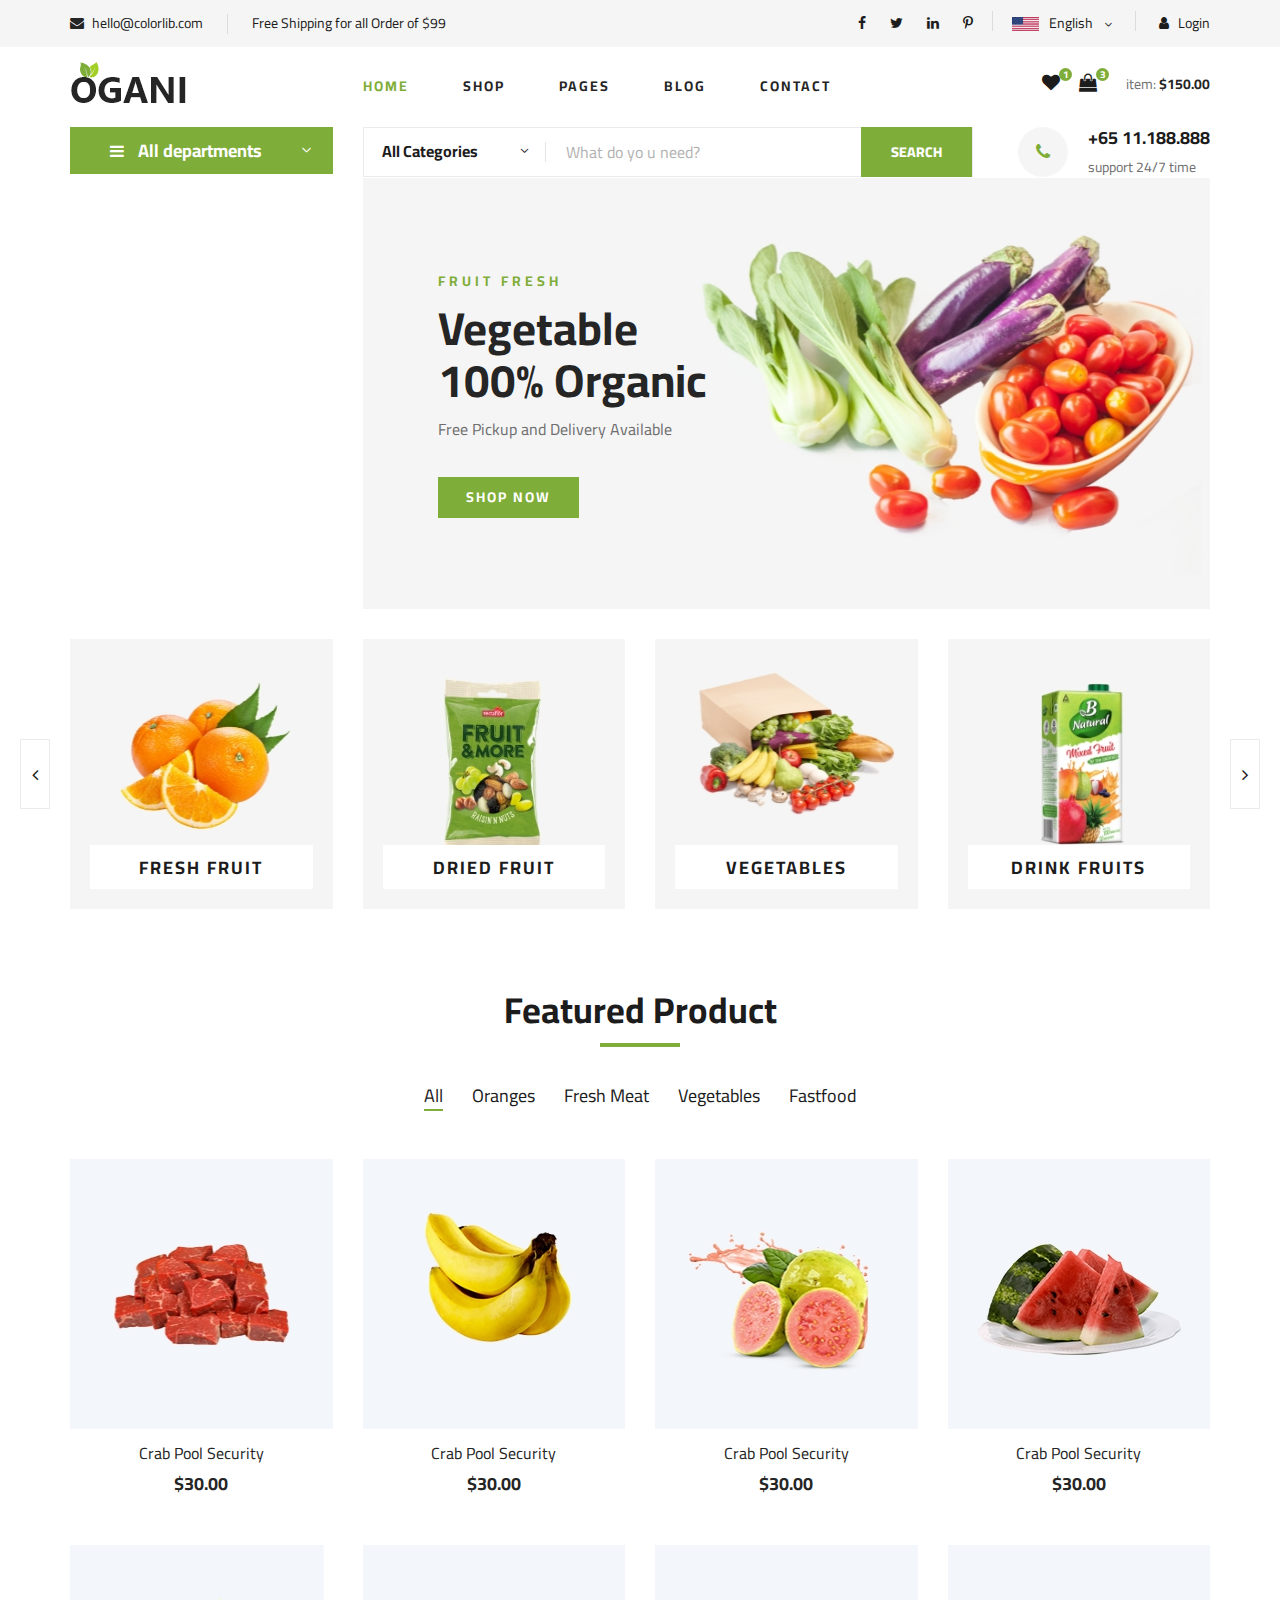
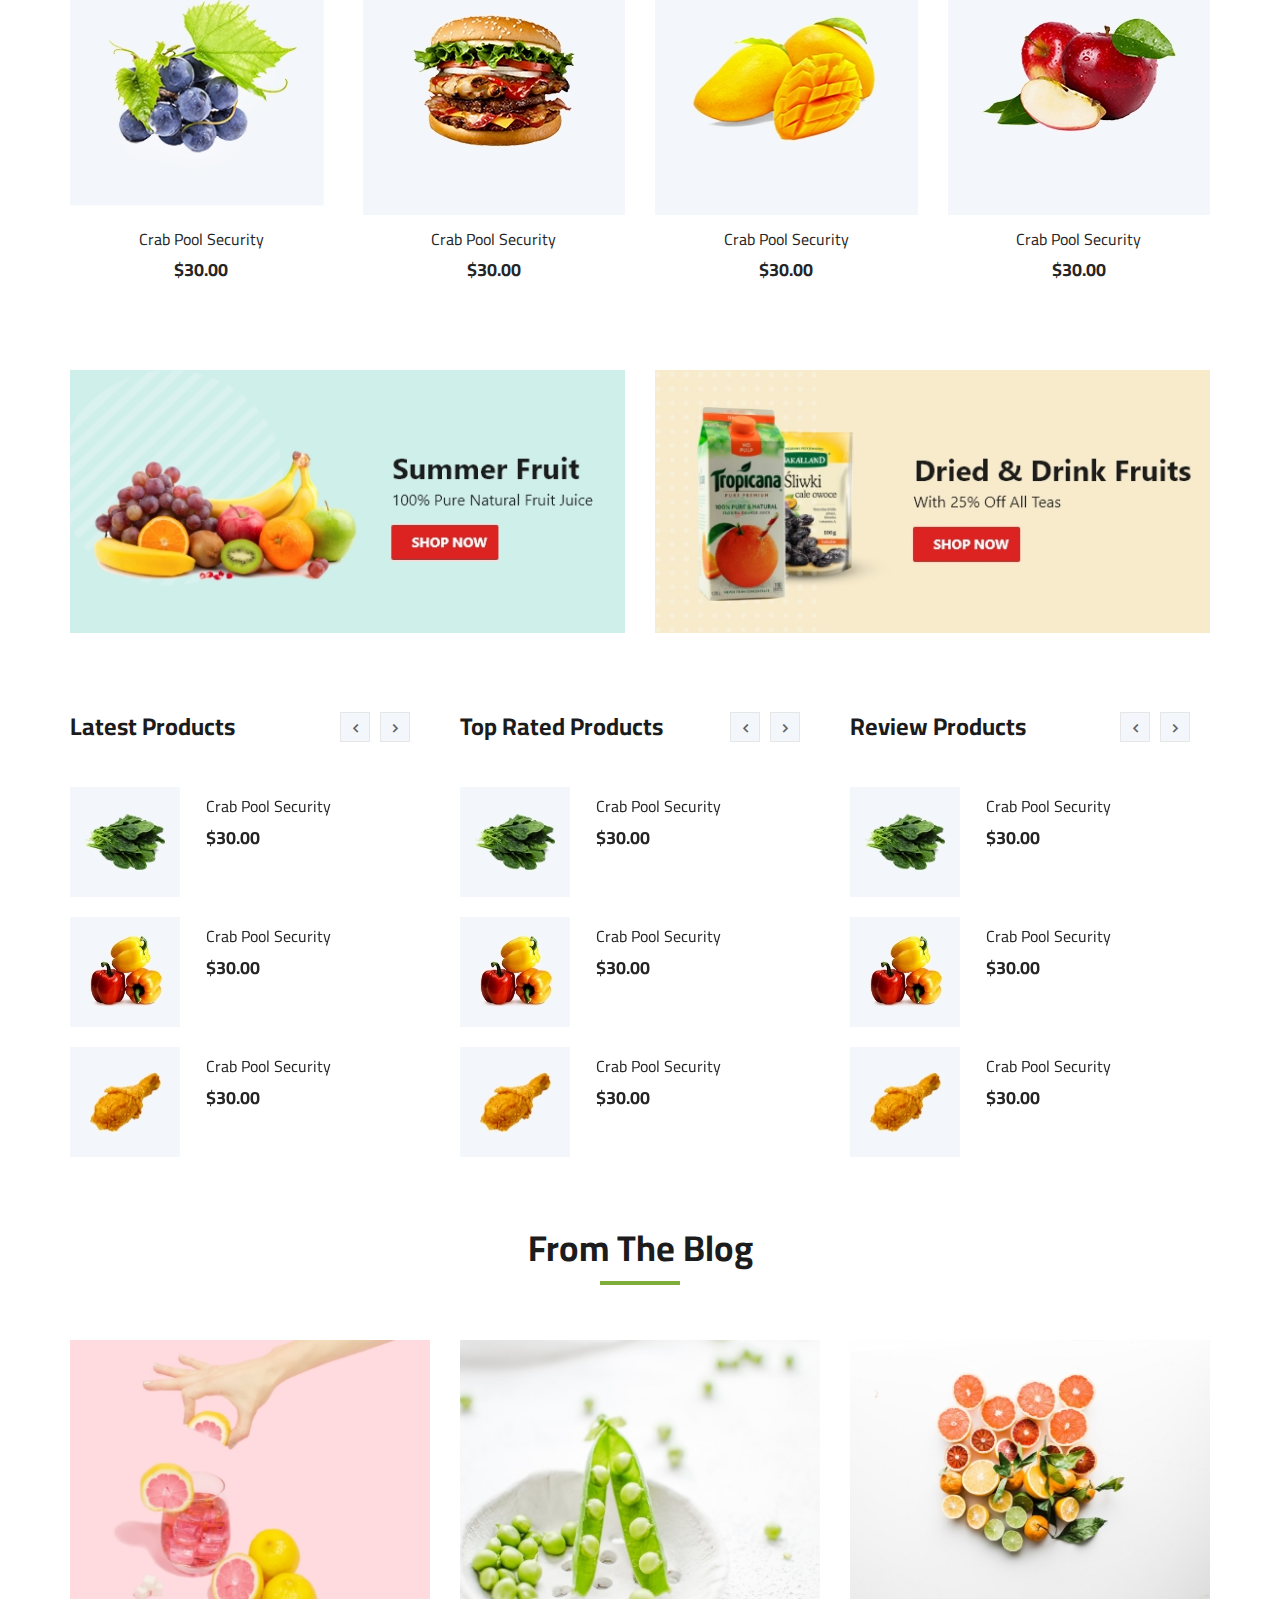
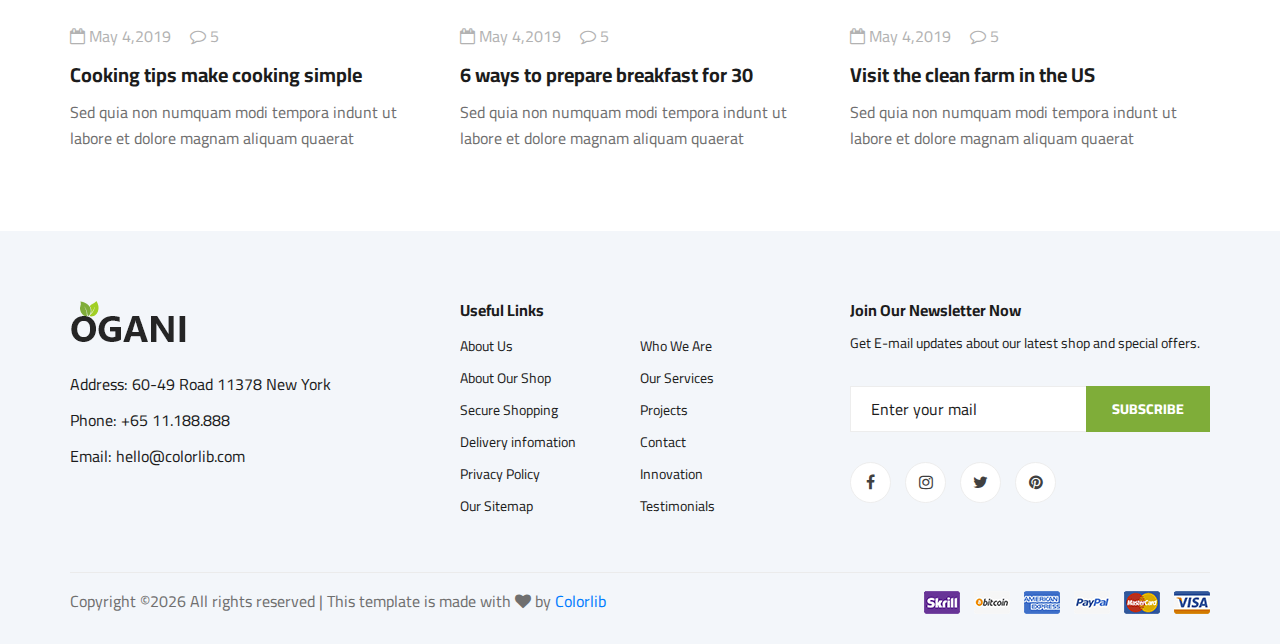
<file: ogani-master/index.html>
<!DOCTYPE html>
<html lang="zxx">

<head>
    <meta charset="UTF-8">
    <meta name="description" content="Ogani Template">
    <meta name="keywords" content="Ogani, unica, creative, html">
    <meta name="viewport" content="width=device-width, initial-scale=1.0">
    <meta http-equiv="X-UA-Compatible" content="ie=edge">
    <title>Ogani | Template</title>

    <!-- Google Font -->
    <link href="https://fonts.googleapis.com/css2?family=Cairo:wght@200;300;400;600;900&display=swap" rel="stylesheet">

    <!-- Css Styles -->
    <link rel="stylesheet" href="css/bootstrap.min.css" type="text/css">
    <link rel="stylesheet" href="css/font-awesome.min.css" type="text/css">
    <link rel="stylesheet" href="css/elegant-icons.css" type="text/css">
    <link rel="stylesheet" href="css/nice-select.css" type="text/css">
    <link rel="stylesheet" href="css/jquery-ui.min.css" type="text/css">
    <link rel="stylesheet" href="css/owl.carousel.min.css" type="text/css">
    <link rel="stylesheet" href="css/slicknav.min.css" type="text/css">
    <link rel="stylesheet" href="css/style.css" type="text/css">
</head>

<body>
    <!-- Page Preloder -->
    <div id="preloder">
        <div class="loader"></div>
    </div>

    <!-- Humberger Begin -->
    <div class="humberger__menu__overlay"></div>
    <div class="humberger__menu__wrapper">
        <div class="humberger__menu__logo">
            <a href="#"><img src="img/logo.png" alt=""></a>
        </div>
        <div class="humberger__menu__cart">
            <ul>
                <li><a href="#"><i class="fa fa-heart"></i> <span>1</span></a></li>
                <li><a href="#"><i class="fa fa-shopping-bag"></i> <span>3</span></a></li>
            </ul>
            <div class="header__cart__price">item: <span>$150.00</span></div>
        </div>
        <div class="humberger__menu__widget">
            <div class="header__top__right__language">
                <img src="img/language.png" alt="">
                <div>English</div>
                <span class="arrow_carrot-down"></span>
                <ul>
                    <li><a href="#">Spanis</a></li>
                    <li><a href="#">English</a></li>
                </ul>
            </div>
            <div class="header__top__right__auth">
                <a href="#"><i class="fa fa-user"></i> Login</a>
            </div>
        </div>
        <nav class="humberger__menu__nav mobile-menu">
            <ul>
                <li class="active"><a href="./index.html">Home</a></li>
                <li><a href="./shop-grid.html">Shop</a></li>
                <li><a href="#">Pages</a>
                    <ul class="header__menu__dropdown">
                        <li><a href="./shop-details.html">Shop Details</a></li>
                        <li><a href="./shoping-cart.html">Shoping Cart</a></li>
                        <li><a href="./checkout.html">Check Out</a></li>
                        <li><a href="./blog-details.html">Blog Details</a></li>
                    </ul>
                </li>
                <li><a href="./blog.html">Blog</a></li>
                <li><a href="./contact.html">Contact</a></li>
            </ul>
        </nav>
        <div id="mobile-menu-wrap"></div>
        <div class="header__top__right__social">
            <a href="#"><i class="fa fa-facebook"></i></a>
            <a href="#"><i class="fa fa-twitter"></i></a>
            <a href="#"><i class="fa fa-linkedin"></i></a>
            <a href="#"><i class="fa fa-pinterest-p"></i></a>
        </div>
        <div class="humberger__menu__contact">
            <ul>
                <li><i class="fa fa-envelope"></i> hello@colorlib.com</li>
                <li>Free Shipping for all Order of $99</li>
            </ul>
        </div>
    </div>
    <!-- Humberger End -->

    <!-- Header Section Begin -->
    <header class="header">
        <div class="header__top">
            <div class="container">
                <div class="row">
                    <div class="col-lg-6 col-md-6">
                        <div class="header__top__left">
                            <ul>
                                <li><i class="fa fa-envelope"></i> hello@colorlib.com</li>
                                <li>Free Shipping for all Order of $99</li>
                            </ul>
                        </div>
                    </div>
                    <div class="col-lg-6 col-md-6">
                        <div class="header__top__right">
                            <div class="header__top__right__social">
                                <a href="#"><i class="fa fa-facebook"></i></a>
                                <a href="#"><i class="fa fa-twitter"></i></a>
                                <a href="#"><i class="fa fa-linkedin"></i></a>
                                <a href="#"><i class="fa fa-pinterest-p"></i></a>
                            </div>
                            <div class="header__top__right__language">
                                <img src="img/language.png" alt="">
                                <div>English</div>
                                <span class="arrow_carrot-down"></span>
                                <ul>
                                    <li><a href="#">Spanis</a></li>
                                    <li><a href="#">English</a></li>
                                </ul>
                            </div>
                            <div class="header__top__right__auth">
                                <a href="#"><i class="fa fa-user"></i> Login</a>
                            </div>
                        </div>
                    </div>
                </div>
            </div>
        </div>
        <div class="container">
            <div class="row">
                <div class="col-lg-3">
                    <div class="header__logo">
                        <a href="./index.html"><img src="img/logo.png" alt=""></a>
                    </div>
                </div>
                <div class="col-lg-6">
                    <nav class="header__menu">
                        <ul>
                            <li class="active"><a href="./index.html">Home</a></li>
                            <li><a href="./shop-grid.html">Shop</a></li>
                            <li><a href="#">Pages</a>
                                <ul class="header__menu__dropdown">
                                    <li><a href="./shop-details.html">Shop Details</a></li>
                                    <li><a href="./shoping-cart.html">Shoping Cart</a></li>
                                    <li><a href="./checkout.html">Check Out</a></li>
                                    <li><a href="./blog-details.html">Blog Details</a></li>
                                </ul>
                            </li>
                            <li><a href="./blog.html">Blog</a></li>
                            <li><a href="./contact.html">Contact</a></li>
                        </ul>
                    </nav>
                </div>
                <div class="col-lg-3">
                    <div class="header__cart">
                        <ul>
                            <li><a href="#"><i class="fa fa-heart"></i> <span>1</span></a></li>
                            <li><a href="#"><i class="fa fa-shopping-bag"></i> <span>3</span></a></li>
                        </ul>
                        <div class="header__cart__price">item: <span>$150.00</span></div>
                    </div>
                </div>
            </div>
            <div class="humberger__open">
                <i class="fa fa-bars"></i>
            </div>
        </div>
    </header>
    <!-- Header Section End -->

    <!-- Hero Section Begin -->
    <section class="hero hero-normal">
        <div class="container">
            <div class="row">
                <div class="col-lg-3">
                    <div class="hero__categories">
                        <div class="hero__categories__all">
                            <i class="fa fa-bars"></i>
                            <span>All departments</span>
                        </div>
                        <ul>
                            <li><a href="#">Fresh Meat</a></li>
                            <li><a href="#">Vegetables</a></li>
                            <li><a href="#">Fruit & Nut Gifts</a></li>
                            <li><a href="#">Fresh Berries</a></li>
                            <li><a href="#">Ocean Foods</a></li>
                            <li><a href="#">Butter & Eggs</a></li>
                            <li><a href="#">Fastfood</a></li>
                            <li><a href="#">Fresh Onion</a></li>
                            <li><a href="#">Papayaya & Crisps</a></li>
                            <li><a href="#">Oatmeal</a></li>
                            <li><a href="#">Fresh Bananas</a></li>

                        </ul>
                    </div>
                </div>
                <div class="col-lg-9">
                    <div class="hero__search">
                        <div class="hero__search__form">
                            <form action="#">
                                <div class="hero__search__categories">
                                    All Categories
                                    <span class="arrow_carrot-down"></span>
                                </div>
                                <input type="text" placeholder="What do yo u need?">
                                <button type="submit" class="site-btn">SEARCH</button>
                            </form>
                        </div>
                        <div class="hero__search__phone">
                            <div class="hero__search__phone__icon">
                                <i class="fa fa-phone"></i>
                            </div>
                            <div class="hero__search__phone__text">
                                <h5>+65 11.188.888</h5>
                                <span>support 24/7 time</span>
                            </div>
                        </div>
                    </div>
                    <div class="hero__item set-bg"  data-setbg="img/hero/banner.jpg">
                        <div class="hero__text" style="width:100%;">
                            <span>FRUIT FRESH</span>
                            <h2>Vegetable <br />100% Organic</h2>
                            <p>Free Pickup and Delivery Available</p>
                            <a href="#" class="primary-btn">SHOP NOW</a>
                        </div>
                    </div>
                </div>
            </div>
        </div>
    </section>
    <!-- Hero Section End -->

    <!-- Categories Section Begin -->
    <section class="categories">
        <div class="container">
            <div class="row">
                <div class="categories__slider owl-carousel">
                    <div class="col-lg-3">
                        <div class="categories__item set-bg" data-setbg="img/categories/cat-1.jpg">
                            <h5><a href="#">Fresh Fruit</a></h5>
                        </div>
                    </div>
                    <div class="col-lg-3">
                        <div class="categories__item set-bg" data-setbg="img/categories/cat-2.jpg">
                            <h5><a href="#">Dried Fruit</a></h5>
                        </div>
                    </div>
                    <div class="col-lg-3">
                        <div class="categories__item set-bg" data-setbg="img/categories/cat-3.jpg">
                            <h5><a href="#">Vegetables</a></h5>
                        </div>
                    </div>
                    <div class="col-lg-3">
                        <div class="categories__item set-bg" data-setbg="img/categories/cat-4.jpg">
                            <h5><a href="#">drink fruits</a></h5>
                        </div>
                    </div>
                    <div class="col-lg-3">
                        <div class="categories__item set-bg" data-setbg="img/categories/cat-5.jpg">
                            <h5><a href="#">drink fruits</a></h5>
                        </div>
                    </div>
                </div>
            </div>
        </div>
    </section>
    <!-- Categories Section End -->

    <!-- Featured Section Begin -->
    <section class="featured spad">
        <div class="container">
            <div class="row">
                <div class="col-lg-12">
                    <div class="section-title">
                        <h2>Featured Product</h2>
                    </div>
                    <div class="featured__controls">
                        <ul>
                            <li class="active" data-filter="*">All</li>
                            <li data-filter=".oranges">Oranges</li>
                            <li data-filter=".fresh-meat">Fresh Meat</li>
                            <li data-filter=".vegetables">Vegetables</li>
                            <li data-filter=".fastfood">Fastfood</li>
                        </ul>
                    </div>
                </div>
            </div>
            <div class="row featured__filter">
                <div class="col-lg-3 col-md-4 col-sm-6 mix oranges fresh-meat">
                    <div class="featured__item">
                        <div class="featured__item__pic set-bg" data-setbg="img/featured/feature-1.jpg">
                            <ul class="featured__item__pic__hover">
                                <li><a href="#"><i class="fa fa-heart"></i></a></li>
                                <li><a href="#"><i class="fa fa-retweet"></i></a></li>
                                <li><a href="#"><i class="fa fa-shopping-cart"></i></a></li>
                            </ul>
                        </div>
                        <div class="featured__item__text">
                            <h6><a href="#">Crab Pool Security</a></h6>
                            <h5>$30.00</h5>
                        </div>
                    </div>
                </div>
                <div class="col-lg-3 col-md-4 col-sm-6 mix vegetables fastfood">
                    <div class="featured__item">
                        <div class="featured__item__pic set-bg" data-setbg="img/featured/feature-2.jpg">
                            <ul class="featured__item__pic__hover">
                                <li><a href="#"><i class="fa fa-heart"></i></a></li>
                                <li><a href="#"><i class="fa fa-retweet"></i></a></li>
                                <li><a href="#"><i class="fa fa-shopping-cart"></i></a></li>
                            </ul>
                        </div>
                        <div class="featured__item__text">
                            <h6><a href="#">Crab Pool Security</a></h6>
                            <h5>$30.00</h5>
                        </div>
                    </div>
                </div>
                <div class="col-lg-3 col-md-4 col-sm-6 mix vegetables fresh-meat">
                    <div class="featured__item">
                        <div class="featured__item__pic set-bg" data-setbg="img/featured/feature-3.jpg">
                            <ul class="featured__item__pic__hover">
                                <li><a href="#"><i class="fa fa-heart"></i></a></li>
                                <li><a href="#"><i class="fa fa-retweet"></i></a></li>
                                <li><a href="#"><i class="fa fa-shopping-cart"></i></a></li>
                            </ul>
                        </div>
                        <div class="featured__item__text">
                            <h6><a href="#">Crab Pool Security</a></h6>
                            <h5>$30.00</h5>
                        </div>
                    </div>
                </div>
                <div class="col-lg-3 col-md-4 col-sm-6 mix fastfood oranges">
                    <div class="featured__item">
                        <div class="featured__item__pic set-bg" data-setbg="img/featured/feature-4.jpg">
                            <ul class="featured__item__pic__hover">
                                <li><a href="#"><i class="fa fa-heart"></i></a></li>
                                <li><a href="#"><i class="fa fa-retweet"></i></a></li>
                                <li><a href="#"><i class="fa fa-shopping-cart"></i></a></li>
                            </ul>
                        </div>
                        <div class="featured__item__text">
                            <h6><a href="#">Crab Pool Security</a></h6>
                            <h5>$30.00</h5>
                        </div>
                    </div>
                </div>
                <div class="col-lg-3 col-md-4 col-sm-6 mix fresh-meat vegetables">
                    <div class="featured__item">
                        <div class="featured__item__pic set-bg" data-setbg="img/featured/feature-5.jpg">
                            <ul class="featured__item__pic__hover">
                                <li><a href="#"><i class="fa fa-heart"></i></a></li>
                                <li><a href="#"><i class="fa fa-retweet"></i></a></li>
                                <li><a href="#"><i class="fa fa-shopping-cart"></i></a></li>
                            </ul>
                        </div>
                        <div class="featured__item__text">
                            <h6><a href="#">Crab Pool Security</a></h6>
                            <h5>$30.00</h5>
                        </div>
                    </div>
                </div>
                <div class="col-lg-3 col-md-4 col-sm-6 mix oranges fastfood">
                    <div class="featured__item">
                        <div class="featured__item__pic set-bg" data-setbg="img/featured/feature-6.jpg">
                            <ul class="featured__item__pic__hover">
                                <li><a href="#"><i class="fa fa-heart"></i></a></li>
                                <li><a href="#"><i class="fa fa-retweet"></i></a></li>
                                <li><a href="#"><i class="fa fa-shopping-cart"></i></a></li>
                            </ul>
                        </div>
                        <div class="featured__item__text">
                            <h6><a href="#">Crab Pool Security</a></h6>
                            <h5>$30.00</h5>
                        </div>
                    </div>
                </div>
                <div class="col-lg-3 col-md-4 col-sm-6 mix fresh-meat vegetables">
                    <div class="featured__item">
                        <div class="featured__item__pic set-bg" data-setbg="img/featured/feature-7.jpg">
                            <ul class="featured__item__pic__hover">
                                <li><a href="#"><i class="fa fa-heart"></i></a></li>
                                <li><a href="#"><i class="fa fa-retweet"></i></a></li>
                                <li><a href="#"><i class="fa fa-shopping-cart"></i></a></li>
                            </ul>
                        </div>
                        <div class="featured__item__text">
                            <h6><a href="#">Crab Pool Security</a></h6>
                            <h5>$30.00</h5>
                        </div>
                    </div>
                </div>
                <div class="col-lg-3 col-md-4 col-sm-6 mix fastfood vegetables">
                    <div class="featured__item">
                        <div class="featured__item__pic set-bg" data-setbg="img/featured/feature-8.jpg">
                            <ul class="featured__item__pic__hover">
                                <li><a href="#"><i class="fa fa-heart"></i></a></li>
                                <li><a href="#"><i class="fa fa-retweet"></i></a></li>
                                <li><a href="#"><i class="fa fa-shopping-cart"></i></a></li>
                            </ul>
                        </div>
                        <div class="featured__item__text">
                            <h6><a href="#">Crab Pool Security</a></h6>
                            <h5>$30.00</h5>
                        </div>
                    </div>
                </div>
            </div>
        </div>
    </section>
    <!-- Featured Section End -->

    <!-- Banner Begin -->
    <div class="banner">
        <div class="container">
            <div class="row">
                <div class="col-lg-6 col-md-6 col-sm-6">
                    <div class="banner__pic">
                        <img src="img/banner/banner-1.jpg" alt="">
                    </div>
                </div>
                <div class="col-lg-6 col-md-6 col-sm-6">
                    <div class="banner__pic">
                        <img src="img/banner/banner-2.jpg" alt="">
                    </div>
                </div>
            </div>
        </div>
    </div>
    <!-- Banner End -->

    <!-- Latest Product Section Begin -->
    <section class="latest-product spad">
        <div class="container">
            <div class="row">
                <div class="col-lg-4 col-md-6">
                    <div class="latest-product__text">
                        <h4>Latest Products</h4>
                        <div class="latest-product__slider owl-carousel">
                            <div class="latest-prdouct__slider__item">
                                <a href="#" class="latest-product__item">
                                    <div class="latest-product__item__pic">
                                        <img src="img/latest-product/lp-1.jpg" alt="">
                                    </div>
                                    <div class="latest-product__item__text">
                                        <h6>Crab Pool Security</h6>
                                        <span>$30.00</span>
                                    </div>
                                </a>
                                <a href="#" class="latest-product__item">
                                    <div class="latest-product__item__pic">
                                        <img src="img/latest-product/lp-2.jpg" alt="">
                                    </div>
                                    <div class="latest-product__item__text">
                                        <h6>Crab Pool Security</h6>
                                        <span>$30.00</span>
                                    </div>
                                </a>
                                <a href="#" class="latest-product__item">
                                    <div class="latest-product__item__pic">
                                        <img src="img/latest-product/lp-3.jpg" alt="">
                                    </div>
                                    <div class="latest-product__item__text">
                                        <h6>Crab Pool Security</h6>
                                        <span>$30.00</span>
                                    </div>
                                </a>
                            </div>
                            <div class="latest-prdouct__slider__item">
                                <a href="#" class="latest-product__item">
                                    <div class="latest-product__item__pic">
                                        <img src="img/latest-product/lp-1.jpg" alt="">
                                    </div>
                                    <div class="latest-product__item__text">
                                        <h6>Crab Pool Security</h6>
                                        <span>$30.00</span>
                                    </div>
                                </a>
                                <a href="#" class="latest-product__item">
                                    <div class="latest-product__item__pic">
                                        <img src="img/latest-product/lp-2.jpg" alt="">
                                    </div>
                                    <div class="latest-product__item__text">
                                        <h6>Crab Pool Security</h6>
                                        <span>$30.00</span>
                                    </div>
                                </a>
                                <a href="#" class="latest-product__item">
                                    <div class="latest-product__item__pic">
                                        <img src="img/latest-product/lp-3.jpg" alt="">
                                    </div>
                                    <div class="latest-product__item__text">
                                        <h6>Crab Pool Security</h6>
                                        <span>$30.00</span>
                                    </div>
                                </a>
                            </div>
                        </div>
                    </div>
                </div>
                <div class="col-lg-4 col-md-6">
                    <div class="latest-product__text">
                        <h4>Top Rated Products</h4>
                        <div class="latest-product__slider owl-carousel">
                            <div class="latest-prdouct__slider__item">
                                <a href="#" class="latest-product__item">
                                    <div class="latest-product__item__pic">
                                        <img src="img/latest-product/lp-1.jpg" alt="">
                                    </div>
                                    <div class="latest-product__item__text">
                                        <h6>Crab Pool Security</h6>
                                        <span>$30.00</span>
                                    </div>
                                </a>
                                <a href="#" class="latest-product__item">
                                    <div class="latest-product__item__pic">
                                        <img src="img/latest-product/lp-2.jpg" alt="">
                                    </div>
                                    <div class="latest-product__item__text">
                                        <h6>Crab Pool Security</h6>
                                        <span>$30.00</span>
                                    </div>
                                </a>
                                <a href="#" class="latest-product__item">
                                    <div class="latest-product__item__pic">
                                        <img src="img/latest-product/lp-3.jpg" alt="">
                                    </div>
                                    <div class="latest-product__item__text">
                                        <h6>Crab Pool Security</h6>
                                        <span>$30.00</span>
                                    </div>
                                </a>
                            </div>
                            <div class="latest-prdouct__slider__item">
                                <a href="#" class="latest-product__item">
                                    <div class="latest-product__item__pic">
                                        <img src="img/latest-product/lp-1.jpg" alt="">
                                    </div>
                                    <div class="latest-product__item__text">
                                        <h6>Crab Pool Security</h6>
                                        <span>$30.00</span>
                                    </div>
                                </a>
                                <a href="#" class="latest-product__item">
                                    <div class="latest-product__item__pic">
                                        <img src="img/latest-product/lp-2.jpg" alt="">
                                    </div>
                                    <div class="latest-product__item__text">
                                        <h6>Crab Pool Security</h6>
                                        <span>$30.00</span>
                                    </div>
                                </a>
                                <a href="#" class="latest-product__item">
                                    <div class="latest-product__item__pic">
                                        <img src="img/latest-product/lp-3.jpg" alt="">
                                    </div>
                                    <div class="latest-product__item__text">
                                        <h6>Crab Pool Security</h6>
                                        <span>$30.00</span>
                                    </div>
                                </a>
                            </div>
                        </div>
                    </div>
                </div>
                <div class="col-lg-4 col-md-6">
                    <div class="latest-product__text">
                        <h4>Review Products</h4>
                        <div class="latest-product__slider owl-carousel">
                            <div class="latest-prdouct__slider__item">
                                <a href="#" class="latest-product__item">
                                    <div class="latest-product__item__pic">
                                        <img src="img/latest-product/lp-1.jpg" alt="">
                                    </div>
                                    <div class="latest-product__item__text">
                                        <h6>Crab Pool Security</h6>
                                        <span>$30.00</span>
                                    </div>
                                </a>
                                <a href="#" class="latest-product__item">
                                    <div class="latest-product__item__pic">
                                        <img src="img/latest-product/lp-2.jpg" alt="">
                                    </div>
                                    <div class="latest-product__item__text">
                                        <h6>Crab Pool Security</h6>
                                        <span>$30.00</span>
                                    </div>
                                </a>
                                <a href="#" class="latest-product__item">
                                    <div class="latest-product__item__pic">
                                        <img src="img/latest-product/lp-3.jpg" alt="">
                                    </div>
                                    <div class="latest-product__item__text">
                                        <h6>Crab Pool Security</h6>
                                        <span>$30.00</span>
                                    </div>
                                </a>
                            </div>
                            <div class="latest-prdouct__slider__item">
                                <a href="#" class="latest-product__item">
                                    <div class="latest-product__item__pic">
                                        <img src="img/latest-product/lp-1.jpg" alt="">
                                    </div>
                                    <div class="latest-product__item__text">
                                        <h6>Crab Pool Security</h6>
                                        <span>$30.00</span>
                                    </div>
                                </a>
                                <a href="#" class="latest-product__item">
                                    <div class="latest-product__item__pic">
                                        <img src="img/latest-product/lp-2.jpg" alt="">
                                    </div>
                                    <div class="latest-product__item__text">
                                        <h6>Crab Pool Security</h6>
                                        <span>$30.00</span>
                                    </div>
                                </a>
                                <a href="#" class="latest-product__item">
                                    <div class="latest-product__item__pic">
                                        <img src="img/latest-product/lp-3.jpg" alt="">
                                    </div>
                                    <div class="latest-product__item__text">
                                        <h6>Crab Pool Security</h6>
                                        <span>$30.00</span>
                                    </div>
                                </a>
                            </div>
                        </div>
                    </div>
                </div>
            </div>
        </div>
    </section>
    <!-- Latest Product Section End -->

    <!-- Blog Section Begin -->
    <section class="from-blog spad">
        <div class="container">
            <div class="row">
                <div class="col-lg-12">
                    <div class="section-title from-blog__title">
                        <h2>From The Blog</h2>
                    </div>
                </div>
            </div>
            <div class="row">
                <div class="col-lg-4 col-md-4 col-sm-6">
                    <div class="blog__item">
                        <div class="blog__item__pic">
                            <img src="img/blog/blog-1.jpg" alt="">
                        </div>
                        <div class="blog__item__text">
                            <ul>
                                <li><i class="fa fa-calendar-o"></i> May 4,2019</li>
                                <li><i class="fa fa-comment-o"></i> 5</li>
                            </ul>
                            <h5><a href="#">Cooking tips make cooking simple</a></h5>
                            <p>Sed quia non numquam modi tempora indunt ut labore et dolore magnam aliquam quaerat </p>
                        </div>
                    </div>
                </div>
                <div class="col-lg-4 col-md-4 col-sm-6">
                    <div class="blog__item">
                        <div class="blog__item__pic">
                            <img src="img/blog/blog-2.jpg" alt="">
                        </div>
                        <div class="blog__item__text">
                            <ul>
                                <li><i class="fa fa-calendar-o"></i> May 4,2019</li>
                                <li><i class="fa fa-comment-o"></i> 5</li>
                            </ul>
                            <h5><a href="#">6 ways to prepare breakfast for 30</a></h5>
                            <p>Sed quia non numquam modi tempora indunt ut labore et dolore magnam aliquam quaerat </p>
                        </div>
                    </div>
                </div>
                <div class="col-lg-4 col-md-4 col-sm-6">
                    <div class="blog__item">
                        <div class="blog__item__pic">
                            <img src="img/blog/blog-3.jpg" alt="">
                        </div>
                        <div class="blog__item__text">
                            <ul>
                                <li><i class="fa fa-calendar-o"></i> May 4,2019</li>
                                <li><i class="fa fa-comment-o"></i> 5</li>
                            </ul>
                            <h5><a href="#">Visit the clean farm in the US</a></h5>
                            <p>Sed quia non numquam modi tempora indunt ut labore et dolore magnam aliquam quaerat </p>
                        </div>
                    </div>
                </div>
            </div>
        </div>
    </section>
    <!-- Blog Section End -->

    <!-- Footer Section Begin -->
    <footer class="footer spad">
        <div class="container">
            <div class="row">
                <div class="col-lg-3 col-md-6 col-sm-6">
                    <div class="footer__about">
                        <div class="footer__about__logo">
                            <a href="./index.html"><img src="img/logo.png" alt=""></a>
                        </div>
                        <ul>
                            <li>Address: 60-49 Road 11378 New York</li>
                            <li>Phone: +65 11.188.888</li>
                            <li>Email: hello@colorlib.com</li>
                        </ul>
                    </div>
                </div>
                <div class="col-lg-4 col-md-6 col-sm-6 offset-lg-1">
                    <div class="footer__widget">
                        <h6>Useful Links</h6>
                        <ul>
                            <li><a href="#">About Us</a></li>
                            <li><a href="#">About Our Shop</a></li>
                            <li><a href="#">Secure Shopping</a></li>
                            <li><a href="#">Delivery infomation</a></li>
                            <li><a href="#">Privacy Policy</a></li>
                            <li><a href="#">Our Sitemap</a></li>
                        </ul>
                        <ul>
                            <li><a href="#">Who We Are</a></li>
                            <li><a href="#">Our Services</a></li>
                            <li><a href="#">Projects</a></li>
                            <li><a href="#">Contact</a></li>
                            <li><a href="#">Innovation</a></li>
                            <li><a href="#">Testimonials</a></li>
                        </ul>
                    </div>
                </div>
                <div class="col-lg-4 col-md-12">
                    <div class="footer__widget">
                        <h6>Join Our Newsletter Now</h6>
                        <p>Get E-mail updates about our latest shop and special offers.</p>
                        <form action="#">
                            <input type="text" placeholder="Enter your mail">
                            <button type="submit" class="site-btn">Subscribe</button>
                        </form>
                        <div class="footer__widget__social">
                            <a href="#"><i class="fa fa-facebook"></i></a>
                            <a href="#"><i class="fa fa-instagram"></i></a>
                            <a href="#"><i class="fa fa-twitter"></i></a>
                            <a href="#"><i class="fa fa-pinterest"></i></a>
                        </div>
                    </div>
                </div>
            </div>
            <div class="row">
                <div class="col-lg-12">
                    <div class="footer__copyright">
                        <div class="footer__copyright__text"><p><!-- Link back to Colorlib can't be removed. Template is licensed under CC BY 3.0. -->
  Copyright &copy;<script>document.write(new Date().getFullYear());</script> All rights reserved | This template is made with <i class="fa fa-heart" aria-hidden="true"></i> by <a href="https://colorlib.com" target="_blank">Colorlib</a>
  <!-- Link back to Colorlib can't be removed. Template is licensed under CC BY 3.0. --></p></div>
                        <div class="footer__copyright__payment"><img src="img/payment-item.png" alt=""></div>
                    </div>
                </div>
            </div>
        </div>
    </footer>
    <!-- Footer Section End -->

    <!-- Js Plugins -->
    <script src="js/jquery-3.3.1.min.js"></script>
    <script src="js/bootstrap.min.js"></script>
    <script src="js/jquery.nice-select.min.js"></script>
    <script src="js/jquery-ui.min.js"></script>
    <script src="js/jquery.slicknav.js"></script>
    <script src="js/mixitup.min.js"></script>
    <script src="js/owl.carousel.min.js"></script>
    <script src="js/main.js"></script>



</body>

</html>
</file>
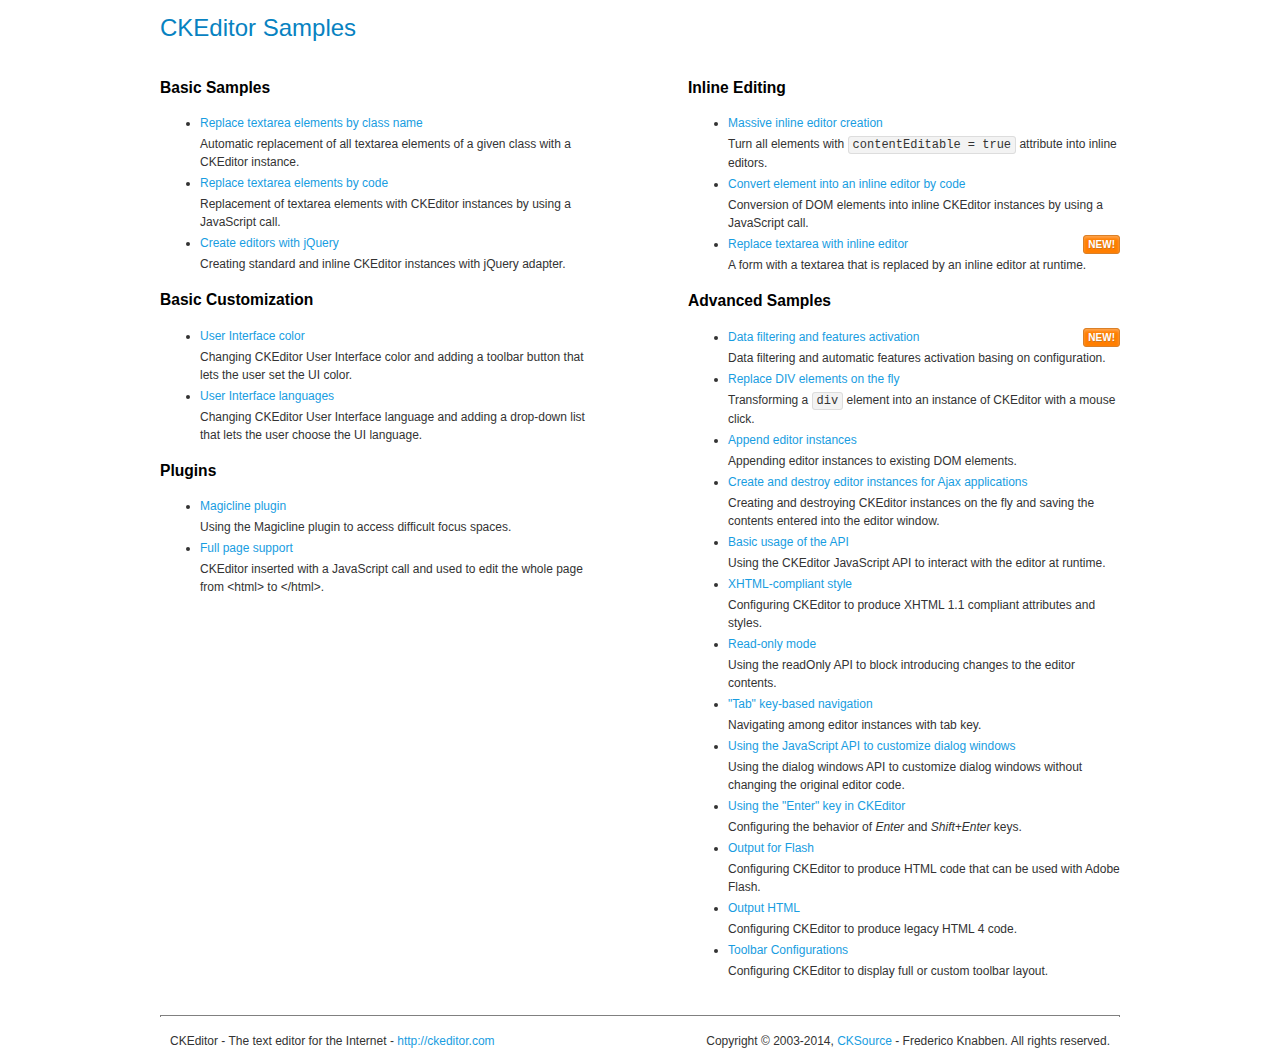
<file: ckeditor/samples/index.html>
<!DOCTYPE html>
<!--
Copyright (c) 2003-2014, CKSource - Frederico Knabben. All rights reserved.
For licensing, see LICENSE.md or http://ckeditor.com/license
-->
<html>
<head>
	<meta charset="utf-8">
	<title>CKEditor Samples</title>
	<link rel="stylesheet" href="sample.css">
</head>
<body>
	<h1 class="samples">
		CKEditor Samples
	</h1>
	<div class="twoColumns">
		<div class="twoColumnsLeft">
			<h2 class="samples">
				Basic Samples
			</h2>
			<dl class="samples">
				<dt><a class="samples" href="replacebyclass.html">Replace textarea elements by class name</a></dt>
				<dd>Automatic replacement of all textarea elements of a given class with a CKEditor instance.</dd>

				<dt><a class="samples" href="replacebycode.html">Replace textarea elements by code</a></dt>
				<dd>Replacement of textarea elements with CKEditor instances by using a JavaScript call.</dd>

				<dt><a class="samples" href="jquery.html">Create editors with jQuery</a></dt>
				<dd>Creating standard and inline CKEditor instances with jQuery adapter.</dd>
			</dl>

			<h2 class="samples">
				Basic Customization
			</h2>
			<dl class="samples">
				<dt><a class="samples" href="uicolor.html">User Interface color</a></dt>
				<dd>Changing CKEditor User Interface color and adding a toolbar button that lets the user set the UI color.</dd>

				<dt><a class="samples" href="uilanguages.html">User Interface languages</a></dt>
				<dd>Changing CKEditor User Interface language and adding a drop-down list that lets the user choose the UI language.</dd>
			</dl>


			<h2 class="samples">Plugins</h2>
<dl class="samples">
<dt><a class="samples" href="plugins/magicline/magicline.html">Magicline plugin</a></dt>
<dd>Using the Magicline plugin to access difficult focus spaces.</dd>

<dt><a class="samples" href="plugins/wysiwygarea/fullpage.html">Full page support</a></dt>
<dd>CKEditor inserted with a JavaScript call and used to edit the whole page from &lt;html&gt; to &lt;/html&gt;.</dd>
</dl>
		</div>
		<div class="twoColumnsRight">
			<h2 class="samples">
				Inline Editing
			</h2>
			<dl class="samples">
				<dt><a class="samples" href="inlineall.html">Massive inline editor creation</a></dt>
				<dd>Turn all elements with <code>contentEditable = true</code> attribute into inline editors.</dd>

				<dt><a class="samples" href="inlinebycode.html">Convert element into an inline editor by code</a></dt>
				<dd>Conversion of DOM elements into inline CKEditor instances by using a JavaScript call.</dd>

				<dt><a class="samples" href="inlinetextarea.html">Replace textarea with inline editor</a> <span class="new">New!</span></dt>
				<dd>A form with a textarea that is replaced by an inline editor at runtime.</dd>

				
			</dl>

			<h2 class="samples">
				Advanced Samples
			</h2>
			<dl class="samples">
				<dt><a class="samples" href="datafiltering.html">Data filtering and features activation</a> <span class="new">New!</span></dt>
				<dd>Data filtering and automatic features activation basing on configuration.</dd>

				<dt><a class="samples" href="divreplace.html">Replace DIV elements on the fly</a></dt>
				<dd>Transforming a <code>div</code> element into an instance of CKEditor with a mouse click.</dd>

				<dt><a class="samples" href="appendto.html">Append editor instances</a></dt>
				<dd>Appending editor instances to existing DOM elements.</dd>

				<dt><a class="samples" href="ajax.html">Create and destroy editor instances for Ajax applications</a></dt>
				<dd>Creating and destroying CKEditor instances on the fly and saving the contents entered into the editor window.</dd>

				<dt><a class="samples" href="api.html">Basic usage of the API</a></dt>
				<dd>Using the CKEditor JavaScript API to interact with the editor at runtime.</dd>

				<dt><a class="samples" href="xhtmlstyle.html">XHTML-compliant style</a></dt>
				<dd>Configuring CKEditor to produce XHTML 1.1 compliant attributes and styles.</dd>

				<dt><a class="samples" href="readonly.html">Read-only mode</a></dt>
				<dd>Using the readOnly API to block introducing changes to the editor contents.</dd>

				<dt><a class="samples" href="tabindex.html">"Tab" key-based navigation</a></dt>
				<dd>Navigating among editor instances with tab key.</dd>


				
<dt><a class="samples" href="plugins/dialog/dialog.html">Using the JavaScript API to customize dialog windows</a></dt>
<dd>Using the dialog windows API to customize dialog windows without changing the original editor code.</dd>

<dt><a class="samples" href="plugins/enterkey/enterkey.html">Using the &quot;Enter&quot; key in CKEditor</a></dt>
<dd>Configuring the behavior of <em>Enter</em> and <em>Shift+Enter</em> keys.</dd>

<dt><a class="samples" href="plugins/htmlwriter/outputforflash.html">Output for Flash</a></dt>
<dd>Configuring CKEditor to produce HTML code that can be used with Adobe Flash.</dd>

<dt><a class="samples" href="plugins/htmlwriter/outputhtml.html">Output HTML</a></dt>
<dd>Configuring CKEditor to produce legacy HTML 4 code.</dd>

<dt><a class="samples" href="plugins/toolbar/toolbar.html">Toolbar Configurations</a></dt>
<dd>Configuring CKEditor to display full or custom toolbar layout.</dd>

			</dl>
		</div>
	</div>
	<div id="footer">
		<hr>
		<p>
			CKEditor - The text editor for the Internet - <a class="samples" href="http://ckeditor.com/">http://ckeditor.com</a>
		</p>
		<p id="copy">
			Copyright &copy; 2003-2014, <a class="samples" href="http://cksource.com/">CKSource</a> - Frederico Knabben. All rights reserved.
		</p>
	</div>
</body>
</html>
</file>
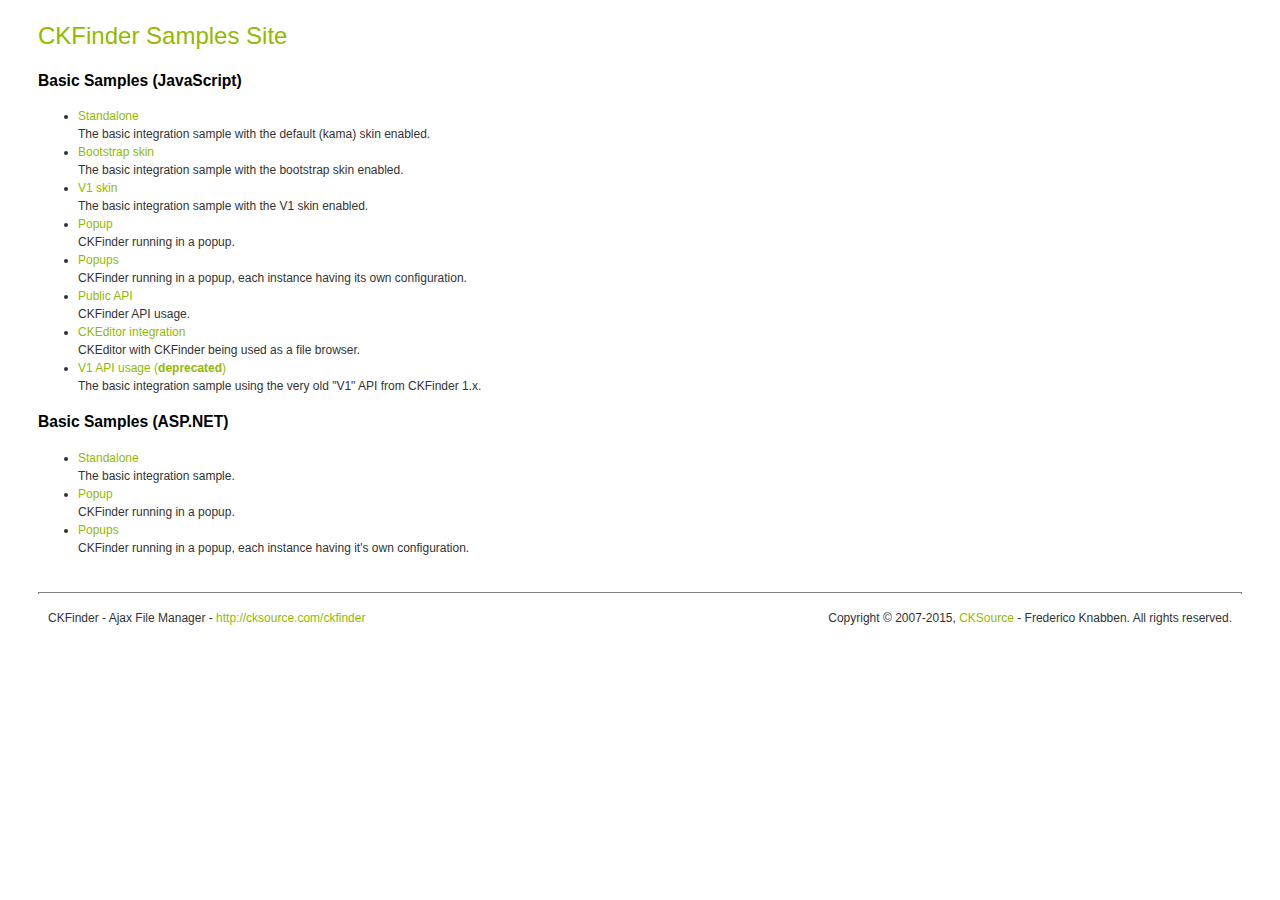
<file: ckfinder/_samples/index.html>
<!DOCTYPE html PUBLIC "-//W3C//DTD XHTML 1.0 Transitional//EN" "http://www.w3.org/TR/xhtml1/DTD/xhtml1-transitional.dtd">
<!--
 * CKFinder
 * ========
 * http://cksource.com/ckfinder
 * Copyright (C) 2007-2015, CKSource - Frederico Knabben. All rights reserved.
 *
 * The software, this file and its contents are subject to the CKFinder
 * License. Please read the license.txt file before using, installing, copying,
 * modifying or distribute this file or part of its contents. The contents of
 * this file is part of the Source Code of CKFinder.
-->
<html xmlns="http://www.w3.org/1999/xhtml">
<head>
	<title>CKFinder - Samples</title>
	<meta http-equiv="Content-Type" content="text/html; charset=utf-8" />
	<meta name="robots" content="noindex, nofollow" />
	<link href="sample.css" rel="stylesheet" type="text/css" />
</head>
<body>
	<h1 class="samples">
		CKFinder Samples Site
	</h1>
	<h2 class="samples">
		Basic Samples (JavaScript)
	</h2>
	<ul class="samples">
		<li><a class="samples" href="standalone.html">Standalone</a><br />The basic integration sample with the default (kama) skin enabled.</li>
		<li><a class="samples" href="skin_bootstrap.html">Bootstrap skin</a><br />The basic integration sample with the bootstrap skin enabled.</li>
		<li><a class="samples" href="skin_v1.html">V1 skin</a><br />The basic integration sample with the V1 skin enabled.</li>
		<li><a class="samples" href="popup.html">Popup</a><br />CKFinder running in a popup.</li>
		<li><a class="samples" href="popups.html">Popups</a><br />CKFinder running in a popup, each instance having its own configuration.</li>
		<li><a class="samples" href="public_api.html">Public API</a><br />CKFinder API usage.</li>
		<li><a class="samples" href="ckeditor.html">CKEditor integration</a><br />CKEditor with CKFinder being used as a file browser.</li>
		<li><a class="samples" href="standalone_v1.html">V1 API usage (<strong>deprecated</strong>)</a><br />The basic integration sample using the very old "V1" API from CKFinder 1.x.</li>
	</ul>
	<h2 class="samples">
		Basic Samples (ASP.NET)
	</h2>
	<ul class="samples">
		<li><a class="samples" href="aspx/standalone.aspx">Standalone</a><br />The basic integration sample.</li>
		<li><a class="samples" href="aspx/popup.aspx">Popup</a><br />CKFinder running in a popup.</li>
		<li><a class="samples" href="aspx/popups.aspx">Popups</a><br />CKFinder running in a popup, each instance having it's own configuration.</li>
	</ul>
	<div id="footer">
		<hr />
		<p>
			CKFinder - Ajax File Manager - <a class="samples" href="http://cksource.com/ckfinder/">http://cksource.com/ckfinder</a>
		</p>
		<p id="copy">
			Copyright &copy; 2007-2015, <a class="samples" href="http://cksource.com/">CKSource</a> - Frederico Knabben. All rights reserved.
		</p>
	</div>
</body>
</html>
</file>
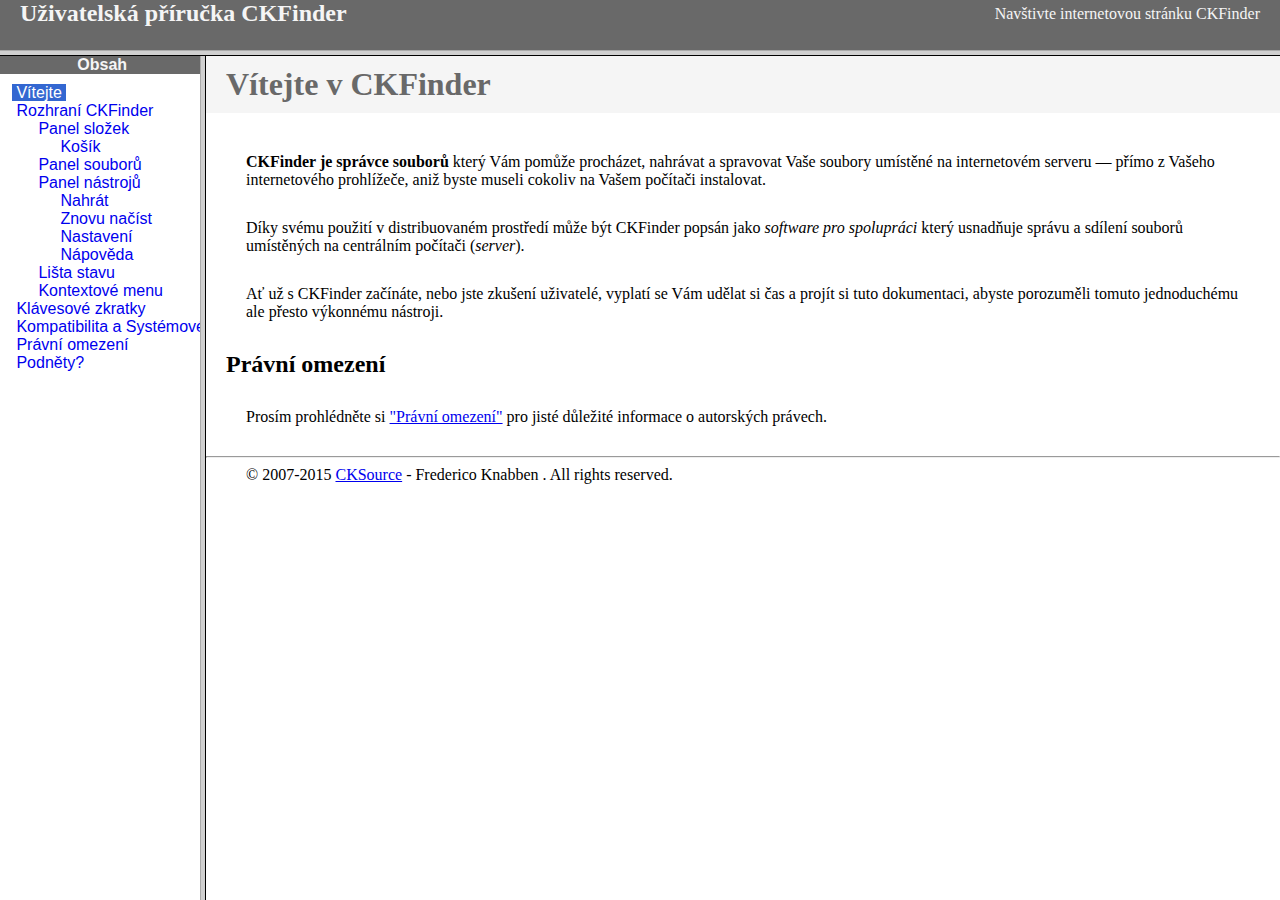
<file: ckfinder/help/cs/index.html>
<!DOCTYPE HTML PUBLIC "-//W3C//DTD HTML 4.01 Frameset//EN" "http://www.w3.org/TR/html4/frameset.dtd">
<html lang="cs">
<head>
	<title>Uživatelská příručka CKFinder</title>
	<meta name="robots" content="noindex, nofollow">
	<meta http-equiv="Content-Type" content="text/html; charset=utf-8">
	<style type="text/css">
		frame {border-color:#f5f5f5}
	</style>
</head>
<frameset rows="50,*">
	<frame src="files/header.html" noresize="noresize" frameborder="0">
	<frameset cols="200,*">
			<frame src="files/toc.html">
			<frame src="files/001.html" name="CKDocsMain">
	</frameset>
</frameset>
</html>
</file>
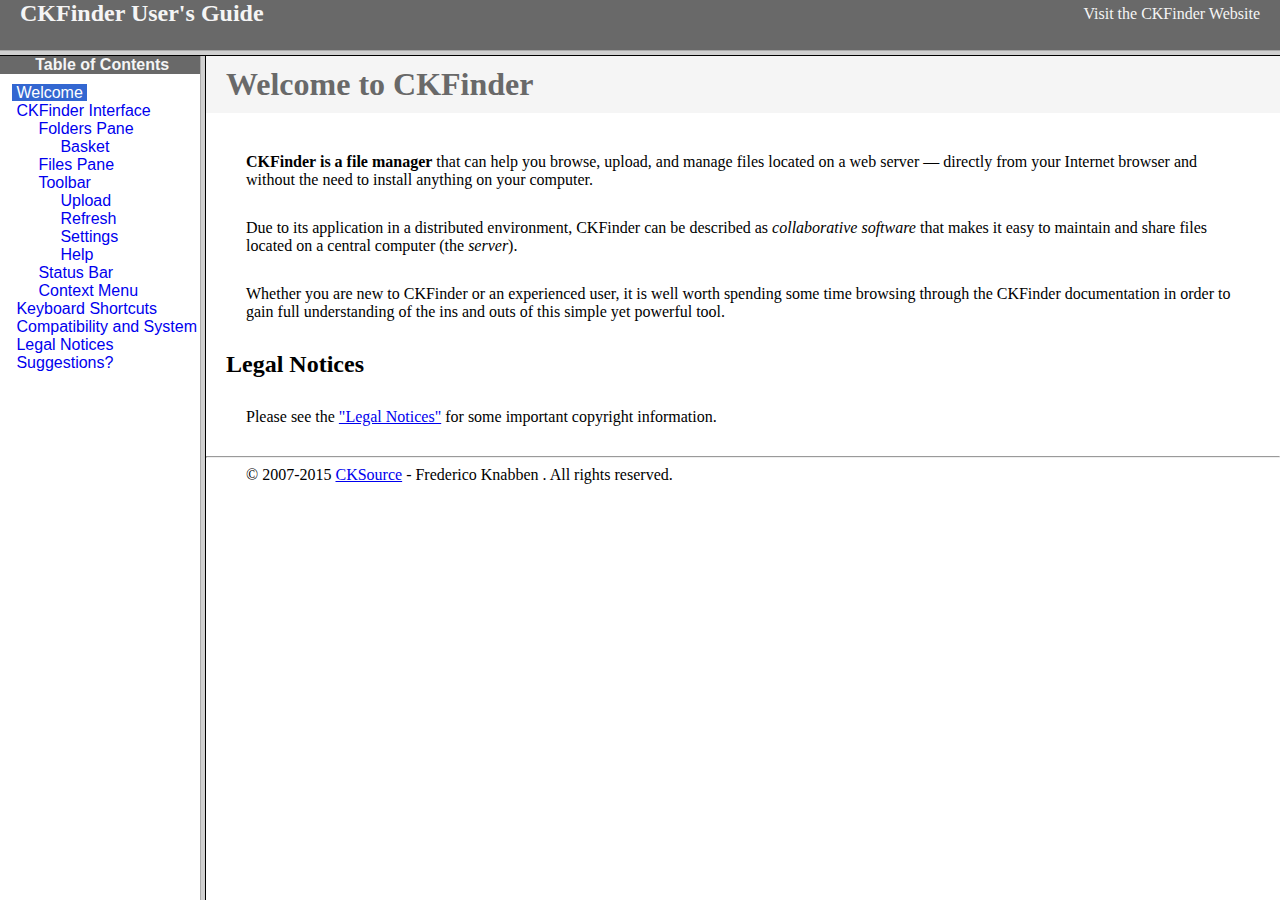
<file: ckfinder/help/en/index.html>
<!DOCTYPE HTML PUBLIC "-//W3C//DTD HTML 4.01 Frameset//EN" "http://www.w3.org/TR/html4/frameset.dtd">
<html lang="en">
<head>
	<title>CKFinder User's Guide</title>
	<meta name="robots" content="noindex, nofollow">
	<meta http-equiv="Content-Type" content="text/html; charset=utf-8">
	<style type="text/css">
		frame {border-color:#f5f5f5}
	</style>
</head>
<frameset rows="50,*">
	<frame src="files/header.html" noresize="noresize" frameborder="0">
	<frameset cols="200,*">
			<frame src="files/toc.html">
			<frame src="files/001.html" name="CKDocsMain">
	</frameset>
</frameset>
</html>
</file>
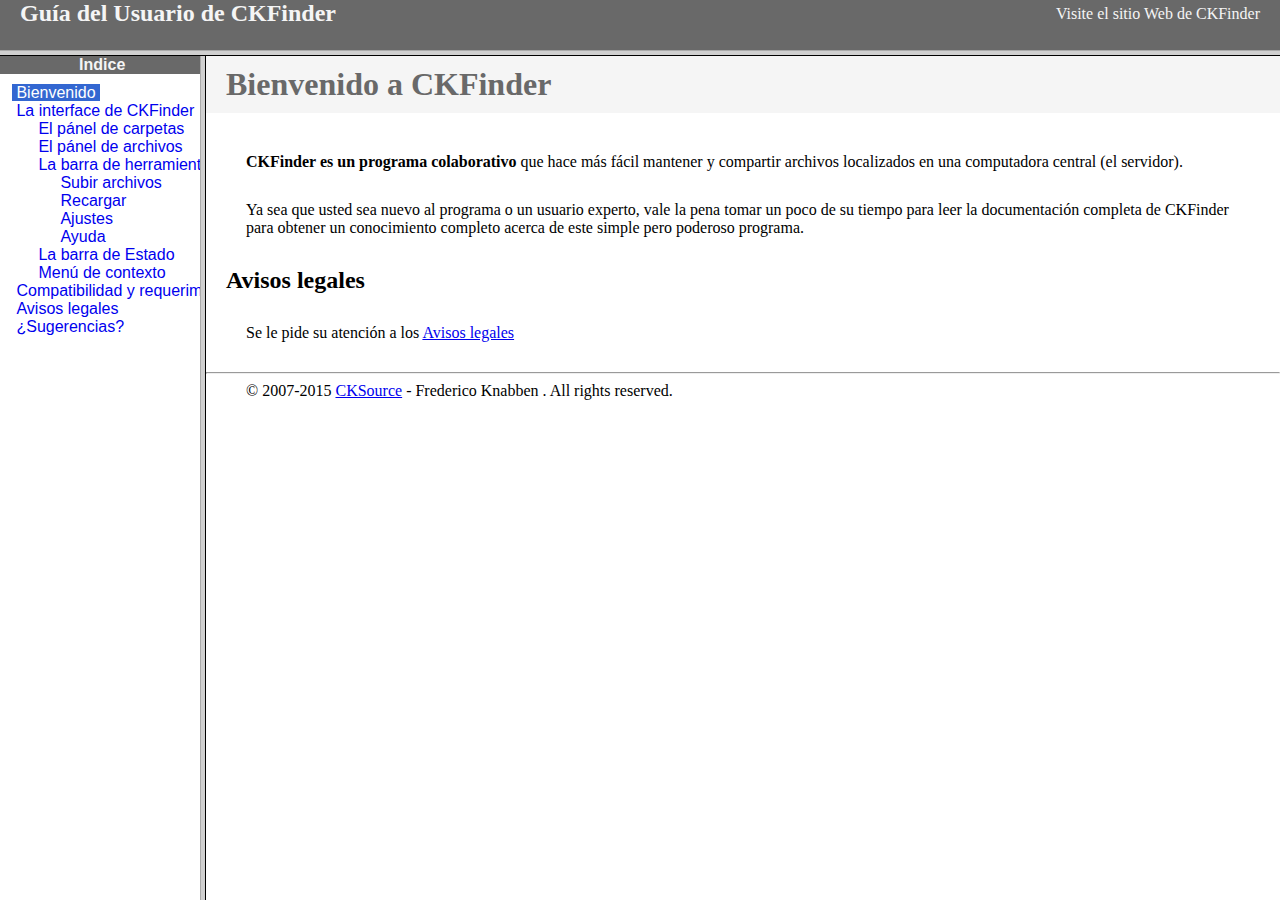
<file: ckfinder/help/es-mx/index.html>
<!DOCTYPE HTML PUBLIC "-//W3C//DTD HTML 4.01 Frameset//EN" "http://www.w3.org/TR/html4/frameset.dtd">
<html lang="es-mx">
<head>
	<title>Gu&iacute;a para el usuario de CKFinder</title>
	<meta http-equiv="Content-Type" content="text/html; charset=utf-8">
	<meta name="robots" content="noindex, nofollow">
	<style type="text/css">
		frame {border-color:#f5f5f5}
	</style>
</head>
<frameset rows="50,*">
	<frame src="files/header.html" noresize="noresize" frameborder="0">
	<frameset cols="200,*">
			<frame src="files/toc.html">
			<frame src="files/001.html" name="CKDocsMain">
	</frameset>
</frameset>
</html>
</file>
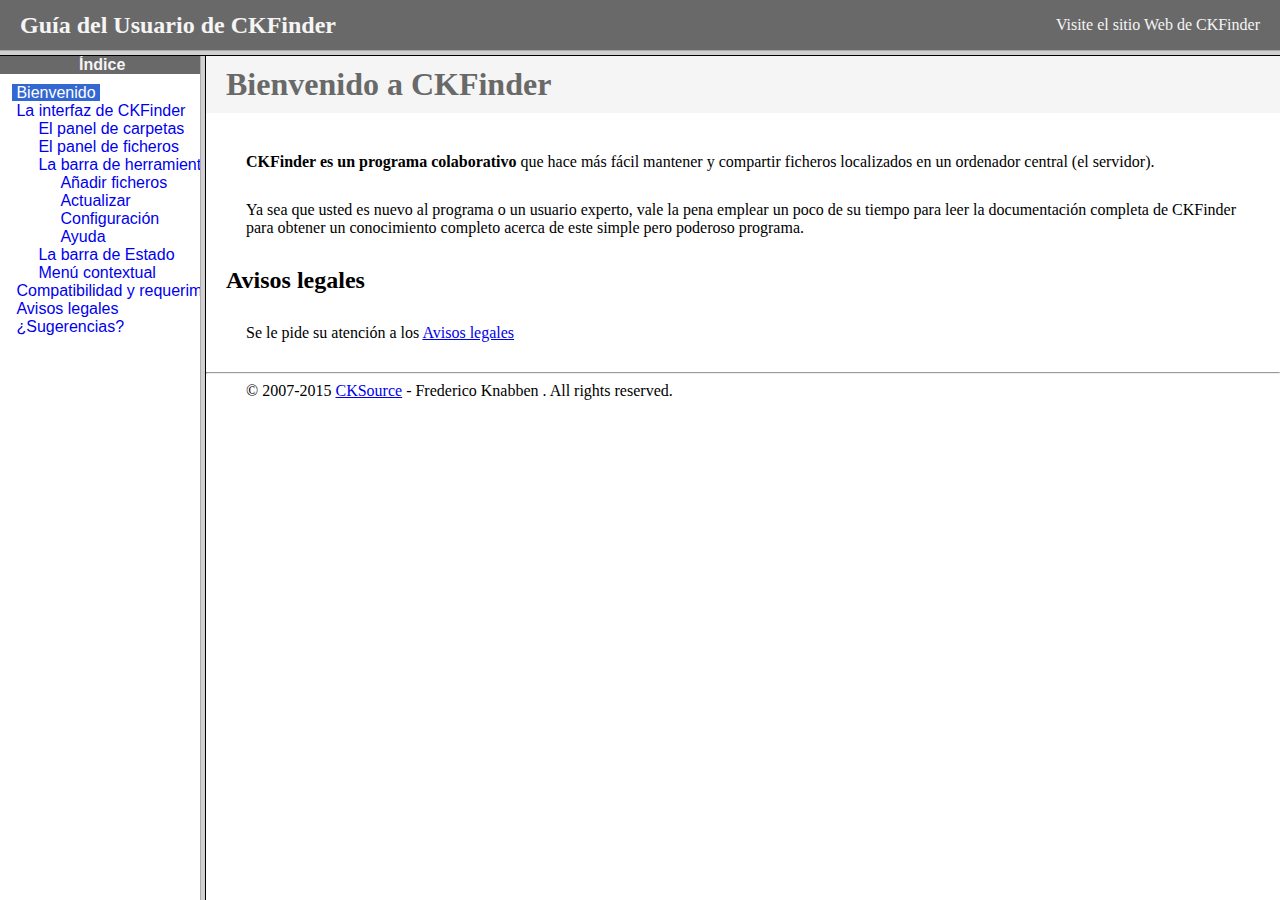
<file: ckfinder/help/es/index.html>
<!DOCTYPE HTML PUBLIC "-//W3C//DTD HTML 4.01 Frameset//EN" "http://www.w3.org/TR/html4/frameset.dtd">
<html lang="es">
<head>
	<title>Gu&iacute;a para el usuario de CKFinder</title>
	<meta http-equiv="Content-Type" content="text/html; charset=utf-8">
	<meta name="robots" content="noindex, nofollow">
	<style type="text/css">
		frame {border-color:#f5f5f5}
	</style>
</head>
<frameset rows="50,*">
	<frame src="files/header.html" noresize="noresize" frameborder="0">
	<frameset cols="200,*">
			<frame src="files/toc.html">
			<frame src="files/001.html" name="CKDocsMain">
	</frameset>
</frameset>
</html>
</file>
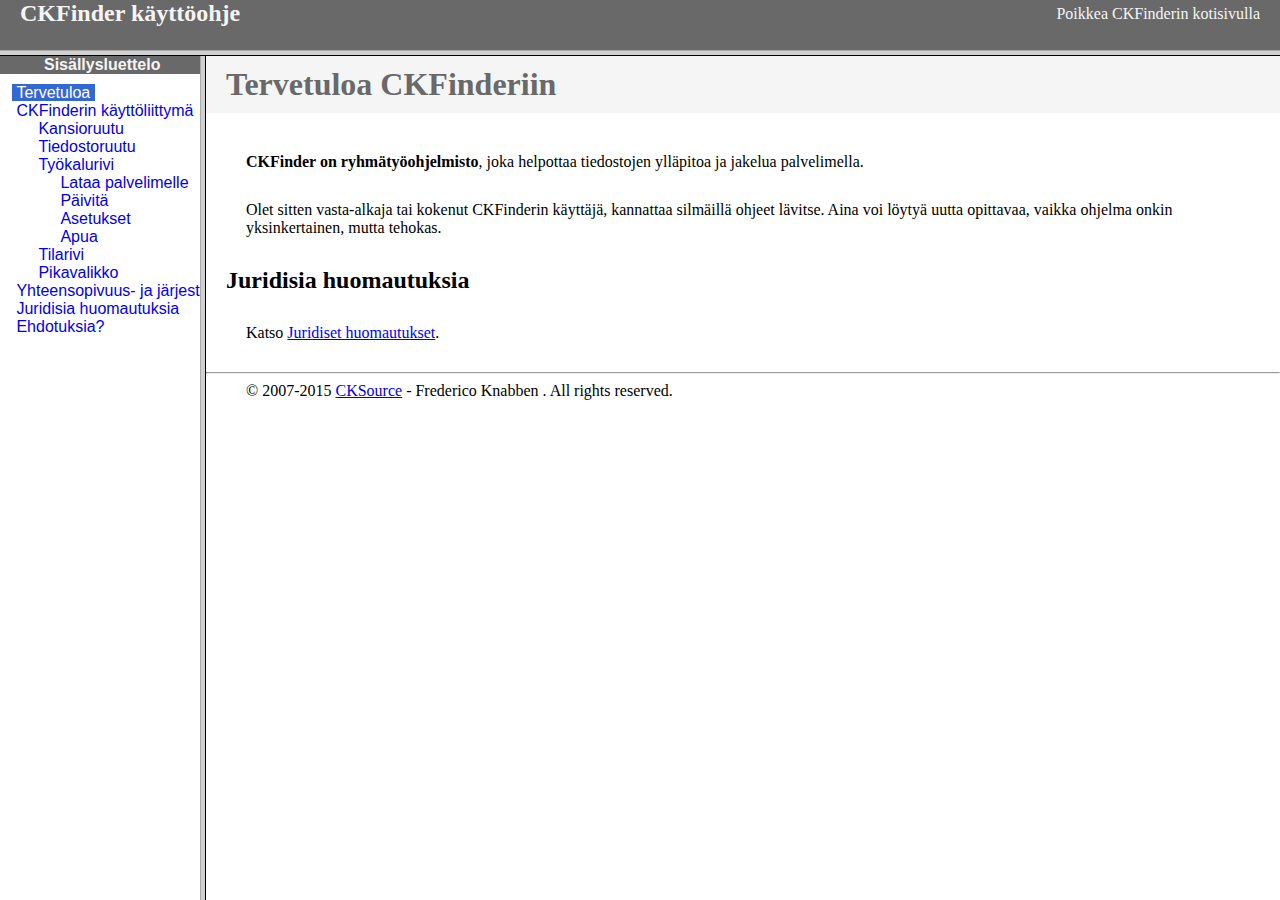
<file: ckfinder/help/fi/index.html>
<!DOCTYPE HTML PUBLIC "-//W3C//DTD HTML 4.01 Frameset//EN" "http://www.w3.org/TR/html4/frameset.dtd">
<html lang="fi">
<head>
	<title>CKFinder käyttöohje</title>
	<meta http-equiv="Content-Type" content="text/html; charset=utf-8">
	<meta name="robots" content="noindex, nofollow">
	<style type="text/css">
		frame {border-color:#f5f5f5}
	</style>
</head>
<frameset rows="50,*">
	<frame src="files/header.html" noresize="noresize" frameborder="0">
	<frameset cols="200,*">
			<frame src="files/toc.html">
			<frame src="files/001.html" name="CKDocsMain">
	</frameset>
</frameset>
</html>
</file>
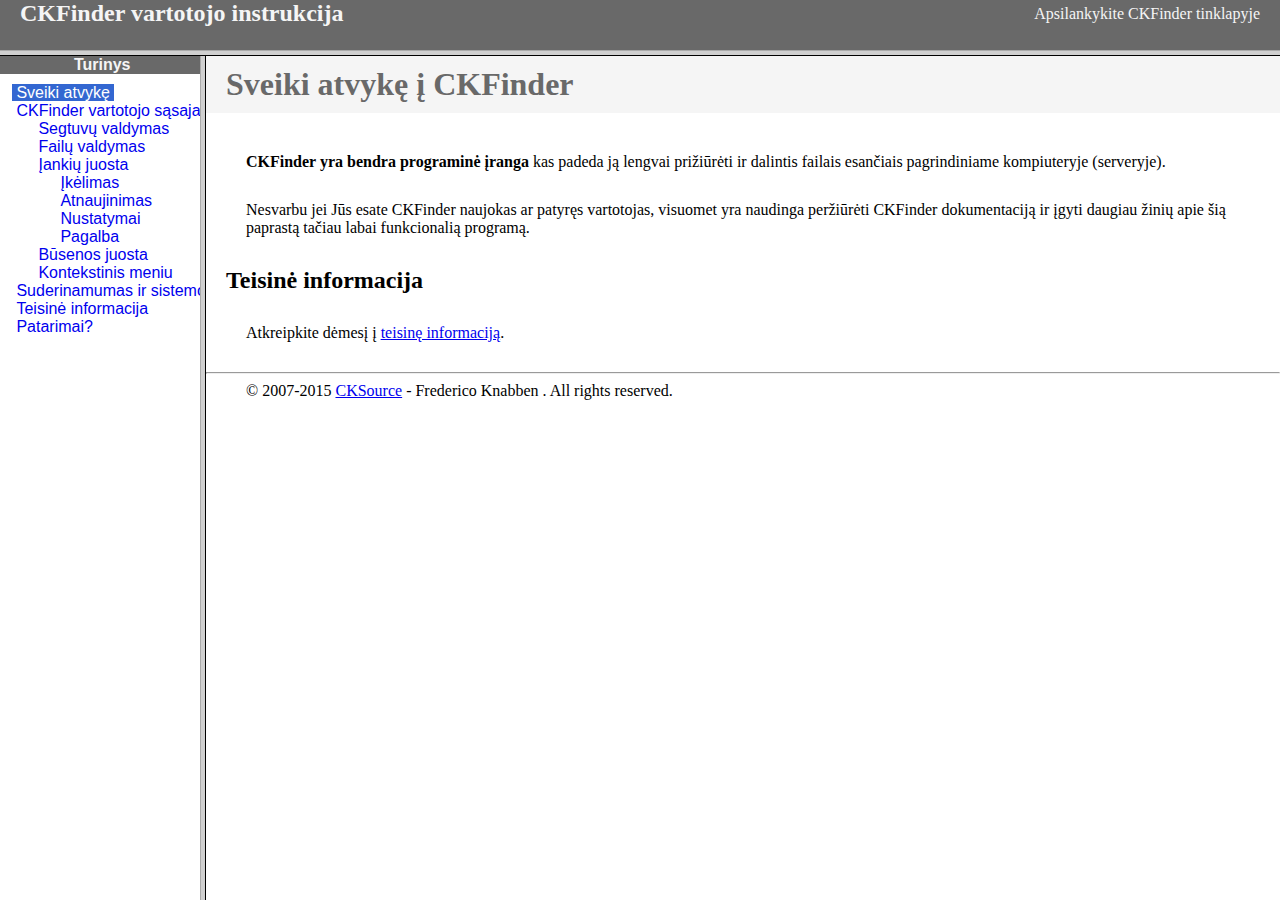
<file: ckfinder/help/lt/index.html>
<!DOCTYPE HTML PUBLIC "-//W3C//DTD HTML 4.01 Frameset//EN" "http://www.w3.org/TR/html4/frameset.dtd">
<html lang="lt">
<head>
	<title>CKFinder User's Guide</title>
	<meta http-equiv="Content-Type" content="text/html; charset=utf-8">
	<meta name="robots" content="noindex, nofollow">
	<style type="text/css">
		frame {border-color:#f5f5f5}
	</style>
</head>
<frameset rows="50,*">
	<frame src="files/header.html" noresize="noresize" frameborder="0">
	<frameset cols="200,*">
			<frame src="files/toc.html">
			<frame src="files/001.html" name="CKDocsMain">
	</frameset>
</frameset>
</html>
</file>
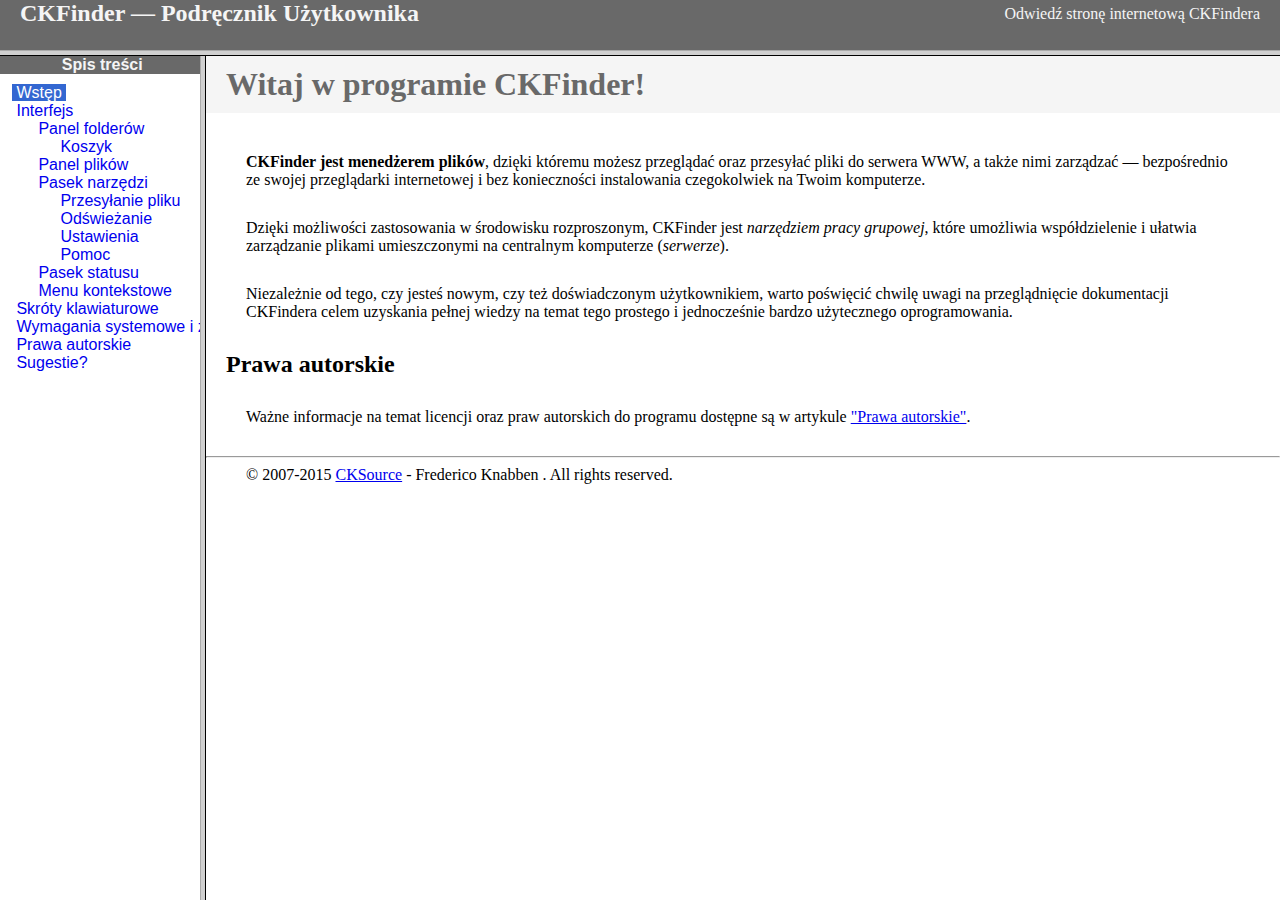
<file: ckfinder/help/pl/index.html>
<!DOCTYPE HTML PUBLIC "-//W3C//DTD HTML 4.01 Frameset//EN" "http://www.w3.org/TR/html4/frameset.dtd">
<html lang="pl">
<head>
	<title>CKFinder &mdash; Podręcznik Użytkownika</title>
	<meta http-equiv="Content-Type" content="text/html; charset=utf-8">
	<meta name="robots" content="noindex, nofollow">
	<style type="text/css">
		frame {border-color:#f5f5f5}
	</style>
</head>
<frameset rows="50,*">
	<frame src="files/header.html" noresize="noresize" frameborder="0">
	<frameset cols="200,*">
			<frame src="files/toc.html">
			<frame src="files/001.html" name="CKDocsMain">
	</frameset>
</frameset>
</html>
</file>
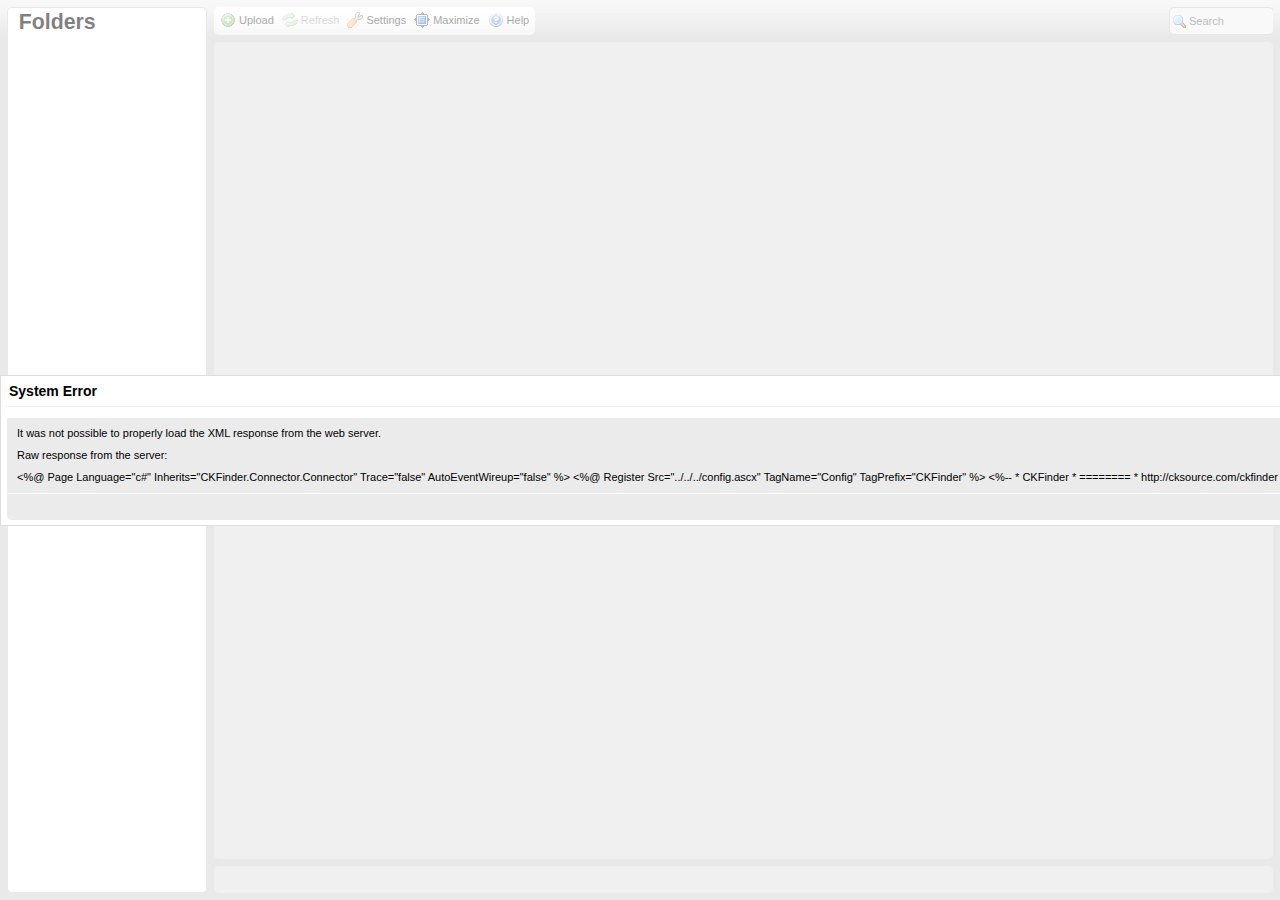
<file: ckfinder/ckfinder.html>
<!DOCTYPE HTML PUBLIC "-//W3C//DTD HTML 4.01//EN" "http://www.w3.org/TR/html4/strict.dtd">
<html>
<head>
	<title>CKFinder</title>
	<meta http-equiv="Content-Type" content="text/html; charset=utf-8" />
	<meta name="robots" content="noindex, nofollow" />
	<script type="text/javascript" src="ckfinder.js"></script>
	<style type="text/css">
		body, html, iframe, #ckfinder {
			margin: 0;
			padding: 0;
			border: 0;
			width: 100%;
			height: 100%;
			overflow: hidden;
		}
	</style>
</head>
<body class="CKFinderFrameWindow">
	<div id="ckfinder"></div>
	<script type="text/javascript">
//<![CDATA[
(function()
{
		var config = {};
		var get = CKFinder.tools.getUrlParam;
		var getBool = function( v )
		{
			var t = get( v );

			if ( t === null )
				return null;

			return t == '0' ? false : true;
		};

		var tmp;
		if ( tmp = get( 'configId' ) )
		{
			var win = window.opener || window;
			try
			{
				while ( ( !win.CKFinder || !win.CKFinder._.instanceConfig[ tmp ] ) && win != window.top )
					win = win.parent;

				if ( win.CKFinder._.instanceConfig[ tmp ] )
					config = CKFINDER.tools.extend( {}, win.CKFinder._.instanceConfig[ tmp ] );
			}
			catch(e) {}
		}

		if ( tmp = get( 'startupPath' ) || get( 'start' ) )
			config.startupPath = decodeURIComponent( tmp );

		config.id = get( 'id' ) || '';

		if ( ( tmp = getBool( 'rlf' ) ) !== null )
			config.rememberLastFolder = tmp;

		if ( ( tmp = getBool( 'dts' ) ) !== null )
			config.disableThumbnailSelection = tmp;

		if ( tmp = get( 'data' ) )
			config.selectActionData = tmp;

		if ( tmp = get( 'tdata' ) )
			config.selectThumbnailActionData = tmp;

		if ( tmp = get( 'type' ) )
			config.resourceType = tmp;

		if ( tmp = get( 'langCode' ) )
			config.language = tmp;

		if ( typeof( config.selectActionFunction ) == 'undefined' )
		{
			// Try to get desired "File Select" action from the URL.
			var action;
			if ( tmp = get( 'CKEditor' ) )
			{
				if ( tmp.length )
					action = 'ckeditor';
			}
			if ( !action )
				action = get( 'action' );

			var parentWindow = ( window.parent == window ) ? window.opener : window.parent;
			switch ( action )
			{
				case 'js':
					var actionFunction = get( 'func' );
					if ( actionFunction && actionFunction.length > 0 )
						config.selectActionFunction = parentWindow[ actionFunction ];

					actionFunction = get( 'thumbFunc' );
					if ( actionFunction && actionFunction.length > 0 )
						config.selectThumbnailActionFunction = parentWindow[ actionFunction ];
					break ;

				case 'ckeditor':
					var funcNum = get( 'CKEditorFuncNum' );
					if ( parentWindow['CKEDITOR'] )
					{
						config.selectActionFunction = function( fileUrl, data )
						{
							parentWindow['CKEDITOR'].tools.callFunction( funcNum, fileUrl, data );
						};

						config.selectThumbnailActionFunction = config.selectActionFunction;
					}
					break;

				default:
					if ( parentWindow && parentWindow['FCK'] && parentWindow['SetUrl'] )
					{
						action = 'fckeditor' ;
						config.selectActionFunction = parentWindow['SetUrl'];

						if ( !config.disableThumbnailSelection )
							config.selectThumbnailActionFunction = parentWindow['SetUrl'];
					}
					else
						action = null ;
			}
			config.action = action;
		}

		// Always use 100% width and height when nested using this middle page.
		config.width = config.height = '100%';

		var ckfinder = new CKFinder( config );
		ckfinder.replace( 'ckfinder', config );
})();
//]]>
	</script>
</body>
</html>
</file>
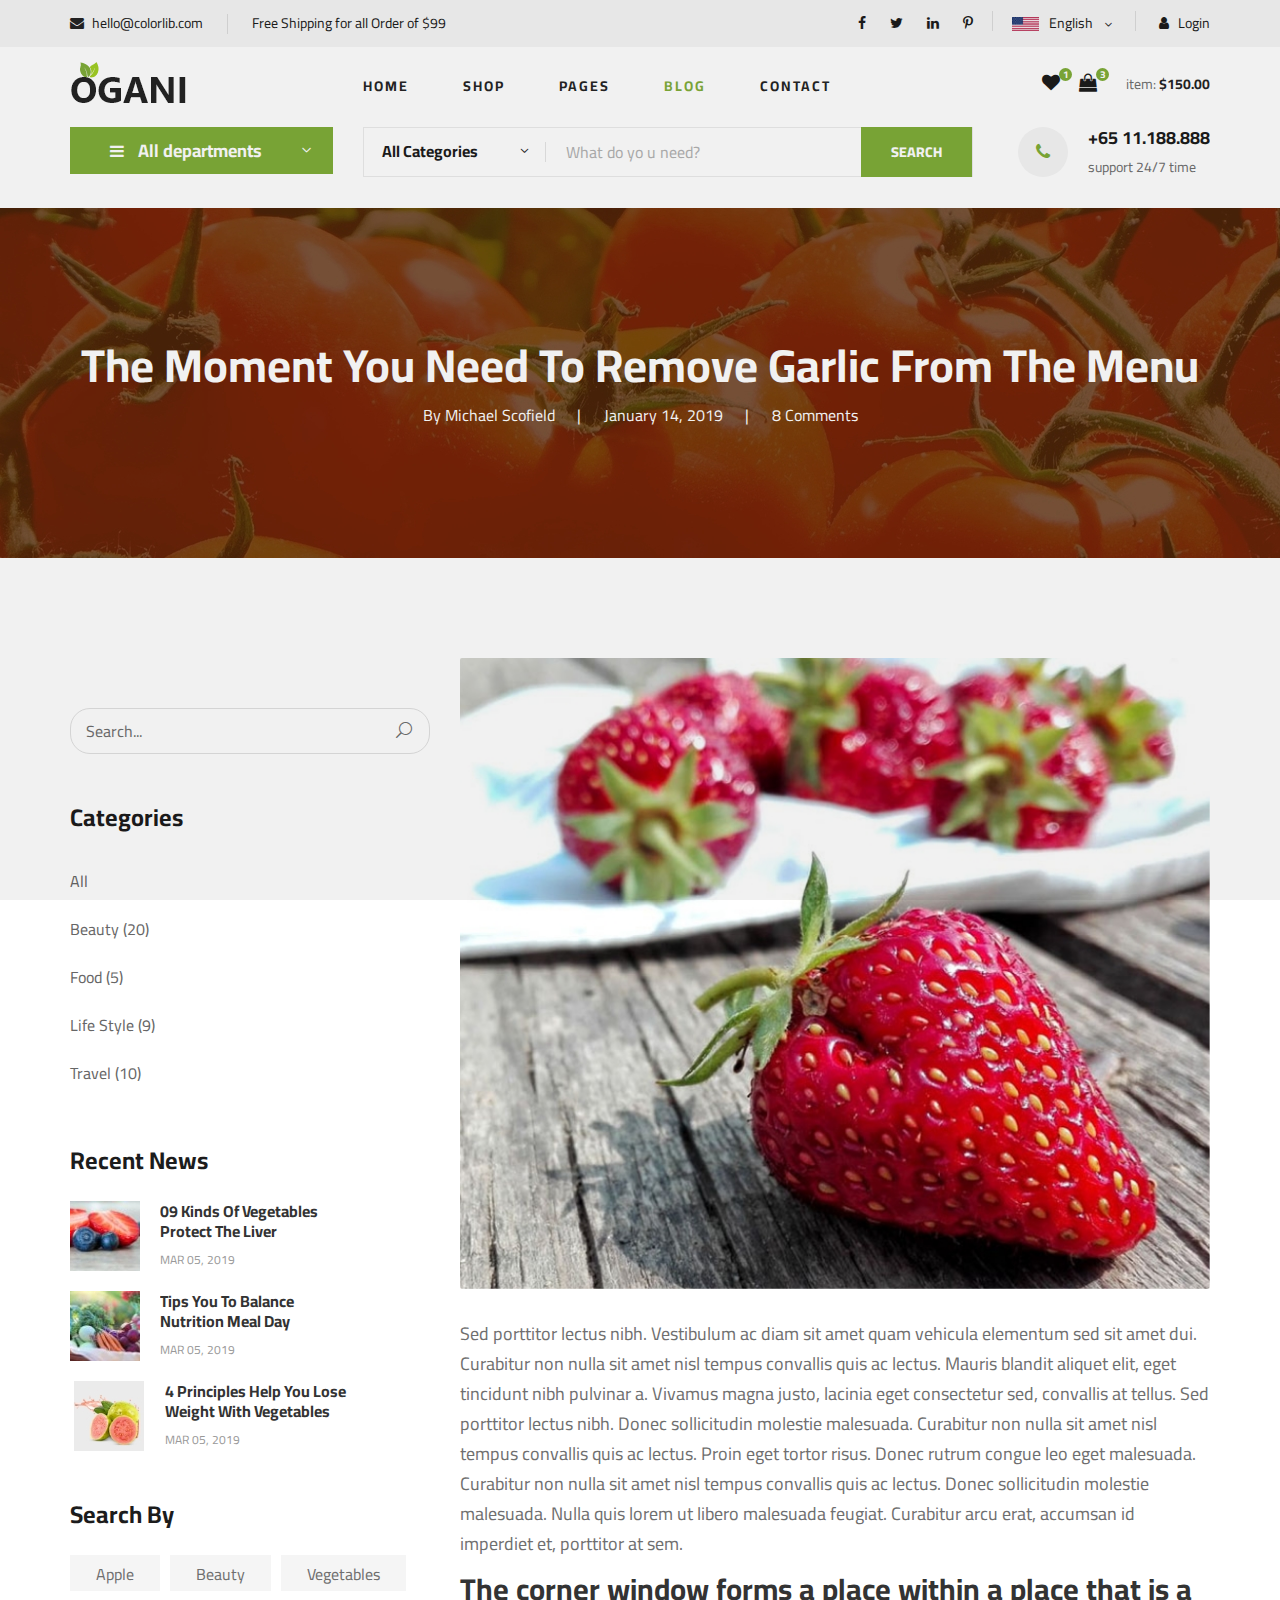
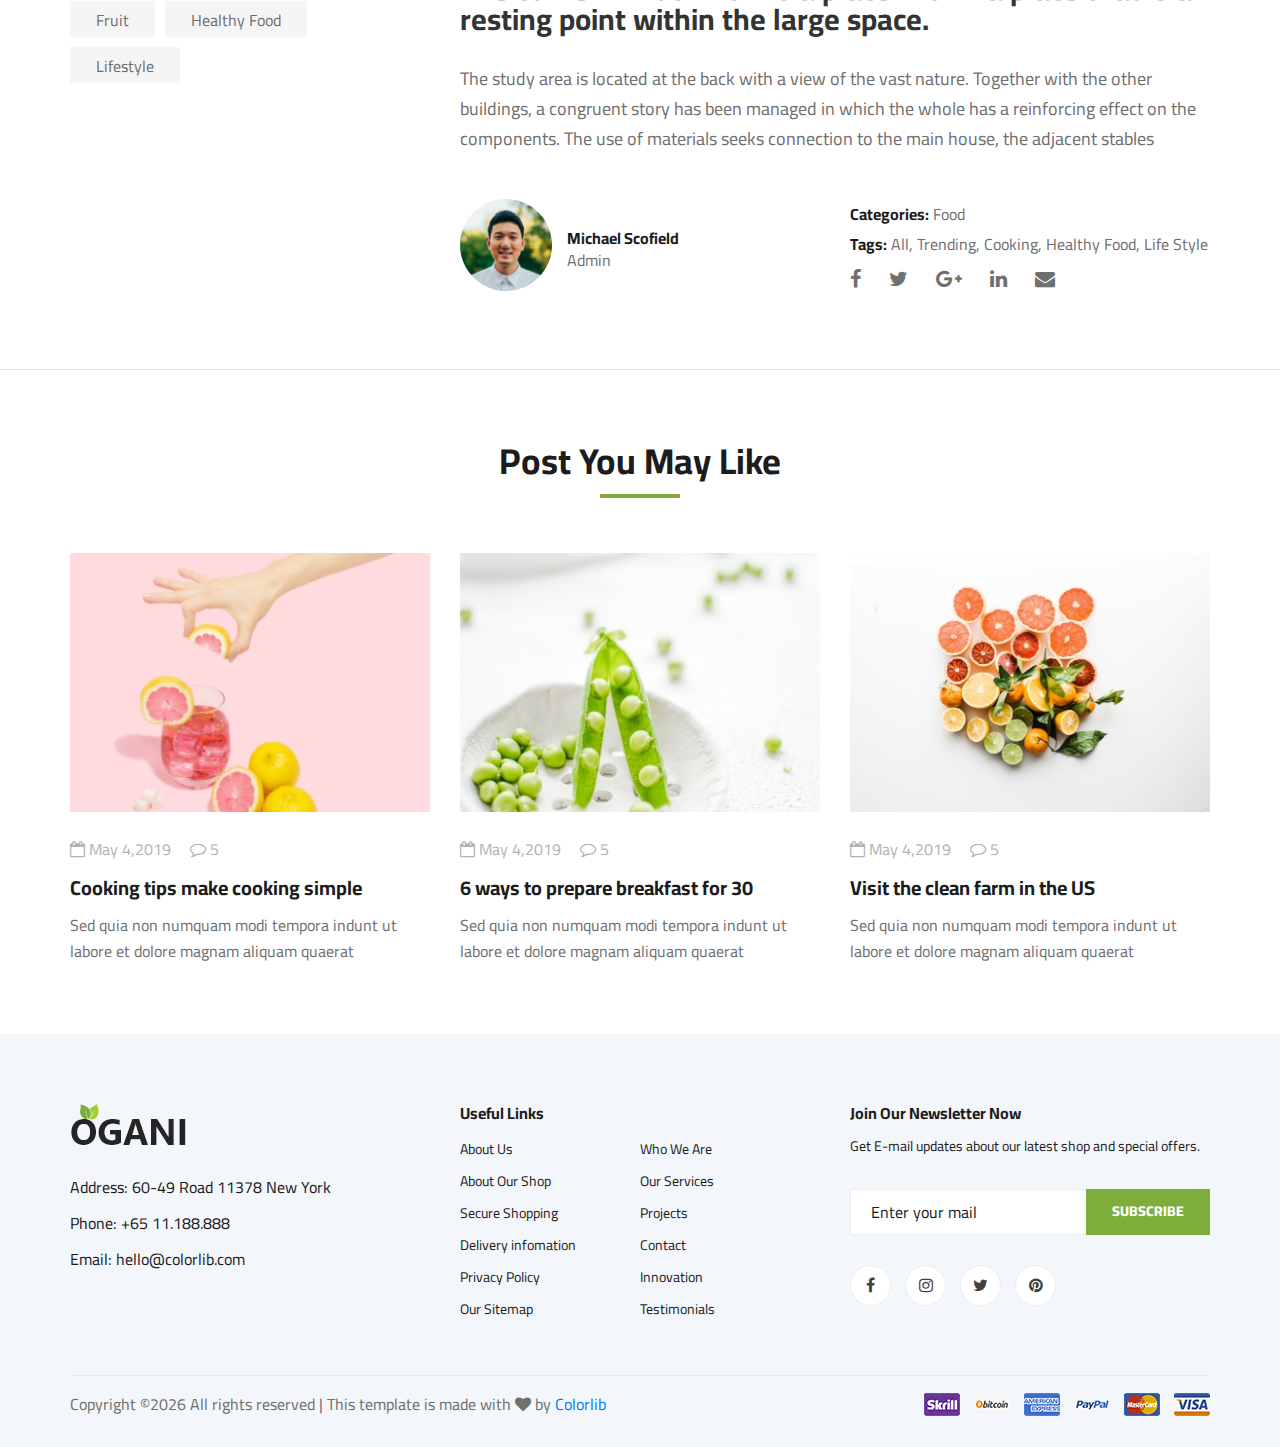
<file: ogani-master/blog-details.html>
<!DOCTYPE html>
<html lang="zxx">

<head>
    <meta charset="UTF-8">
    <meta name="description" content="Ogani Template">
    <meta name="keywords" content="Ogani, unica, creative, html">
    <meta name="viewport" content="width=device-width, initial-scale=1.0">
    <meta http-equiv="X-UA-Compatible" content="ie=edge">
    <title>Ogani | Template</title>

    <!-- Google Font -->
    <link href="https://fonts.googleapis.com/css2?family=Cairo:wght@200;300;400;600;900&display=swap" rel="stylesheet">

    <!-- Css Styles -->
    <link rel="stylesheet" href="css/bootstrap.min.css" type="text/css">
    <link rel="stylesheet" href="css/font-awesome.min.css" type="text/css">
    <link rel="stylesheet" href="css/elegant-icons.css" type="text/css">
    <link rel="stylesheet" href="css/nice-select.css" type="text/css">
    <link rel="stylesheet" href="css/jquery-ui.min.css" type="text/css">
    <link rel="stylesheet" href="css/owl.carousel.min.css" type="text/css">
    <link rel="stylesheet" href="css/slicknav.min.css" type="text/css">
    <link rel="stylesheet" href="css/style.css" type="text/css">
</head>

<body>
    <!-- Page Preloder -->
    <div id="preloder">
        <div class="loader"></div>
    </div>

    <!-- Humberger Begin -->
    <div class="humberger__menu__overlay"></div>
    <div class="humberger__menu__wrapper">
        <div class="humberger__menu__logo">
            <a href="#"><img src="img/logo.png" alt=""></a>
        </div>
        <div class="humberger__menu__cart">
            <ul>
                <li><a href="#"><i class="fa fa-heart"></i> <span>1</span></a></li>
                <li><a href="#"><i class="fa fa-shopping-bag"></i> <span>3</span></a></li>
            </ul>
            <div class="header__cart__price">item: <span>$150.00</span></div>
        </div>
        <div class="humberger__menu__widget">
            <div class="header__top__right__language">
                <img src="img/language.png" alt="">
                <div>English</div>
                <span class="arrow_carrot-down"></span>
                <ul>
                    <li><a href="#">Spanis</a></li>
                    <li><a href="#">English</a></li>
                </ul>
            </div>
            <div class="header__top__right__auth">
                <a href="#"><i class="fa fa-user"></i> Login</a>
            </div>
        </div>
        <nav class="humberger__menu__nav mobile-menu">
            <ul>
                <li class="active"><a href="./index.html">Home</a></li>
                <li><a href="./shop-grid.html">Shop</a></li>
                <li><a href="#">Pages</a>
                    <ul class="header__menu__dropdown">
                        <li><a href="./shop-details.html">Shop Details</a></li>
                        <li><a href="./shoping-cart.html">Shoping Cart</a></li>
                        <li><a href="./checkout.html">Check Out</a></li>
                        <li><a href="./blog-details.html">Blog Details</a></li>
                    </ul>
                </li>
                <li><a href="./blog.html">Blog</a></li>
                <li><a href="./contact.html">Contact</a></li>
            </ul>
        </nav>
        <div id="mobile-menu-wrap"></div>
        <div class="header__top__right__social">
            <a href="#"><i class="fa fa-facebook"></i></a>
            <a href="#"><i class="fa fa-twitter"></i></a>
            <a href="#"><i class="fa fa-linkedin"></i></a>
            <a href="#"><i class="fa fa-pinterest-p"></i></a>
        </div>
        <div class="humberger__menu__contact">
            <ul>
                <li><i class="fa fa-envelope"></i> hello@colorlib.com</li>
                <li>Free Shipping for all Order of $99</li>
            </ul>
        </div>
    </div>
    <!-- Humberger End -->

    <!-- Header Section Begin -->
    <header class="header">
        <div class="header__top">
            <div class="container">
                <div class="row">
                    <div class="col-lg-6">
                        <div class="header__top__left">
                            <ul>
                                <li><i class="fa fa-envelope"></i> hello@colorlib.com</li>
                                <li>Free Shipping for all Order of $99</li>
                            </ul>
                        </div>
                    </div>
                    <div class="col-lg-6">
                        <div class="header__top__right">
                            <div class="header__top__right__social">
                                <a href="#"><i class="fa fa-facebook"></i></a>
                                <a href="#"><i class="fa fa-twitter"></i></a>
                                <a href="#"><i class="fa fa-linkedin"></i></a>
                                <a href="#"><i class="fa fa-pinterest-p"></i></a>
                            </div>
                            <div class="header__top__right__language">
                                <img src="img/language.png" alt="">
                                <div>English</div>
                                <span class="arrow_carrot-down"></span>
                                <ul>
                                    <li><a href="#">Spanis</a></li>
                                    <li><a href="#">English</a></li>
                                </ul>
                            </div>
                            <div class="header__top__right__auth">
                                <a href="#"><i class="fa fa-user"></i> Login</a>
                            </div>
                        </div>
                    </div>
                </div>
            </div>
        </div>
        <div class="container">
            <div class="row">
                <div class="col-lg-3">
                    <div class="header__logo">
                        <a href="./index.html"><img src="img/logo.png" alt=""></a>
                    </div>
                </div>
                <div class="col-lg-6">
                    <nav class="header__menu">
                        <ul>
                            <li><a href="./index.html">Home</a></li>
                            <li><a href="./shop-grid.html">Shop</a></li>
                            <li><a href="#">Pages</a>
                                <ul class="header__menu__dropdown">
                                    <li><a href="./shop-details.html">Shop Details</a></li>
                                    <li><a href="./shoping-cart.html">Shoping Cart</a></li>
                                    <li><a href="./checkout.html">Check Out</a></li>
                                    <li><a href="./blog-details.html">Blog Details</a></li>
                                </ul>
                            </li>
                            <li class="active"><a href="./blog.html">Blog</a></li>
                            <li><a href="./contact.html">Contact</a></li>
                        </ul>
                    </nav>
                </div>
                <div class="col-lg-3">
                    <div class="header__cart">
                        <ul>
                            <li><a href="#"><i class="fa fa-heart"></i> <span>1</span></a></li>
                            <li><a href="#"><i class="fa fa-shopping-bag"></i> <span>3</span></a></li>
                        </ul>
                        <div class="header__cart__price">item: <span>$150.00</span></div>
                    </div>
                </div>
            </div>
            <div class="humberger__open">
                <i class="fa fa-bars"></i>
            </div>
        </div>
    </header>
    <!-- Header Section End -->

    <!-- Hero Section Begin -->
    <section class="hero hero-normal">
        <div class="container">
            <div class="row">
                <div class="col-lg-3">
                    <div class="hero__categories">
                        <div class="hero__categories__all">
                            <i class="fa fa-bars"></i>
                            <span>All departments</span>
                        </div>
                        <ul>
                            <li><a href="#">Fresh Meat</a></li>
                            <li><a href="#">Vegetables</a></li>
                            <li><a href="#">Fruit & Nut Gifts</a></li>
                            <li><a href="#">Fresh Berries</a></li>
                            <li><a href="#">Ocean Foods</a></li>
                            <li><a href="#">Butter & Eggs</a></li>
                            <li><a href="#">Fastfood</a></li>
                            <li><a href="#">Fresh Onion</a></li>
                            <li><a href="#">Papayaya & Crisps</a></li>
                            <li><a href="#">Oatmeal</a></li>
                            <li><a href="#">Fresh Bananas</a></li>
                        </ul>
                    </div>
                </div>
                <div class="col-lg-9">
                    <div class="hero__search">
                        <div class="hero__search__form">
                            <form action="#">
                                <div class="hero__search__categories">
                                    All Categories
                                    <span class="arrow_carrot-down"></span>
                                </div>
                                <input type="text" placeholder="What do yo u need?">
                                <button type="submit" class="site-btn">SEARCH</button>
                            </form>
                        </div>
                        <div class="hero__search__phone">
                            <div class="hero__search__phone__icon">
                                <i class="fa fa-phone"></i>
                            </div>
                            <div class="hero__search__phone__text">
                                <h5>+65 11.188.888</h5>
                                <span>support 24/7 time</span>
                            </div>
                        </div>
                    </div>
                </div>
            </div>
        </div>
    </section>
    <!-- Hero Section End -->

    <!-- Blog Details Hero Begin -->
    <section class="blog-details-hero set-bg" data-setbg="img/blog/details/details-hero.jpg">
        <div class="container">
            <div class="row">
                <div class="col-lg-12">
                    <div class="blog__details__hero__text">
                        <h2>The Moment You Need To Remove Garlic From The Menu</h2>
                        <ul>
                            <li>By Michael Scofield</li>
                            <li>January 14, 2019</li>
                            <li>8 Comments</li>
                        </ul>
                    </div>
                </div>
            </div>
        </div>
    </section>
    <!-- Blog Details Hero End -->

    <!-- Blog Details Section Begin -->
    <section class="blog-details spad">
        <div class="container">
            <div class="row">
                <div class="col-lg-4 col-md-5 order-md-1 order-2">
                    <div class="blog__sidebar">
                        <div class="blog__sidebar__search">
                            <form action="#">
                                <input type="text" placeholder="Search...">
                                <button type="submit"><span class="icon_search"></span></button>
                            </form>
                        </div>
                        <div class="blog__sidebar__item">
                            <h4>Categories</h4>
                            <ul>
                                <li><a href="#">All</a></li>
                                <li><a href="#">Beauty (20)</a></li>
                                <li><a href="#">Food (5)</a></li>
                                <li><a href="#">Life Style (9)</a></li>
                                <li><a href="#">Travel (10)</a></li>
                            </ul>
                        </div>
                        <div class="blog__sidebar__item">
                            <h4>Recent News</h4>
                            <div class="blog__sidebar__recent">
                                <a href="#" class="blog__sidebar__recent__item">
                                    <div class="blog__sidebar__recent__item__pic">
                                        <img src="img/blog/sidebar/sr-1.jpg" alt="">
                                    </div>
                                    <div class="blog__sidebar__recent__item__text">
                                        <h6>09 Kinds Of Vegetables<br /> Protect The Liver</h6>
                                        <span>MAR 05, 2019</span>
                                    </div>
                                </a>
                                <a href="#" class="blog__sidebar__recent__item">
                                    <div class="blog__sidebar__recent__item__pic">
                                        <img src="img/blog/sidebar/sr-2.jpg" alt="">
                                    </div>
                                    <div class="blog__sidebar__recent__item__text">
                                        <h6>Tips You To Balance<br /> Nutrition Meal Day</h6>
                                        <span>MAR 05, 2019</span>
                                    </div>
                                </a>
                                <a href="#" class="blog__sidebar__recent__item">
                                    <div class="blog__sidebar__recent__item__pic">
                                        <img src="img/blog/sidebar/sr-3.jpg" alt="">
                                    </div>
                                    <div class="blog__sidebar__recent__item__text">
                                        <h6>4 Principles Help You Lose <br />Weight With Vegetables</h6>
                                        <span>MAR 05, 2019</span>
                                    </div>
                                </a>
                            </div>
                        </div>
                        <div class="blog__sidebar__item">
                            <h4>Search By</h4>
                            <div class="blog__sidebar__item__tags">
                                <a href="#">Apple</a>
                                <a href="#">Beauty</a>
                                <a href="#">Vegetables</a>
                                <a href="#">Fruit</a>
                                <a href="#">Healthy Food</a>
                                <a href="#">Lifestyle</a>
                            </div>
                        </div>
                    </div>
                </div>
                <div class="col-lg-8 col-md-7 order-md-1 order-1">
                    <div class="blog__details__text">
                        <img src="img/blog/details/details-pic.jpg" alt="">
                        <p>Sed porttitor lectus nibh. Vestibulum ac diam sit amet quam vehicula elementum sed sit amet
                            dui. Curabitur non nulla sit amet nisl tempus convallis quis ac lectus. Mauris blandit
                            aliquet elit, eget tincidunt nibh pulvinar a. Vivamus magna justo, lacinia eget consectetur
                            sed, convallis at tellus. Sed porttitor lectus nibh. Donec sollicitudin molestie malesuada.
                            Curabitur non nulla sit amet nisl tempus convallis quis ac lectus. Proin eget tortor risus.
                            Donec rutrum congue leo eget malesuada. Curabitur non nulla sit amet nisl tempus convallis
                            quis ac lectus. Donec sollicitudin molestie malesuada. Nulla quis lorem ut libero malesuada
                            feugiat. Curabitur arcu erat, accumsan id imperdiet et, porttitor at sem.</p>
                        <h3>The corner window forms a place within a place that is a resting point within the large
                            space.</h3>
                        <p>The study area is located at the back with a view of the vast nature. Together with the other
                            buildings, a congruent story has been managed in which the whole has a reinforcing effect on
                            the components. The use of materials seeks connection to the main house, the adjacent
                            stables</p>
                    </div>
                    <div class="blog__details__content">
                        <div class="row">
                            <div class="col-lg-6">
                                <div class="blog__details__author">
                                    <div class="blog__details__author__pic">
                                        <img src="img/blog/details/details-author.jpg" alt="">
                                    </div>
                                    <div class="blog__details__author__text">
                                        <h6>Michael Scofield</h6>
                                        <span>Admin</span>
                                    </div>
                                </div>
                            </div>
                            <div class="col-lg-6">
                                <div class="blog__details__widget">
                                    <ul>
                                        <li><span>Categories:</span> Food</li>
                                        <li><span>Tags:</span> All, Trending, Cooking, Healthy Food, Life Style</li>
                                    </ul>
                                    <div class="blog__details__social">
                                        <a href="#"><i class="fa fa-facebook"></i></a>
                                        <a href="#"><i class="fa fa-twitter"></i></a>
                                        <a href="#"><i class="fa fa-google-plus"></i></a>
                                        <a href="#"><i class="fa fa-linkedin"></i></a>
                                        <a href="#"><i class="fa fa-envelope"></i></a>
                                    </div>
                                </div>
                            </div>
                        </div>
                    </div>
                </div>
            </div>
        </div>
    </section>
    <!-- Blog Details Section End -->

    <!-- Related Blog Section Begin -->
    <section class="related-blog spad">
        <div class="container">
            <div class="row">
                <div class="col-lg-12">
                    <div class="section-title related-blog-title">
                        <h2>Post You May Like</h2>
                    </div>
                </div>
            </div>
            <div class="row">
                <div class="col-lg-4 col-md-4 col-sm-6">
                    <div class="blog__item">
                        <div class="blog__item__pic">
                            <img src="img/blog/blog-1.jpg" alt="">
                        </div>
                        <div class="blog__item__text">
                            <ul>
                                <li><i class="fa fa-calendar-o"></i> May 4,2019</li>
                                <li><i class="fa fa-comment-o"></i> 5</li>
                            </ul>
                            <h5><a href="#">Cooking tips make cooking simple</a></h5>
                            <p>Sed quia non numquam modi tempora indunt ut labore et dolore magnam aliquam quaerat </p>
                        </div>
                    </div>
                </div>
                <div class="col-lg-4 col-md-4 col-sm-6">
                    <div class="blog__item">
                        <div class="blog__item__pic">
                            <img src="img/blog/blog-2.jpg" alt="">
                        </div>
                        <div class="blog__item__text">
                            <ul>
                                <li><i class="fa fa-calendar-o"></i> May 4,2019</li>
                                <li><i class="fa fa-comment-o"></i> 5</li>
                            </ul>
                            <h5><a href="#">6 ways to prepare breakfast for 30</a></h5>
                            <p>Sed quia non numquam modi tempora indunt ut labore et dolore magnam aliquam quaerat </p>
                        </div>
                    </div>
                </div>
                <div class="col-lg-4 col-md-4 col-sm-6">
                    <div class="blog__item">
                        <div class="blog__item__pic">
                            <img src="img/blog/blog-3.jpg" alt="">
                        </div>
                        <div class="blog__item__text">
                            <ul>
                                <li><i class="fa fa-calendar-o"></i> May 4,2019</li>
                                <li><i class="fa fa-comment-o"></i> 5</li>
                            </ul>
                            <h5><a href="#">Visit the clean farm in the US</a></h5>
                            <p>Sed quia non numquam modi tempora indunt ut labore et dolore magnam aliquam quaerat </p>
                        </div>
                    </div>
                </div>
            </div>
        </div>
    </section>
    <!-- Related Blog Section End -->

    <!-- Footer Section Begin -->
    <footer class="footer spad">
        <div class="container">
            <div class="row">
                <div class="col-lg-3 col-md-6 col-sm-6">
                    <div class="footer__about">
                        <div class="footer__about__logo">
                            <a href="./index.html"><img src="img/logo.png" alt=""></a>
                        </div>
                        <ul>
                            <li>Address: 60-49 Road 11378 New York</li>
                            <li>Phone: +65 11.188.888</li>
                            <li>Email: hello@colorlib.com</li>
                        </ul>
                    </div>
                </div>
                <div class="col-lg-4 col-md-6 col-sm-6 offset-lg-1">
                    <div class="footer__widget">
                        <h6>Useful Links</h6>
                        <ul>
                            <li><a href="#">About Us</a></li>
                            <li><a href="#">About Our Shop</a></li>
                            <li><a href="#">Secure Shopping</a></li>
                            <li><a href="#">Delivery infomation</a></li>
                            <li><a href="#">Privacy Policy</a></li>
                            <li><a href="#">Our Sitemap</a></li>
                        </ul>
                        <ul>
                            <li><a href="#">Who We Are</a></li>
                            <li><a href="#">Our Services</a></li>
                            <li><a href="#">Projects</a></li>
                            <li><a href="#">Contact</a></li>
                            <li><a href="#">Innovation</a></li>
                            <li><a href="#">Testimonials</a></li>
                        </ul>
                    </div>
                </div>
                <div class="col-lg-4 col-md-12">
                    <div class="footer__widget">
                        <h6>Join Our Newsletter Now</h6>
                        <p>Get E-mail updates about our latest shop and special offers.</p>
                        <form action="#">
                            <input type="text" placeholder="Enter your mail">
                            <button type="submit" class="site-btn">Subscribe</button>
                        </form>
                        <div class="footer__widget__social">
                            <a href="#"><i class="fa fa-facebook"></i></a>
                            <a href="#"><i class="fa fa-instagram"></i></a>
                            <a href="#"><i class="fa fa-twitter"></i></a>
                            <a href="#"><i class="fa fa-pinterest"></i></a>
                        </div>
                    </div>
                </div>
            </div>
            <div class="row">
                <div class="col-lg-12">
                    <div class="footer__copyright">
                        <div class="footer__copyright__text"><p><!-- Link back to Colorlib can't be removed. Template is licensed under CC BY 3.0. -->
  Copyright &copy;<script>document.write(new Date().getFullYear());</script> All rights reserved | This template is made with <i class="fa fa-heart" aria-hidden="true"></i> by <a href="https://colorlib.com" target="_blank">Colorlib</a>
  <!-- Link back to Colorlib can't be removed. Template is licensed under CC BY 3.0. --></p></div>
                        <div class="footer__copyright__payment"><img src="img/payment-item.png" alt=""></div>
                    </div>
                </div>
            </div>
        </div>
    </footer>
    <!-- Footer Section End -->

    <!-- Js Plugins -->
    <script src="js/jquery-3.3.1.min.js"></script>
    <script src="js/bootstrap.min.js"></script>
    <script src="js/jquery.nice-select.min.js"></script>
    <script src="js/jquery-ui.min.js"></script>
    <script src="js/jquery.slicknav.js"></script>
    <script src="js/mixitup.min.js"></script>
    <script src="js/owl.carousel.min.js"></script>
    <script src="js/main.js"></script>



</body>

</html>
</file>
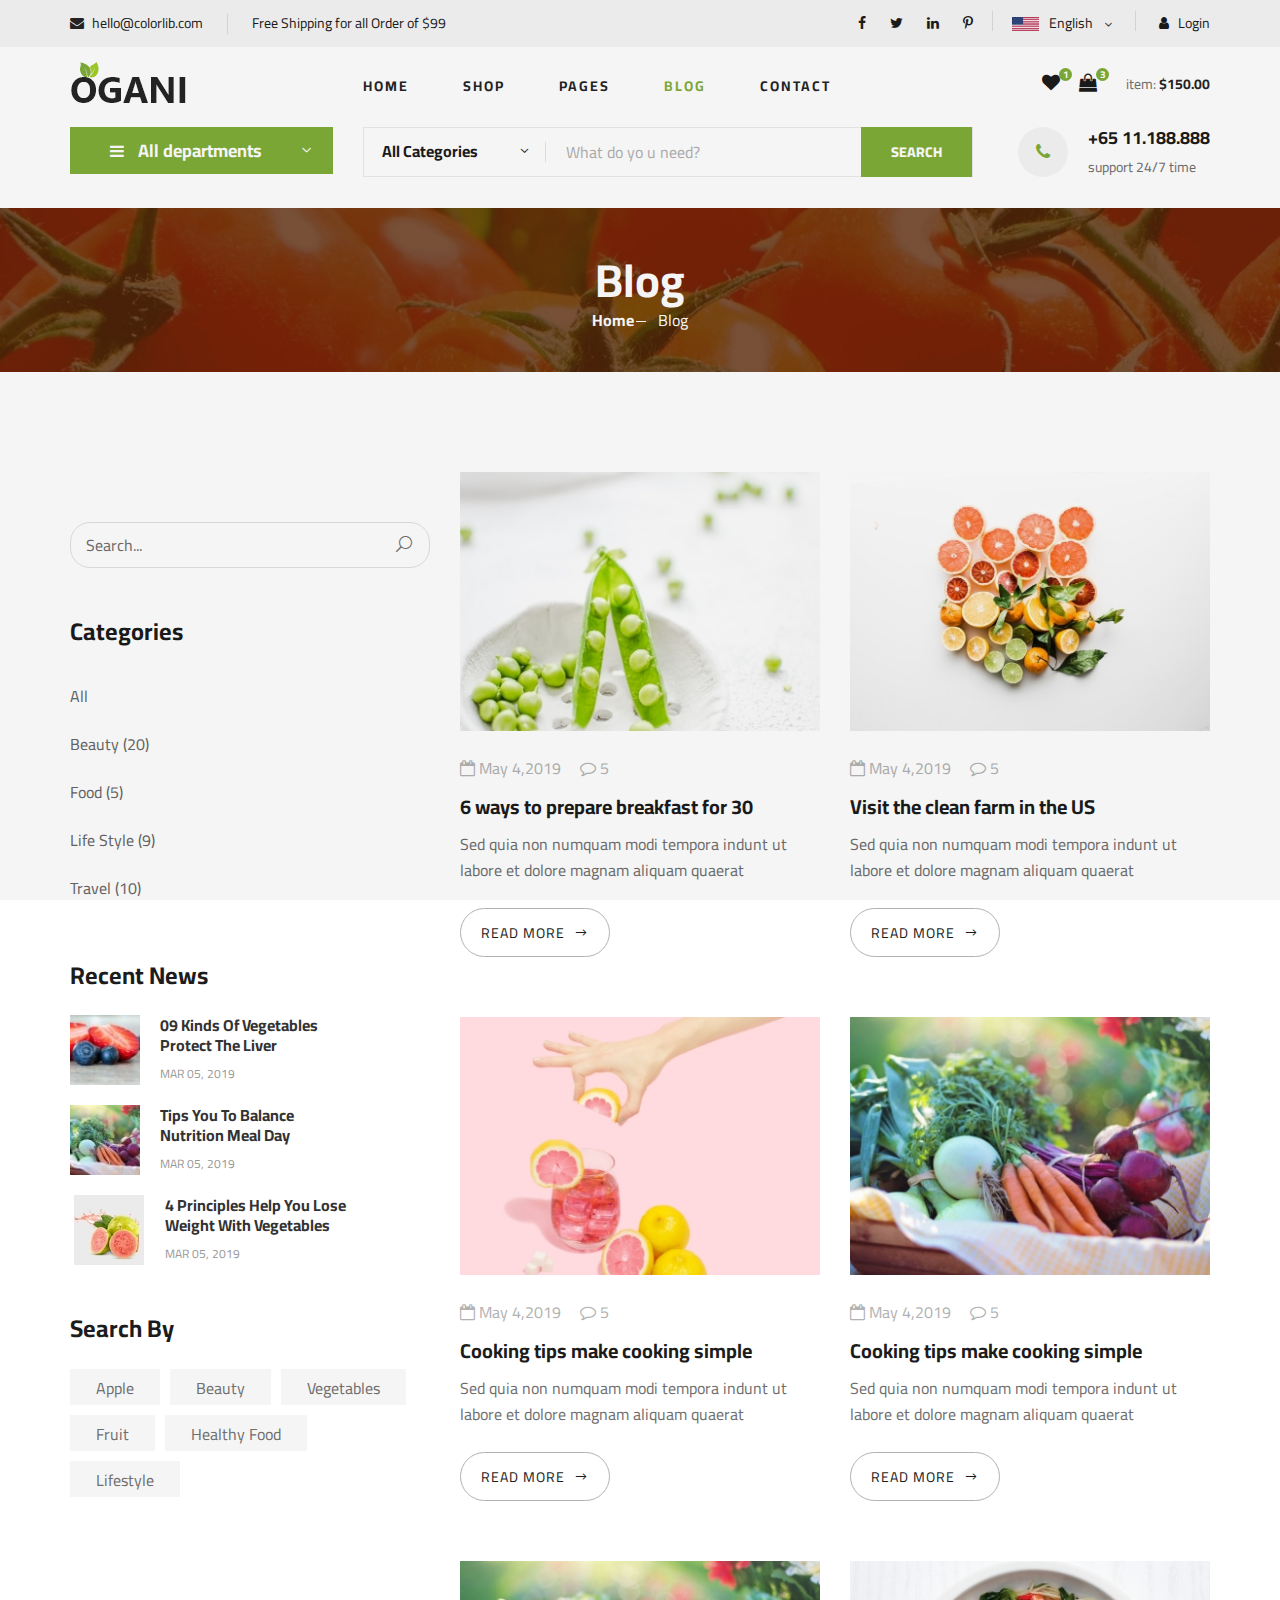
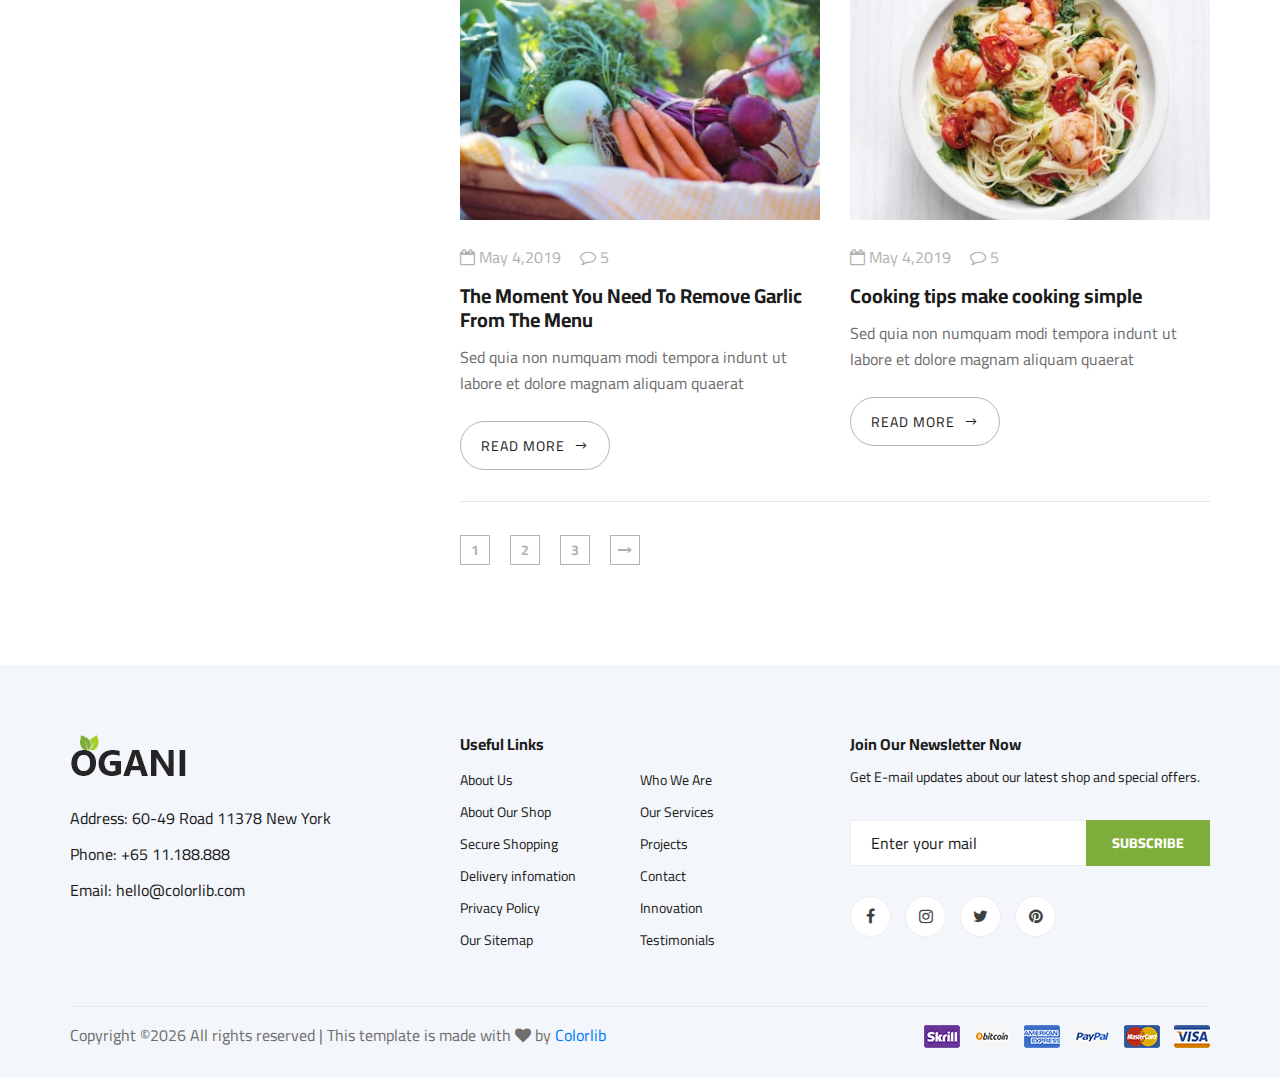
<file: ogani-master/blog.html>
<!DOCTYPE html>
<html lang="zxx">

<head>
    <meta charset="UTF-8">
    <meta name="description" content="Ogani Template">
    <meta name="keywords" content="Ogani, unica, creative, html">
    <meta name="viewport" content="width=device-width, initial-scale=1.0">
    <meta http-equiv="X-UA-Compatible" content="ie=edge">
    <title>Ogani | Template</title>

    <!-- Google Font -->
    <link href="https://fonts.googleapis.com/css2?family=Cairo:wght@200;300;400;600;900&display=swap" rel="stylesheet">

    <!-- Css Styles -->
    <link rel="stylesheet" href="css/bootstrap.min.css" type="text/css">
    <link rel="stylesheet" href="css/font-awesome.min.css" type="text/css">
    <link rel="stylesheet" href="css/elegant-icons.css" type="text/css">
    <link rel="stylesheet" href="css/nice-select.css" type="text/css">
    <link rel="stylesheet" href="css/jquery-ui.min.css" type="text/css">
    <link rel="stylesheet" href="css/owl.carousel.min.css" type="text/css">
    <link rel="stylesheet" href="css/slicknav.min.css" type="text/css">
    <link rel="stylesheet" href="css/style.css" type="text/css">
</head>

<body>
    <!-- Page Preloder -->
    <div id="preloder">
        <div class="loader"></div>
    </div>

    <!-- Humberger Begin -->
    <div class="humberger__menu__overlay"></div>
    <div class="humberger__menu__wrapper">
        <div class="humberger__menu__logo">
            <a href="#"><img src="img/logo.png" alt=""></a>
        </div>
        <div class="humberger__menu__cart">
            <ul>
                <li><a href="#"><i class="fa fa-heart"></i> <span>1</span></a></li>
                <li><a href="#"><i class="fa fa-shopping-bag"></i> <span>3</span></a></li>
            </ul>
            <div class="header__cart__price">item: <span>$150.00</span></div>
        </div>
        <div class="humberger__menu__widget">
            <div class="header__top__right__language">
                <img src="img/language.png" alt="">
                <div>English</div>
                <span class="arrow_carrot-down"></span>
                <ul>
                    <li><a href="#">Spanis</a></li>
                    <li><a href="#">English</a></li>
                </ul>
            </div>
            <div class="header__top__right__auth">
                <a href="#"><i class="fa fa-user"></i> Login</a>
            </div>
        </div>
        <nav class="humberger__menu__nav mobile-menu">
            <ul>
                <li class="active"><a href="./index.html">Home</a></li>
                <li><a href="./shop-grid.html">Shop</a></li>
                <li><a href="#">Pages</a>
                    <ul class="header__menu__dropdown">
                        <li><a href="./shop-details.html">Shop Details</a></li>
                        <li><a href="./shoping-cart.html">Shoping Cart</a></li>
                        <li><a href="./checkout.html">Check Out</a></li>
                        <li><a href="./blog-details.html">Blog Details</a></li>
                    </ul>
                </li>
                <li><a href="./blog.html">Blog</a></li>
                <li><a href="./contact.html">Contact</a></li>
            </ul>
        </nav>
        <div id="mobile-menu-wrap"></div>
        <div class="header__top__right__social">
            <a href="#"><i class="fa fa-facebook"></i></a>
            <a href="#"><i class="fa fa-twitter"></i></a>
            <a href="#"><i class="fa fa-linkedin"></i></a>
            <a href="#"><i class="fa fa-pinterest-p"></i></a>
        </div>
        <div class="humberger__menu__contact">
            <ul>
                <li><i class="fa fa-envelope"></i> hello@colorlib.com</li>
                <li>Free Shipping for all Order of $99</li>
            </ul>
        </div>
    </div>
    <!-- Humberger End -->

    <!-- Header Section Begin -->
    <header class="header">
        <div class="header__top">
            <div class="container">
                <div class="row">
                    <div class="col-lg-6">
                        <div class="header__top__left">
                            <ul>
                                <li><i class="fa fa-envelope"></i> hello@colorlib.com</li>
                                <li>Free Shipping for all Order of $99</li>
                            </ul>
                        </div>
                    </div>
                    <div class="col-lg-6">
                        <div class="header__top__right">
                            <div class="header__top__right__social">
                                <a href="#"><i class="fa fa-facebook"></i></a>
                                <a href="#"><i class="fa fa-twitter"></i></a>
                                <a href="#"><i class="fa fa-linkedin"></i></a>
                                <a href="#"><i class="fa fa-pinterest-p"></i></a>
                            </div>
                            <div class="header__top__right__language">
                                <img src="img/language.png" alt="">
                                <div>English</div>
                                <span class="arrow_carrot-down"></span>
                                <ul>
                                    <li><a href="#">Spanis</a></li>
                                    <li><a href="#">English</a></li>
                                </ul>
                            </div>
                            <div class="header__top__right__auth">
                                <a href="#"><i class="fa fa-user"></i> Login</a>
                            </div>
                        </div>
                    </div>
                </div>
            </div>
        </div>
        <div class="container">
            <div class="row">
                <div class="col-lg-3">
                    <div class="header__logo">
                        <a href="./index.html"><img src="img/logo.png" alt=""></a>
                    </div>
                </div>
                <div class="col-lg-6">
                    <nav class="header__menu">
                        <ul>
                            <li><a href="./index.html">Home</a></li>
                            <li><a href="./shop-grid.html">Shop</a></li>
                            <li><a href="#">Pages</a>
                                <ul class="header__menu__dropdown">
                                    <li><a href="./shop-details.html">Shop Details</a></li>
                                    <li><a href="./shoping-cart.html">Shoping Cart</a></li>
                                    <li><a href="./checkout.html">Check Out</a></li>
                                    <li><a href="./blog-details.html">Blog Details</a></li>
                                </ul>
                            </li>
                            <li class="active"><a href="./blog.html">Blog</a></li>
                            <li><a href="./contact.html">Contact</a></li>
                        </ul>
                    </nav>
                </div>
                <div class="col-lg-3">
                    <div class="header__cart">
                        <ul>
                            <li><a href="#"><i class="fa fa-heart"></i> <span>1</span></a></li>
                            <li><a href="#"><i class="fa fa-shopping-bag"></i> <span>3</span></a></li>
                        </ul>
                        <div class="header__cart__price">item: <span>$150.00</span></div>
                    </div>
                </div>
            </div>
            <div class="humberger__open">
                <i class="fa fa-bars"></i>
            </div>
        </div>
    </header>
    <!-- Header Section End -->

    <!-- Hero Section Begin -->
    <section class="hero hero-normal">
        <div class="container">
            <div class="row">
                <div class="col-lg-3">
                    <div class="hero__categories">
                        <div class="hero__categories__all">
                            <i class="fa fa-bars"></i>
                            <span>All departments</span>
                        </div>
                        <ul>
                            <li><a href="#">Fresh Meat</a></li>
                            <li><a href="#">Vegetables</a></li>
                            <li><a href="#">Fruit & Nut Gifts</a></li>
                            <li><a href="#">Fresh Berries</a></li>
                            <li><a href="#">Ocean Foods</a></li>
                            <li><a href="#">Butter & Eggs</a></li>
                            <li><a href="#">Fastfood</a></li>
                            <li><a href="#">Fresh Onion</a></li>
                            <li><a href="#">Papayaya & Crisps</a></li>
                            <li><a href="#">Oatmeal</a></li>
                            <li><a href="#">Fresh Bananas</a></li>
                        </ul>
                    </div>
                </div>
                <div class="col-lg-9">
                    <div class="hero__search">
                        <div class="hero__search__form">
                            <form action="#">
                                <div class="hero__search__categories">
                                    All Categories
                                    <span class="arrow_carrot-down"></span>
                                </div>
                                <input type="text" placeholder="What do yo u need?">
                                <button type="submit" class="site-btn">SEARCH</button>
                            </form>
                        </div>
                        <div class="hero__search__phone">
                            <div class="hero__search__phone__icon">
                                <i class="fa fa-phone"></i>
                            </div>
                            <div class="hero__search__phone__text">
                                <h5>+65 11.188.888</h5>
                                <span>support 24/7 time</span>
                            </div>
                        </div>
                    </div>
                </div>
            </div>
        </div>
    </section>
    <!-- Hero Section End -->

    <!-- Breadcrumb Section Begin -->
    <section class="breadcrumb-section set-bg" data-setbg="img/breadcrumb.jpg">
        <div class="container">
            <div class="row">
                <div class="col-lg-12 text-center">
                    <div class="breadcrumb__text">
                        <h2>Blog</h2>
                        <div class="breadcrumb__option">
                            <a href="./index.html">Home</a>
                            <span>Blog</span>
                        </div>
                    </div>
                </div>
            </div>
        </div>
    </section>
    <!-- Breadcrumb Section End -->

    <!-- Blog Section Begin -->
    <section class="blog spad">
        <div class="container">
            <div class="row">
                <div class="col-lg-4 col-md-5">
                    <div class="blog__sidebar">
                        <div class="blog__sidebar__search">
                            <form action="#">
                                <input type="text" placeholder="Search...">
                                <button type="submit"><span class="icon_search"></span></button>
                            </form>
                        </div>
                        <div class="blog__sidebar__item">
                            <h4>Categories</h4>
                            <ul>
                                <li><a href="#">All</a></li>
                                <li><a href="#">Beauty (20)</a></li>
                                <li><a href="#">Food (5)</a></li>
                                <li><a href="#">Life Style (9)</a></li>
                                <li><a href="#">Travel (10)</a></li>
                            </ul>
                        </div>
                        <div class="blog__sidebar__item">
                            <h4>Recent News</h4>
                            <div class="blog__sidebar__recent">
                                <a href="#" class="blog__sidebar__recent__item">
                                    <div class="blog__sidebar__recent__item__pic">
                                        <img src="img/blog/sidebar/sr-1.jpg" alt="">
                                    </div>
                                    <div class="blog__sidebar__recent__item__text">
                                        <h6>09 Kinds Of Vegetables<br /> Protect The Liver</h6>
                                        <span>MAR 05, 2019</span>
                                    </div>
                                </a>
                                <a href="#" class="blog__sidebar__recent__item">
                                    <div class="blog__sidebar__recent__item__pic">
                                        <img src="img/blog/sidebar/sr-2.jpg" alt="">
                                    </div>
                                    <div class="blog__sidebar__recent__item__text">
                                        <h6>Tips You To Balance<br /> Nutrition Meal Day</h6>
                                        <span>MAR 05, 2019</span>
                                    </div>
                                </a>
                                <a href="#" class="blog__sidebar__recent__item">
                                    <div class="blog__sidebar__recent__item__pic">
                                        <img src="img/blog/sidebar/sr-3.jpg" alt="">
                                    </div>
                                    <div class="blog__sidebar__recent__item__text">
                                        <h6>4 Principles Help You Lose <br />Weight With Vegetables</h6>
                                        <span>MAR 05, 2019</span>
                                    </div>
                                </a>
                            </div>
                        </div>
                        <div class="blog__sidebar__item">
                            <h4>Search By</h4>
                            <div class="blog__sidebar__item__tags">
                                <a href="#">Apple</a>
                                <a href="#">Beauty</a>
                                <a href="#">Vegetables</a>
                                <a href="#">Fruit</a>
                                <a href="#">Healthy Food</a>
                                <a href="#">Lifestyle</a>
                            </div>
                        </div>
                    </div>
                </div>
                <div class="col-lg-8 col-md-7">
                    <div class="row">
                        <div class="col-lg-6 col-md-6 col-sm-6">
                            <div class="blog__item">
                                <div class="blog__item__pic">
                                    <img src="img/blog/blog-2.jpg" alt="">
                                </div>
                                <div class="blog__item__text">
                                    <ul>
                                        <li><i class="fa fa-calendar-o"></i> May 4,2019</li>
                                        <li><i class="fa fa-comment-o"></i> 5</li>
                                    </ul>
                                    <h5><a href="#">6 ways to prepare breakfast for 30</a></h5>
                                    <p>Sed quia non numquam modi tempora indunt ut labore et dolore magnam aliquam
                                        quaerat </p>
                                    <a href="#" class="blog__btn">READ MORE <span class="arrow_right"></span></a>
                                </div>
                            </div>
                        </div>
                        <div class="col-lg-6 col-md-6 col-sm-6">
                            <div class="blog__item">
                                <div class="blog__item__pic">
                                    <img src="img/blog/blog-3.jpg" alt="">
                                </div>
                                <div class="blog__item__text">
                                    <ul>
                                        <li><i class="fa fa-calendar-o"></i> May 4,2019</li>
                                        <li><i class="fa fa-comment-o"></i> 5</li>
                                    </ul>
                                    <h5><a href="#">Visit the clean farm in the US</a></h5>
                                    <p>Sed quia non numquam modi tempora indunt ut labore et dolore magnam aliquam
                                        quaerat </p>
                                    <a href="#" class="blog__btn">READ MORE <span class="arrow_right"></span></a>
                                </div>
                            </div>
                        </div>
                        <div class="col-lg-6 col-md-6 col-sm-6">
                            <div class="blog__item">
                                <div class="blog__item__pic">
                                    <img src="img/blog/blog-1.jpg" alt="">
                                </div>
                                <div class="blog__item__text">
                                    <ul>
                                        <li><i class="fa fa-calendar-o"></i> May 4,2019</li>
                                        <li><i class="fa fa-comment-o"></i> 5</li>
                                    </ul>
                                    <h5><a href="#">Cooking tips make cooking simple</a></h5>
                                    <p>Sed quia non numquam modi tempora indunt ut labore et dolore magnam aliquam
                                        quaerat </p>
                                    <a href="#" class="blog__btn">READ MORE <span class="arrow_right"></span></a>
                                </div>
                            </div>
                        </div>
                        <div class="col-lg-6 col-md-6 col-sm-6">
                            <div class="blog__item">
                                <div class="blog__item__pic">
                                    <img src="img/blog/blog-4.jpg" alt="">
                                </div>
                                <div class="blog__item__text">
                                    <ul>
                                        <li><i class="fa fa-calendar-o"></i> May 4,2019</li>
                                        <li><i class="fa fa-comment-o"></i> 5</li>
                                    </ul>
                                    <h5><a href="#">Cooking tips make cooking simple</a></h5>
                                    <p>Sed quia non numquam modi tempora indunt ut labore et dolore magnam aliquam
                                        quaerat </p>
                                    <a href="#" class="blog__btn">READ MORE <span class="arrow_right"></span></a>
                                </div>
                            </div>
                        </div>
                        <div class="col-lg-6 col-md-6 col-sm-6">
                            <div class="blog__item">
                                <div class="blog__item__pic">
                                    <img src="img/blog/blog-4.jpg" alt="">
                                </div>
                                <div class="blog__item__text">
                                    <ul>
                                        <li><i class="fa fa-calendar-o"></i> May 4,2019</li>
                                        <li><i class="fa fa-comment-o"></i> 5</li>
                                    </ul>
                                    <h5><a href="#">The Moment You Need To Remove Garlic From The Menu</a></h5>
                                    <p>Sed quia non numquam modi tempora indunt ut labore et dolore magnam aliquam
                                        quaerat </p>
                                    <a href="#" class="blog__btn">READ MORE <span class="arrow_right"></span></a>
                                </div>
                            </div>
                        </div>
                        <div class="col-lg-6 col-md-6 col-sm-6">
                            <div class="blog__item">
                                <div class="blog__item__pic">
                                    <img src="img/blog/blog-6.jpg" alt="">
                                </div>
                                <div class="blog__item__text">
                                    <ul>
                                        <li><i class="fa fa-calendar-o"></i> May 4,2019</li>
                                        <li><i class="fa fa-comment-o"></i> 5</li>
                                    </ul>
                                    <h5><a href="#">Cooking tips make cooking simple</a></h5>
                                    <p>Sed quia non numquam modi tempora indunt ut labore et dolore magnam aliquam
                                        quaerat </p>
                                    <a href="#" class="blog__btn">READ MORE <span class="arrow_right"></span></a>
                                </div>
                            </div>
                        </div>
                        <div class="col-lg-12">
                            <div class="product__pagination blog__pagination">
                                <a href="#">1</a>
                                <a href="#">2</a>
                                <a href="#">3</a>
                                <a href="#"><i class="fa fa-long-arrow-right"></i></a>
                            </div>
                        </div>
                    </div>
                </div>
            </div>
        </div>
    </section>
    <!-- Blog Section End -->

    <!-- Footer Section Begin -->
    <footer class="footer spad">
        <div class="container">
            <div class="row">
                <div class="col-lg-3 col-md-6 col-sm-6">
                    <div class="footer__about">
                        <div class="footer__about__logo">
                            <a href="./index.html"><img src="img/logo.png" alt=""></a>
                        </div>
                        <ul>
                            <li>Address: 60-49 Road 11378 New York</li>
                            <li>Phone: +65 11.188.888</li>
                            <li>Email: hello@colorlib.com</li>
                        </ul>
                    </div>
                </div>
                <div class="col-lg-4 col-md-6 col-sm-6 offset-lg-1">
                    <div class="footer__widget">
                        <h6>Useful Links</h6>
                        <ul>
                            <li><a href="#">About Us</a></li>
                            <li><a href="#">About Our Shop</a></li>
                            <li><a href="#">Secure Shopping</a></li>
                            <li><a href="#">Delivery infomation</a></li>
                            <li><a href="#">Privacy Policy</a></li>
                            <li><a href="#">Our Sitemap</a></li>
                        </ul>
                        <ul>
                            <li><a href="#">Who We Are</a></li>
                            <li><a href="#">Our Services</a></li>
                            <li><a href="#">Projects</a></li>
                            <li><a href="#">Contact</a></li>
                            <li><a href="#">Innovation</a></li>
                            <li><a href="#">Testimonials</a></li>
                        </ul>
                    </div>
                </div>
                <div class="col-lg-4 col-md-12">
                    <div class="footer__widget">
                        <h6>Join Our Newsletter Now</h6>
                        <p>Get E-mail updates about our latest shop and special offers.</p>
                        <form action="#">
                            <input type="text" placeholder="Enter your mail">
                            <button type="submit" class="site-btn">Subscribe</button>
                        </form>
                        <div class="footer__widget__social">
                            <a href="#"><i class="fa fa-facebook"></i></a>
                            <a href="#"><i class="fa fa-instagram"></i></a>
                            <a href="#"><i class="fa fa-twitter"></i></a>
                            <a href="#"><i class="fa fa-pinterest"></i></a>
                        </div>
                    </div>
                </div>
            </div>
            <div class="row">
                <div class="col-lg-12">
                    <div class="footer__copyright">
                        <div class="footer__copyright__text"><p><!-- Link back to Colorlib can't be removed. Template is licensed under CC BY 3.0. -->
  Copyright &copy;<script>document.write(new Date().getFullYear());</script> All rights reserved | This template is made with <i class="fa fa-heart" aria-hidden="true"></i> by <a href="https://colorlib.com" target="_blank">Colorlib</a>
  <!-- Link back to Colorlib can't be removed. Template is licensed under CC BY 3.0. --></p></div>
                        <div class="footer__copyright__payment"><img src="img/payment-item.png" alt=""></div>
                    </div>
                </div>
            </div>
        </div>
    </footer>
    <!-- Footer Section End -->

    <!-- Js Plugins -->
    <script src="js/jquery-3.3.1.min.js"></script>
    <script src="js/bootstrap.min.js"></script>
    <script src="js/jquery.nice-select.min.js"></script>
    <script src="js/jquery-ui.min.js"></script>
    <script src="js/jquery.slicknav.js"></script>
    <script src="js/mixitup.min.js"></script>
    <script src="js/owl.carousel.min.js"></script>
    <script src="js/main.js"></script>



</body>

</html>
</file>
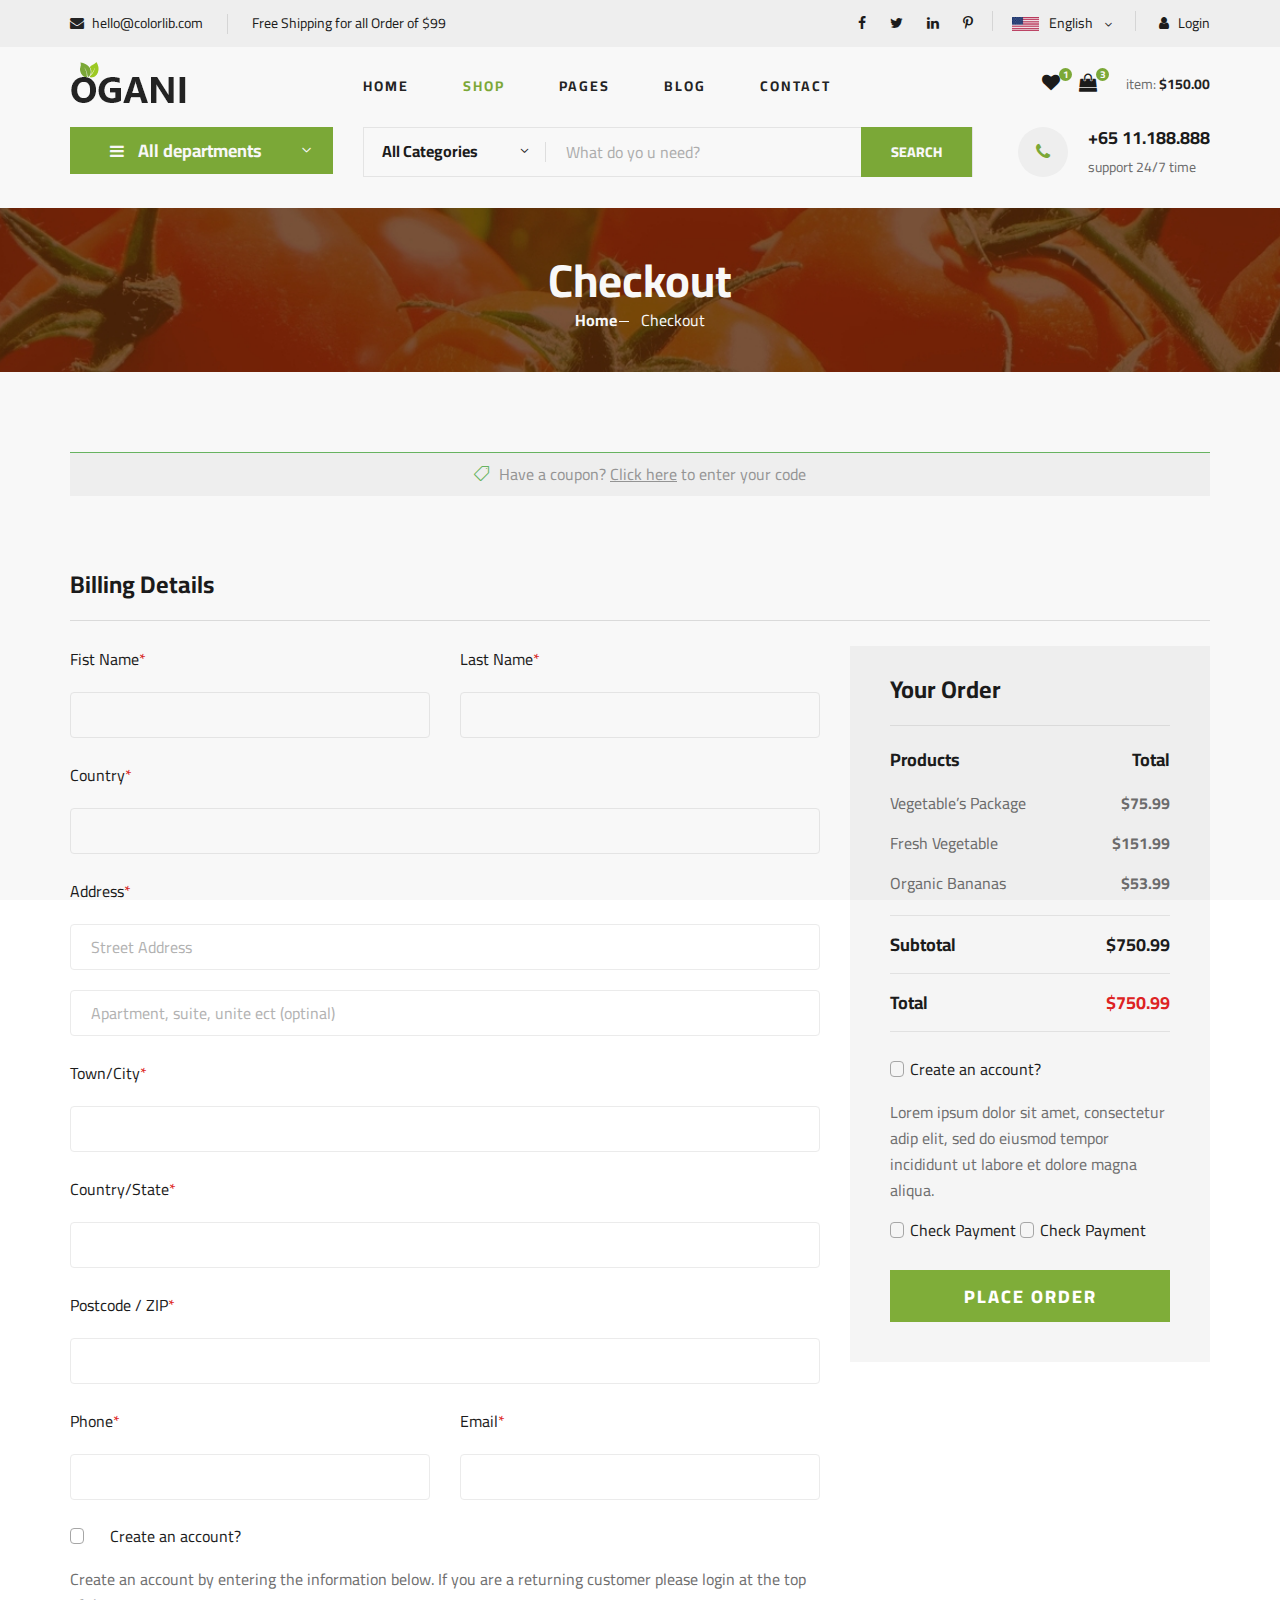
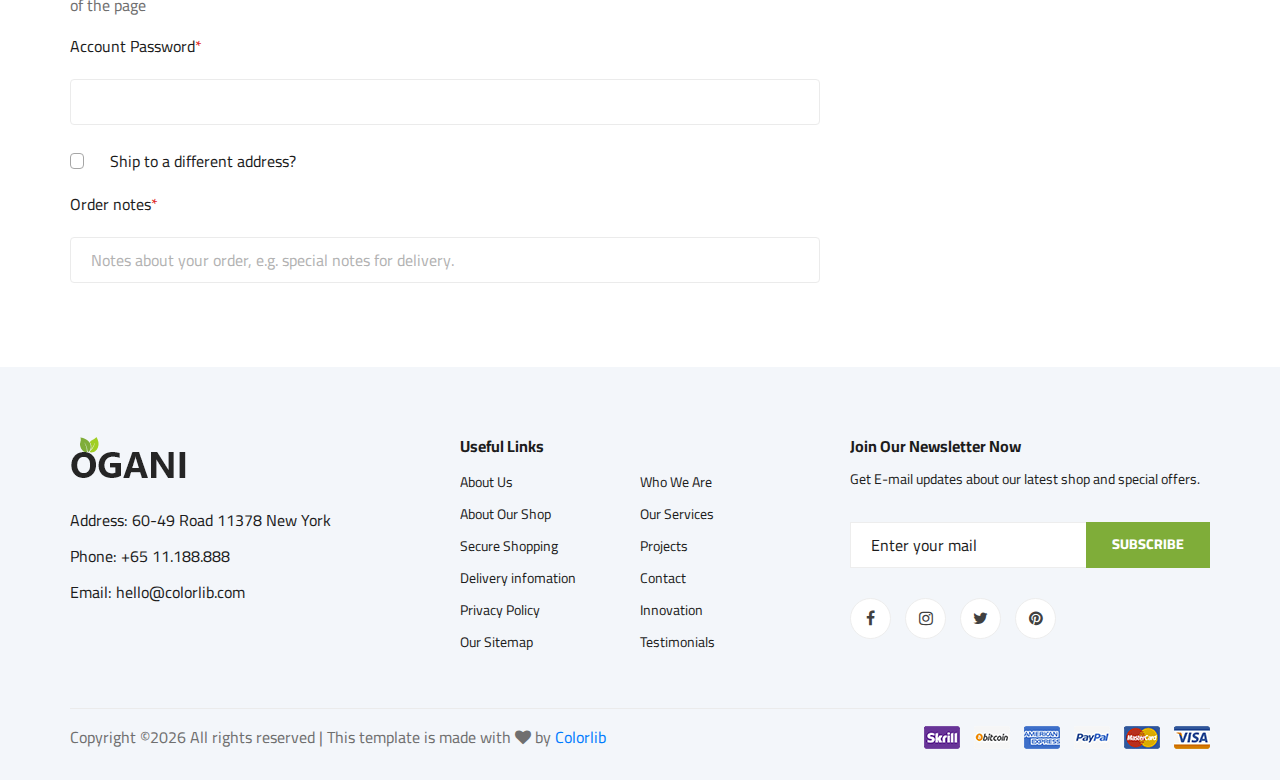
<file: ogani-master/checkout.html>
﻿<!DOCTYPE html>
<html lang="zxx">

<head>
    <meta charset="UTF-8">
    <meta name="description" content="Ogani Template">
    <meta name="keywords" content="Ogani, unica, creative, html">
    <meta name="viewport" content="width=device-width, initial-scale=1.0">
    <meta http-equiv="X-UA-Compatible" content="ie=edge">
    <title>Ogani | Template</title>

    <!-- Google Font -->
    <link href="https://fonts.googleapis.com/css2?family=Cairo:wght@200;300;400;600;900&display=swap" rel="stylesheet">

    <!-- Css Styles -->
    <link rel="stylesheet" href="css/bootstrap.min.css" type="text/css">
    <link rel="stylesheet" href="css/font-awesome.min.css" type="text/css">
    <link rel="stylesheet" href="css/elegant-icons.css" type="text/css">
    <link rel="stylesheet" href="css/nice-select.css" type="text/css">
    <link rel="stylesheet" href="css/jquery-ui.min.css" type="text/css">
    <link rel="stylesheet" href="css/owl.carousel.min.css" type="text/css">
    <link rel="stylesheet" href="css/slicknav.min.css" type="text/css">
    <link rel="stylesheet" href="css/style.css" type="text/css">
</head>

<body>
    <!-- Page Preloder -->
    <div id="preloder">
        <div class="loader"></div>
    </div>

    <!-- Humberger Begin -->
    <div class="humberger__menu__overlay"></div>
    <div class="humberger__menu__wrapper">
        <div class="humberger__menu__logo">
            <a href="#"><img src="img/logo.png" alt=""></a>
        </div>
        <div class="humberger__menu__cart">
            <ul>
                <li><a href="#"><i class="fa fa-heart"></i> <span>1</span></a></li>
                <li><a href="#"><i class="fa fa-shopping-bag"></i> <span>3</span></a></li>
            </ul>
            <div class="header__cart__price">item: <span>$150.00</span></div>
        </div>
        <div class="humberger__menu__widget">
            <div class="header__top__right__language">
                <img src="img/language.png" alt="">
                <div>English</div>
                <span class="arrow_carrot-down"></span>
                <ul>
                    <li><a href="#">Spanis</a></li>
                    <li><a href="#">English</a></li>
                </ul>
            </div>
            <div class="header__top__right__auth">
                <a href="#"><i class="fa fa-user"></i> Login</a>
            </div>
        </div>
        <nav class="humberger__menu__nav mobile-menu">
            <ul>
                <li class="active"><a href="./index.html">Home</a></li>
                <li><a href="./shop-grid.html">Shop</a></li>
                <li><a href="#">Pages</a>
                    <ul class="header__menu__dropdown">
                        <li><a href="./shop-details.html">Shop Details</a></li>
                        <li><a href="./shoping-cart.html">Shoping Cart</a></li>
                        <li><a href="./checkout.html">Check Out</a></li>
                        <li><a href="./blog-details.html">Blog Details</a></li>
                    </ul>
                </li>
                <li><a href="./blog.html">Blog</a></li>
                <li><a href="./contact.html">Contact</a></li>
            </ul>
        </nav>
        <div id="mobile-menu-wrap"></div>
        <div class="header__top__right__social">
            <a href="#"><i class="fa fa-facebook"></i></a>
            <a href="#"><i class="fa fa-twitter"></i></a>
            <a href="#"><i class="fa fa-linkedin"></i></a>
            <a href="#"><i class="fa fa-pinterest-p"></i></a>
        </div>
        <div class="humberger__menu__contact">
            <ul>
                <li><i class="fa fa-envelope"></i> hello@colorlib.com</li>
                <li>Free Shipping for all Order of $99</li>
            </ul>
        </div>
    </div>
    <!-- Humberger End -->

    <!-- Header Section Begin -->
    <header class="header">
        <div class="header__top">
            <div class="container">
                <div class="row">
                    <div class="col-lg-6">
                        <div class="header__top__left">
                            <ul>
                                <li><i class="fa fa-envelope"></i> hello@colorlib.com</li>
                                <li>Free Shipping for all Order of $99</li>
                            </ul>
                        </div>
                    </div>
                    <div class="col-lg-6">
                        <div class="header__top__right">
                            <div class="header__top__right__social">
                                <a href="#"><i class="fa fa-facebook"></i></a>
                                <a href="#"><i class="fa fa-twitter"></i></a>
                                <a href="#"><i class="fa fa-linkedin"></i></a>
                                <a href="#"><i class="fa fa-pinterest-p"></i></a>
                            </div>
                            <div class="header__top__right__language">
                                <img src="img/language.png" alt="">
                                <div>English</div>
                                <span class="arrow_carrot-down"></span>
                                <ul>
                                    <li><a href="#">Spanis</a></li>
                                    <li><a href="#">English</a></li>
                                </ul>
                            </div>
                            <div class="header__top__right__auth">
                                <a href="#"><i class="fa fa-user"></i> Login</a>
                            </div>
                        </div>
                    </div>
                </div>
            </div>
        </div>
        <div class="container">
            <div class="row">
                <div class="col-lg-3">
                    <div class="header__logo">
                        <a href="./index.html"><img src="img/logo.png" alt=""></a>
                    </div>
                </div>
                <div class="col-lg-6">
                    <nav class="header__menu">
                        <ul>
                            <li><a href="./index.html">Home</a></li>
                            <li class="active"><a href="./shop-grid.html">Shop</a></li>
                            <li><a href="#">Pages</a>
                                <ul class="header__menu__dropdown">
                                    <li><a href="./shop-details.html">Shop Details</a></li>
                                    <li><a href="./shoping-cart.html">Shoping Cart</a></li>
                                    <li><a href="./checkout.html">Check Out</a></li>
                                    <li><a href="./blog-details.html">Blog Details</a></li>
                                </ul>
                            </li>
                            <li><a href="./blog.html">Blog</a></li>
                            <li><a href="./contact.html">Contact</a></li>
                        </ul>
                    </nav>
                </div>
                <div class="col-lg-3">
                    <div class="header__cart">
                        <ul>
                            <li><a href="#"><i class="fa fa-heart"></i> <span>1</span></a></li>
                            <li><a href="#"><i class="fa fa-shopping-bag"></i> <span>3</span></a></li>
                        </ul>
                        <div class="header__cart__price">item: <span>$150.00</span></div>
                    </div>
                </div>
            </div>
            <div class="humberger__open">
                <i class="fa fa-bars"></i>
            </div>
        </div>
    </header>
    <!-- Header Section End -->

    <!-- Hero Section Begin -->
    <section class="hero hero-normal">
        <div class="container">
            <div class="row">
                <div class="col-lg-3">
                    <div class="hero__categories">
                        <div class="hero__categories__all">
                            <i class="fa fa-bars"></i>
                            <span>All departments</span>
                        </div>
                        <ul>
                            <li><a href="#">Fresh Meat</a></li>
                            <li><a href="#">Vegetables</a></li>
                            <li><a href="#">Fruit & Nut Gifts</a></li>
                            <li><a href="#">Fresh Berries</a></li>
                            <li><a href="#">Ocean Foods</a></li>
                            <li><a href="#">Butter & Eggs</a></li>
                            <li><a href="#">Fastfood</a></li>
                            <li><a href="#">Fresh Onion</a></li>
                            <li><a href="#">Papayaya & Crisps</a></li>
                            <li><a href="#">Oatmeal</a></li>
                            <li><a href="#">Fresh Bananas</a></li>
                        </ul>
                    </div>
                </div>
                <div class="col-lg-9">
                    <div class="hero__search">
                        <div class="hero__search__form">
                            <form action="#">
                                <div class="hero__search__categories">
                                    All Categories
                                    <span class="arrow_carrot-down"></span>
                                </div>
                                <input type="text" placeholder="What do yo u need?">
                                <button type="submit" class="site-btn">SEARCH</button>
                            </form>
                        </div>
                        <div class="hero__search__phone">
                            <div class="hero__search__phone__icon">
                                <i class="fa fa-phone"></i>
                            </div>
                            <div class="hero__search__phone__text">
                                <h5>+65 11.188.888</h5>
                                <span>support 24/7 time</span>
                            </div>
                        </div>
                    </div>
                </div>
            </div>
        </div>
    </section>
    <!-- Hero Section End -->

    <!-- Breadcrumb Section Begin -->
    <section class="breadcrumb-section set-bg" data-setbg="img/breadcrumb.jpg">
        <div class="container">
            <div class="row">
                <div class="col-lg-12 text-center">
                    <div class="breadcrumb__text">
                        <h2>Checkout</h2>
                        <div class="breadcrumb__option">
                            <a href="./index.html">Home</a>
                            <span>Checkout</span>
                        </div>
                    </div>
                </div>
            </div>
        </div>
    </section>
    <!-- Breadcrumb Section End -->

    <!-- Checkout Section Begin -->
    <section class="checkout spad">
        <div class="container">
            <div class="row">
                <div class="col-lg-12">
                    <h6><span class="icon_tag_alt"></span> Have a coupon? <a href="#">Click here</a> to enter your code
                    </h6>
                </div>
            </div>
            <div class="checkout__form">
                <h4>Billing Details</h4>
                <form action="#">
                    <div class="row">
                        <div class="col-lg-8 col-md-6">
                            <div class="row">
                                <div class="col-lg-6">
                                    <div class="checkout__input">
                                        <p>Fist Name<span>*</span></p>
                                        <input type="text">
                                    </div>
                                </div>
                                <div class="col-lg-6">
                                    <div class="checkout__input">
                                        <p>Last Name<span>*</span></p>
                                        <input type="text">
                                    </div>
                                </div>
                            </div>
                            <div class="checkout__input">
                                <p>Country<span>*</span></p>
                                <input type="text">
                            </div>
                            <div class="checkout__input">
                                <p>Address<span>*</span></p>
                                <input type="text" placeholder="Street Address" class="checkout__input__add">
                                <input type="text" placeholder="Apartment, suite, unite ect (optinal)">
                            </div>
                            <div class="checkout__input">
                                <p>Town/City<span>*</span></p>
                                <input type="text">
                            </div>
                            <div class="checkout__input">
                                <p>Country/State<span>*</span></p>
                                <input type="text">
                            </div>
                            <div class="checkout__input">
                                <p>Postcode / ZIP<span>*</span></p>
                                <input type="text">
                            </div>
                            <div class="row">
                                <div class="col-lg-6">
                                    <div class="checkout__input">
                                        <p>Phone<span>*</span></p>
                                        <input type="text">
                                    </div>
                                </div>
                                <div class="col-lg-6">
                                    <div class="checkout__input">
                                        <p>Email<span>*</span></p>
                                        <input type="text">
                                    </div>
                                </div>
                            </div>
                            <div class="checkout__input__checkbox">
                                <label for="acc">
                                    Create an account?
                                    <input type="checkbox" id="acc">
                                    <span class="checkmark"></span>
                                </label>
                            </div>
                            <p>Create an account by entering the information below. If you are a returning customer
                                please login at the top of the page</p>
                            <div class="checkout__input">
                                <p>Account Password<span>*</span></p>
                                <input type="text">
                            </div>
                            <div class="checkout__input__checkbox">
                                <label for="diff-acc">
                                    Ship to a different address?
                                    <input type="checkbox" id="diff-acc">
                                    <span class="checkmark"></span>
                                </label>
                            </div>
                            <div class="checkout__input">
                                <p>Order notes<span>*</span></p>
                                <input type="text"
                                    placeholder="Notes about your order, e.g. special notes for delivery.">
                            </div>
                        </div>
                        <div class="col-lg-4 col-md-6">
                            <div class="checkout__order">
                                <h4>Your Order</h4>
                                <div class="checkout__order__products">Products <span>Total</span></div>
                                <ul>
                                    <li>Vegetable’s Package <span>$75.99</span></li>
                                    <li>Fresh Vegetable <span>$151.99</span></li>
                                    <li>Organic Bananas <span>$53.99</span></li>
                                </ul>
                                <div class="checkout__order__subtotal">Subtotal <span>$750.99</span></div>
                                <div class="checkout__order__total">Total <span>$750.99</span></div>
                                <div class="checkout__input__checkbox">
                                    <label for="acc-or">
                                        Create an account?
                                        <input type="checkbox" id="acc-or">
                                        <span class="checkmark"></span>
                                    </label>
                                </div>
                                <p>Lorem ipsum dolor sit amet, consectetur adip elit, sed do eiusmod tempor incididunt
                                    ut labore et dolore magna aliqua.</p>
                                <div class="checkout__input__checkbox">
                                    <label for="payment">
                                        Check Payment
                                        <input type="checkbox" id="payment">
                                        <span class="checkmark"></span>
                                    </label>

                                    <label for="paypal">
                                        Check Payment
                                        <input type="checkbox" id="paypal">
                                        <span class="checkmark"></span>
                                    </label>

                                </div>
                               
                                <button type="submit" class="site-btn">PLACE ORDER</button>
                            </div>
                        </div>
                    </div>
                </form>
            </div>
        </div>
    </section>
    <!-- Checkout Section End -->

    <!-- Footer Section Begin -->
    <footer class="footer spad">
        <div class="container">
            <div class="row">
                <div class="col-lg-3 col-md-6 col-sm-6">
                    <div class="footer__about">
                        <div class="footer__about__logo">
                            <a href="./index.html"><img src="img/logo.png" alt=""></a>
                        </div>
                        <ul>
                            <li>Address: 60-49 Road 11378 New York</li>
                            <li>Phone: +65 11.188.888</li>
                            <li>Email: hello@colorlib.com</li>
                        </ul>
                    </div>
                </div>
                <div class="col-lg-4 col-md-6 col-sm-6 offset-lg-1">
                    <div class="footer__widget">
                        <h6>Useful Links</h6>
                        <ul>
                            <li><a href="#">About Us</a></li>
                            <li><a href="#">About Our Shop</a></li>
                            <li><a href="#">Secure Shopping</a></li>
                            <li><a href="#">Delivery infomation</a></li>
                            <li><a href="#">Privacy Policy</a></li>
                            <li><a href="#">Our Sitemap</a></li>
                        </ul>
                        <ul>
                            <li><a href="#">Who We Are</a></li>
                            <li><a href="#">Our Services</a></li>
                            <li><a href="#">Projects</a></li>
                            <li><a href="#">Contact</a></li>
                            <li><a href="#">Innovation</a></li>
                            <li><a href="#">Testimonials</a></li>
                        </ul>
                    </div>
                </div>
                <div class="col-lg-4 col-md-12">
                    <div class="footer__widget">
                        <h6>Join Our Newsletter Now</h6>
                        <p>Get E-mail updates about our latest shop and special offers.</p>
                        <form action="#">
                            <input type="text" placeholder="Enter your mail">
                            <button type="submit" class="site-btn">Subscribe</button>
                        </form>
                        <div class="footer__widget__social">
                            <a href="#"><i class="fa fa-facebook"></i></a>
                            <a href="#"><i class="fa fa-instagram"></i></a>
                            <a href="#"><i class="fa fa-twitter"></i></a>
                            <a href="#"><i class="fa fa-pinterest"></i></a>
                        </div>
                    </div>
                </div>
            </div>
            <div class="row">
                <div class="col-lg-12">
                    <div class="footer__copyright">
                        <div class="footer__copyright__text"><p><!-- Link back to Colorlib can't be removed. Template is licensed under CC BY 3.0. -->
  Copyright &copy;<script>document.write(new Date().getFullYear());</script> All rights reserved | This template is made with <i class="fa fa-heart" aria-hidden="true"></i> by <a href="https://colorlib.com" target="_blank">Colorlib</a>
  <!-- Link back to Colorlib can't be removed. Template is licensed under CC BY 3.0. --></p></div>
                        <div class="footer__copyright__payment"><img src="img/payment-item.png" alt=""></div>
                    </div>
                </div>
            </div>
        </div>
    </footer>
    <!-- Footer Section End -->

    <!-- Js Plugins -->
    <script src="js/jquery-3.3.1.min.js"></script>
    <script src="js/bootstrap.min.js"></script>
    <script src="js/jquery.nice-select.min.js"></script>
    <script src="js/jquery-ui.min.js"></script>
    <script src="js/jquery.slicknav.js"></script>
    <script src="js/mixitup.min.js"></script>
    <script src="js/owl.carousel.min.js"></script>
    <script src="js/main.js"></script>

 

</body>

</html>
</file>
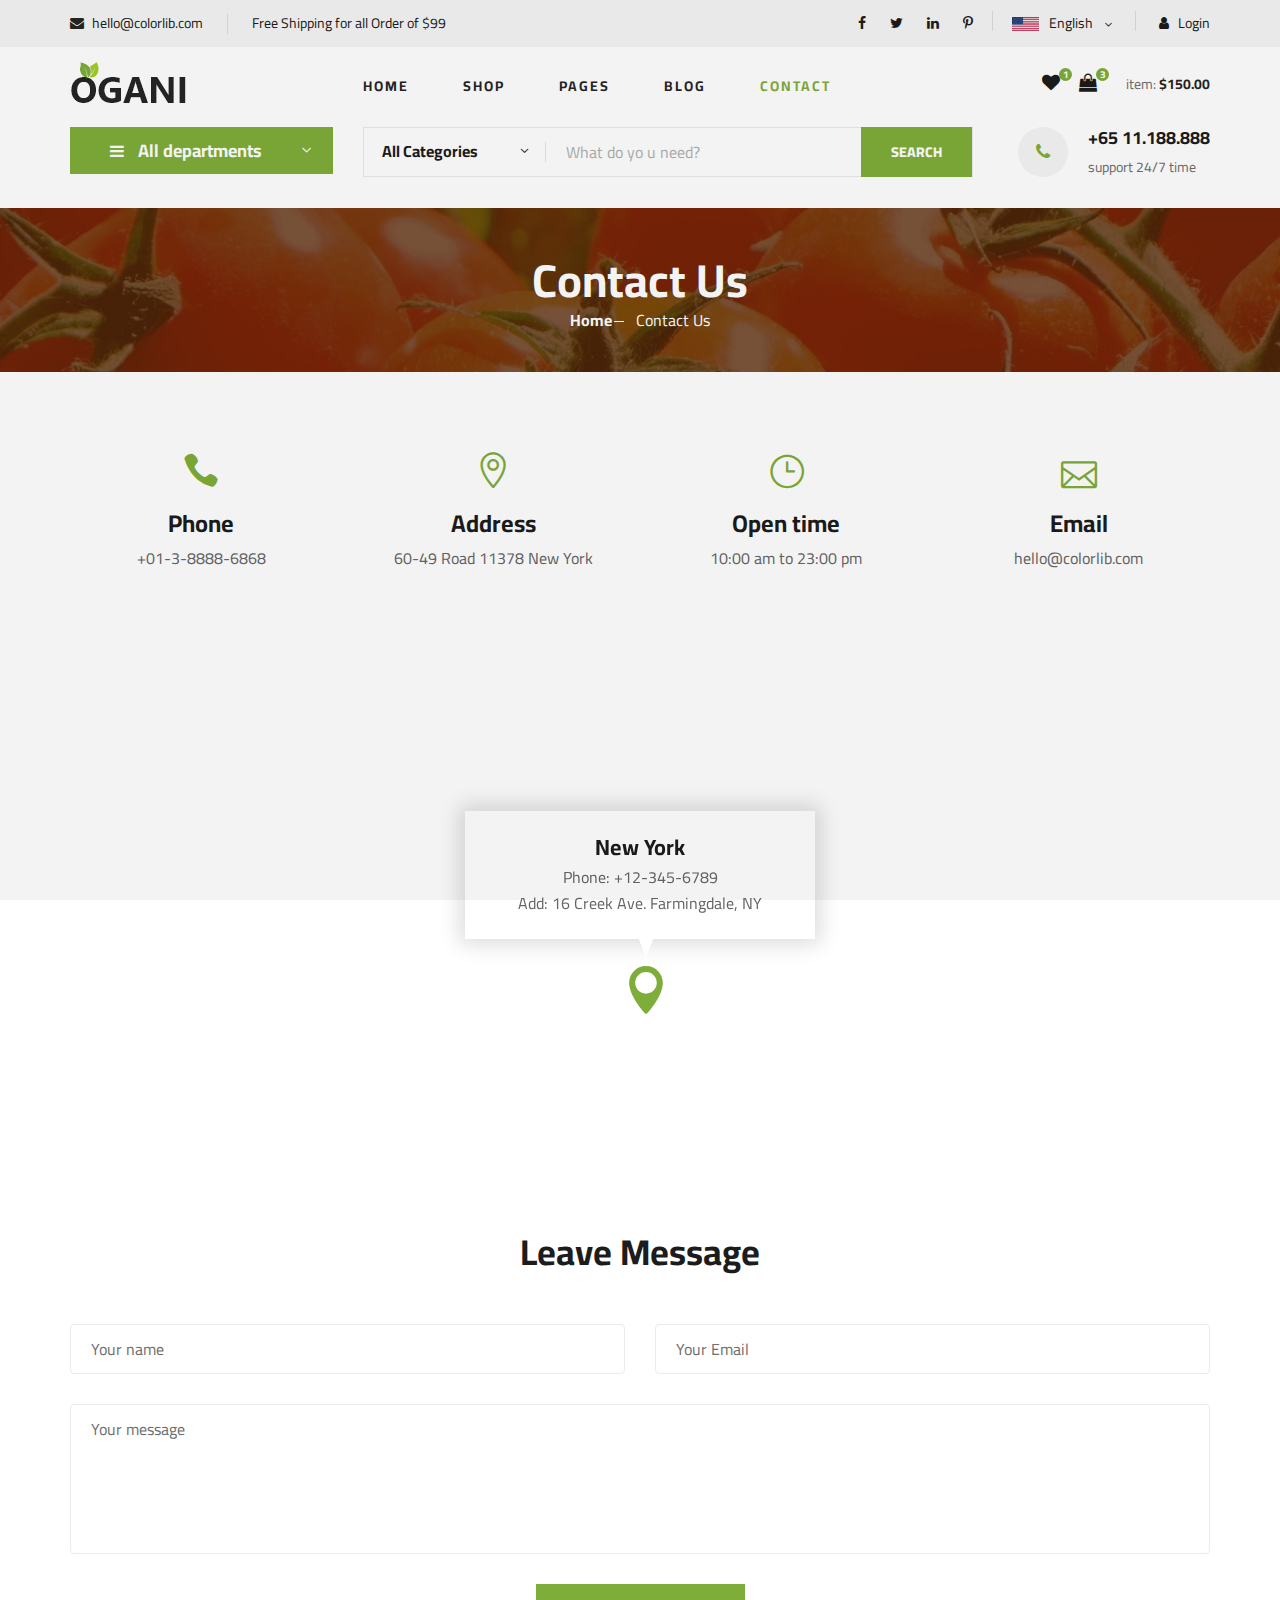
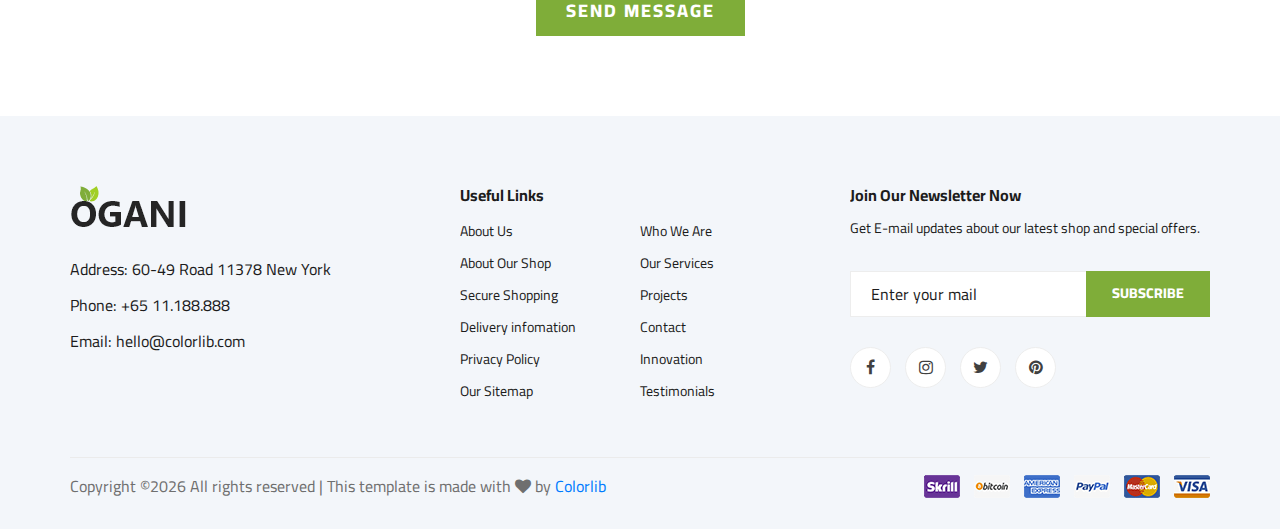
<file: ogani-master/contact.html>
<!DOCTYPE html>
<html lang="zxx">

<head>
    <meta charset="UTF-8">
    <meta name="description" content="Ogani Template">
    <meta name="keywords" content="Ogani, unica, creative, html">
    <meta name="viewport" content="width=device-width, initial-scale=1.0">
    <meta http-equiv="X-UA-Compatible" content="ie=edge">
    <title>Ogani | Template</title>

    <!-- Google Font -->
    <link href="https://fonts.googleapis.com/css2?family=Cairo:wght@200;300;400;600;900&display=swap" rel="stylesheet">

    <!-- Css Styles -->
    <link rel="stylesheet" href="css/bootstrap.min.css" type="text/css">
    <link rel="stylesheet" href="css/font-awesome.min.css" type="text/css">
    <link rel="stylesheet" href="css/elegant-icons.css" type="text/css">
    <link rel="stylesheet" href="css/nice-select.css" type="text/css">
    <link rel="stylesheet" href="css/jquery-ui.min.css" type="text/css">
    <link rel="stylesheet" href="css/owl.carousel.min.css" type="text/css">
    <link rel="stylesheet" href="css/slicknav.min.css" type="text/css">
    <link rel="stylesheet" href="css/style.css" type="text/css">
</head>

<body>
    <!-- Page Preloder -->
    <div id="preloder">
        <div class="loader"></div>
    </div>

    <!-- Humberger Begin -->
    <div class="humberger__menu__overlay"></div>
    <div class="humberger__menu__wrapper">
        <div class="humberger__menu__logo">
            <a href="#"><img src="img/logo.png" alt=""></a>
        </div>
        <div class="humberger__menu__cart">
            <ul>
                <li><a href="#"><i class="fa fa-heart"></i> <span>1</span></a></li>
                <li><a href="#"><i class="fa fa-shopping-bag"></i> <span>3</span></a></li>
            </ul>
            <div class="header__cart__price">item: <span>$150.00</span></div>
        </div>
        <div class="humberger__menu__widget">
            <div class="header__top__right__language">
                <img src="img/language.png" alt="">
                <div>English</div>
                <span class="arrow_carrot-down"></span>
                <ul>
                    <li><a href="#">Spanis</a></li>
                    <li><a href="#">English</a></li>
                </ul>
            </div>
            <div class="header__top__right__auth">
                <a href="#"><i class="fa fa-user"></i> Login</a>
            </div>
        </div>
        <nav class="humberger__menu__nav mobile-menu">
            <ul>
                <li class="active"><a href="./index.html">Home</a></li>
                <li><a href="./shop-grid.html">Shop</a></li>
                <li><a href="#">Pages</a>
                    <ul class="header__menu__dropdown">
                        <li><a href="./shop-details.html">Shop Details</a></li>
                        <li><a href="./shoping-cart.html">Shoping Cart</a></li>
                        <li><a href="./checkout.html">Check Out</a></li>
                        <li><a href="./blog-details.html">Blog Details</a></li>
                    </ul>
                </li>
                <li><a href="./blog.html">Blog</a></li>
                <li><a href="./contact.html">Contact</a></li>
            </ul>
        </nav>
        <div id="mobile-menu-wrap"></div>
        <div class="header__top__right__social">
            <a href="#"><i class="fa fa-facebook"></i></a>
            <a href="#"><i class="fa fa-twitter"></i></a>
            <a href="#"><i class="fa fa-linkedin"></i></a>
            <a href="#"><i class="fa fa-pinterest-p"></i></a>
        </div>
        <div class="humberger__menu__contact">
            <ul>
                <li><i class="fa fa-envelope"></i> hello@colorlib.com</li>
                <li>Free Shipping for all Order of $99</li>
            </ul>
        </div>
    </div>
    <!-- Humberger End -->

    <!-- Header Section Begin -->
    <header class="header">
        <div class="header__top">
            <div class="container">
                <div class="row">
                    <div class="col-lg-6">
                        <div class="header__top__left">
                            <ul>
                                <li><i class="fa fa-envelope"></i> hello@colorlib.com</li>
                                <li>Free Shipping for all Order of $99</li>
                            </ul>
                        </div>
                    </div>
                    <div class="col-lg-6">
                        <div class="header__top__right">
                            <div class="header__top__right__social">
                                <a href="#"><i class="fa fa-facebook"></i></a>
                                <a href="#"><i class="fa fa-twitter"></i></a>
                                <a href="#"><i class="fa fa-linkedin"></i></a>
                                <a href="#"><i class="fa fa-pinterest-p"></i></a>
                            </div>
                            <div class="header__top__right__language">
                                <img src="img/language.png" alt="">
                                <div>English</div>
                                <span class="arrow_carrot-down"></span>
                                <ul>
                                    <li><a href="#">Spanis</a></li>
                                    <li><a href="#">English</a></li>
                                </ul>
                            </div>
                            <div class="header__top__right__auth">
                                <a href="#"><i class="fa fa-user"></i> Login</a>
                            </div>
                        </div>
                    </div>
                </div>
            </div>
        </div>
        <div class="container">
            <div class="row">
                <div class="col-lg-3">
                    <div class="header__logo">
                        <a href="./index.html"><img src="img/logo.png" alt=""></a>
                    </div>
                </div>
                <div class="col-lg-6">
                    <nav class="header__menu">
                        <ul>
                            <li><a href="./index.html">Home</a></li>
                            <li><a href="./shop-grid.html">Shop</a></li>
                            <li><a href="#">Pages</a>
                                <ul class="header__menu__dropdown">
                                    <li><a href="./shop-details.html">Shop Details</a></li>
                                    <li><a href="./shoping-cart.html">Shoping Cart</a></li>
                                    <li><a href="./checkout.html">Check Out</a></li>
                                    <li><a href="./blog-details.html">Blog Details</a></li>
                                </ul>
                            </li>
                            <li><a href="./blog.html">Blog</a></li>
                            <li class="active"><a href="./contact.html">Contact</a></li>
                        </ul>
                    </nav>
                </div>
                <div class="col-lg-3">
                    <div class="header__cart">
                        <ul>
                            <li><a href="#"><i class="fa fa-heart"></i> <span>1</span></a></li>
                            <li><a href="#"><i class="fa fa-shopping-bag"></i> <span>3</span></a></li>
                        </ul>
                        <div class="header__cart__price">item: <span>$150.00</span></div>
                    </div>
                </div>
            </div>
            <div class="humberger__open">
                <i class="fa fa-bars"></i>
            </div>
        </div>
    </header>
    <!-- Header Section End -->

    <!-- Hero Section Begin -->
    <section class="hero hero-normal">
        <div class="container">
            <div class="row">
                <div class="col-lg-3">
                    <div class="hero__categories">
                        <div class="hero__categories__all">
                            <i class="fa fa-bars"></i>
                            <span>All departments</span>
                        </div>
                        <ul>
                            <li><a href="#">Fresh Meat</a></li>
                            <li><a href="#">Vegetables</a></li>
                            <li><a href="#">Fruit & Nut Gifts</a></li>
                            <li><a href="#">Fresh Berries</a></li>
                            <li><a href="#">Ocean Foods</a></li>
                            <li><a href="#">Butter & Eggs</a></li>
                            <li><a href="#">Fastfood</a></li>
                            <li><a href="#">Fresh Onion</a></li>
                            <li><a href="#">Papayaya & Crisps</a></li>
                            <li><a href="#">Oatmeal</a></li>
                            <li><a href="#">Fresh Bananas</a></li>
                        </ul>
                    </div>
                </div>
                <div class="col-lg-9">
                    <div class="hero__search">
                        <div class="hero__search__form">
                            <form action="#">
                                <div class="hero__search__categories">
                                    All Categories
                                    <span class="arrow_carrot-down"></span>
                                </div>
                                <input type="text" placeholder="What do yo u need?">
                                <button type="submit" class="site-btn">SEARCH</button>
                            </form>
                        </div>
                        <div class="hero__search__phone">
                            <div class="hero__search__phone__icon">
                                <i class="fa fa-phone"></i>
                            </div>
                            <div class="hero__search__phone__text">
                                <h5>+65 11.188.888</h5>
                                <span>support 24/7 time</span>
                            </div>
                        </div>
                    </div>
                </div>
            </div>
        </div>
    </section>
    <!-- Hero Section End -->

    <!-- Breadcrumb Section Begin -->
    <section class="breadcrumb-section set-bg" data-setbg="img/breadcrumb.jpg">
        <div class="container">
            <div class="row">
                <div class="col-lg-12 text-center">
                    <div class="breadcrumb__text">
                        <h2>Contact Us</h2>
                        <div class="breadcrumb__option">
                            <a href="./index.html">Home</a>
                            <span>Contact Us</span>
                        </div>
                    </div>
                </div>
            </div>
        </div>
    </section>
    <!-- Breadcrumb Section End -->

    <!-- Contact Section Begin -->
    <section class="contact spad">
        <div class="container">
            <div class="row">
                <div class="col-lg-3 col-md-3 col-sm-6 text-center">
                    <div class="contact__widget">
                        <span class="icon_phone"></span>
                        <h4>Phone</h4>
                        <p>+01-3-8888-6868</p>
                    </div>
                </div>
                <div class="col-lg-3 col-md-3 col-sm-6 text-center">
                    <div class="contact__widget">
                        <span class="icon_pin_alt"></span>
                        <h4>Address</h4>
                        <p>60-49 Road 11378 New York</p>
                    </div>
                </div>
                <div class="col-lg-3 col-md-3 col-sm-6 text-center">
                    <div class="contact__widget">
                        <span class="icon_clock_alt"></span>
                        <h4>Open time</h4>
                        <p>10:00 am to 23:00 pm</p>
                    </div>
                </div>
                <div class="col-lg-3 col-md-3 col-sm-6 text-center">
                    <div class="contact__widget">
                        <span class="icon_mail_alt"></span>
                        <h4>Email</h4>
                        <p>hello@colorlib.com</p>
                    </div>
                </div>
            </div>
        </div>
    </section>
    <!-- Contact Section End -->

    <!-- Map Begin -->
    <div class="map">
        <iframe
            src="https://www.google.com/maps/embed?pb=!1m18!1m12!1m3!1d49116.39176087041!2d-86.41867791216099!3d39.69977417971648!2m3!1f0!2f0!3f0!3m2!1i1024!2i768!4f13.1!3m3!1m2!1s0x886ca48c841038a1%3A0x70cfba96bf847f0!2sPlainfield%2C%20IN%2C%20USA!5e0!3m2!1sen!2sbd!4v1586106673811!5m2!1sen!2sbd"
            height="500" style="border:0;" allowfullscreen="" aria-hidden="false" tabindex="0"></iframe>
        <div class="map-inside">
            <i class="icon_pin"></i>
            <div class="inside-widget">
                <h4>New York</h4>
                <ul>
                    <li>Phone: +12-345-6789</li>
                    <li>Add: 16 Creek Ave. Farmingdale, NY</li>
                </ul>
            </div>
        </div>
    </div>
    <!-- Map End -->

    <!-- Contact Form Begin -->
    <div class="contact-form spad">
        <div class="container">
            <div class="row">
                <div class="col-lg-12">
                    <div class="contact__form__title">
                        <h2>Leave Message</h2>
                    </div>
                </div>
            </div>
            <form action="#">
                <div class="row">
                    <div class="col-lg-6 col-md-6">
                        <input type="text" placeholder="Your name">
                    </div>
                    <div class="col-lg-6 col-md-6">
                        <input type="text" placeholder="Your Email">
                    </div>
                    <div class="col-lg-12 text-center">
                        <textarea placeholder="Your message"></textarea>
                        <button type="submit" class="site-btn">SEND MESSAGE</button>
                    </div>
                </div>
            </form>
        </div>
    </div>
    <!-- Contact Form End -->

    <!-- Footer Section Begin -->
    <footer class="footer spad">
        <div class="container">
            <div class="row">
                <div class="col-lg-3 col-md-6 col-sm-6">
                    <div class="footer__about">
                        <div class="footer__about__logo">
                            <a href="./index.html"><img src="img/logo.png" alt=""></a>
                        </div>
                        <ul>
                            <li>Address: 60-49 Road 11378 New York</li>
                            <li>Phone: +65 11.188.888</li>
                            <li>Email: hello@colorlib.com</li>
                        </ul>
                    </div>
                </div>
                <div class="col-lg-4 col-md-6 col-sm-6 offset-lg-1">
                    <div class="footer__widget">
                        <h6>Useful Links</h6>
                        <ul>
                            <li><a href="#">About Us</a></li>
                            <li><a href="#">About Our Shop</a></li>
                            <li><a href="#">Secure Shopping</a></li>
                            <li><a href="#">Delivery infomation</a></li>
                            <li><a href="#">Privacy Policy</a></li>
                            <li><a href="#">Our Sitemap</a></li>
                        </ul>
                        <ul>
                            <li><a href="#">Who We Are</a></li>
                            <li><a href="#">Our Services</a></li>
                            <li><a href="#">Projects</a></li>
                            <li><a href="#">Contact</a></li>
                            <li><a href="#">Innovation</a></li>
                            <li><a href="#">Testimonials</a></li>
                        </ul>
                    </div>
                </div>
                <div class="col-lg-4 col-md-12">
                    <div class="footer__widget">
                        <h6>Join Our Newsletter Now</h6>
                        <p>Get E-mail updates about our latest shop and special offers.</p>
                        <form action="#">
                            <input type="text" placeholder="Enter your mail">
                            <button type="submit" class="site-btn">Subscribe</button>
                        </form>
                        <div class="footer__widget__social">
                            <a href="#"><i class="fa fa-facebook"></i></a>
                            <a href="#"><i class="fa fa-instagram"></i></a>
                            <a href="#"><i class="fa fa-twitter"></i></a>
                            <a href="#"><i class="fa fa-pinterest"></i></a>
                        </div>
                    </div>
                </div>
            </div>
            <div class="row">
                <div class="col-lg-12">
                    <div class="footer__copyright">
                        <div class="footer__copyright__text"><p><!-- Link back to Colorlib can't be removed. Template is licensed under CC BY 3.0. -->
  Copyright &copy;<script>document.write(new Date().getFullYear());</script> All rights reserved | This template is made with <i class="fa fa-heart" aria-hidden="true"></i> by <a href="https://colorlib.com" target="_blank">Colorlib</a>
  <!-- Link back to Colorlib can't be removed. Template is licensed under CC BY 3.0. --></p></div>
                        <div class="footer__copyright__payment"><img src="img/payment-item.png" alt=""></div>
                    </div>
                </div>
            </div>
        </div>
    </footer>
    <!-- Footer Section End -->

    <!-- Js Plugins -->
    <script src="js/jquery-3.3.1.min.js"></script>
    <script src="js/bootstrap.min.js"></script>
    <script src="js/jquery.nice-select.min.js"></script>
    <script src="js/jquery-ui.min.js"></script>
    <script src="js/jquery.slicknav.js"></script>
    <script src="js/mixitup.min.js"></script>
    <script src="js/owl.carousel.min.js"></script>
    <script src="js/main.js"></script>



</body>

</html>
</file>
<file: ogani-master/css/elegant-icons.css>
@font-face {
	font-family: 'ElegantIcons';
	src:url('../fonts/ElegantIcons.eot');
	src:url('../fonts/ElegantIcons.eot?#iefix') format('embedded-opentype'),
		url('../fonts/ElegantIcons.woff') format('woff'),
		url('../fonts/ElegantIcons.ttf') format('truetype'),
		url('../fonts/ElegantIcons.svg#ElegantIcons') format('svg');
	font-weight: normal;
	font-style: normal;
}

/* Use the following CSS code if you want to use data attributes for inserting your icons */
[data-icon]:before {
	font-family: 'ElegantIcons';
	content: attr(data-icon);
	speak: none;
	font-weight: normal;
	font-variant: normal;
	text-transform: none;
	line-height: 1;
	-webkit-font-smoothing: antialiased;
	-moz-osx-font-smoothing: grayscale;
}

/* Use the following CSS code if you want to have a class per icon */
/*
Instead of a list of all class selectors,
you can use the generic selector below, but it's slower:
[class*="your-class-prefix"] {
*/
.arrow_up, .arrow_down, .arrow_left, .arrow_right, .arrow_left-up, .arrow_right-up, .arrow_right-down, .arrow_left-down, .arrow-up-down, .arrow_up-down_alt, .arrow_left-right_alt, .arrow_left-right, .arrow_expand_alt2, .arrow_expand_alt, .arrow_condense, .arrow_expand, .arrow_move, .arrow_carrot-up, .arrow_carrot-down, .arrow_carrot-left, .arrow_carrot-right, .arrow_carrot-2up, .arrow_carrot-2down, .arrow_carrot-2left, .arrow_carrot-2right, .arrow_carrot-up_alt2, .arrow_carrot-down_alt2, .arrow_carrot-left_alt2, .arrow_carrot-right_alt2, .arrow_carrot-2up_alt2, .arrow_carrot-2down_alt2, .arrow_carrot-2left_alt2, .arrow_carrot-2right_alt2, .arrow_triangle-up, .arrow_triangle-down, .arrow_triangle-left, .arrow_triangle-right, .arrow_triangle-up_alt2, .arrow_triangle-down_alt2, .arrow_triangle-left_alt2, .arrow_triangle-right_alt2, .arrow_back, .icon_minus-06, .icon_plus, .icon_close, .icon_check, .icon_minus_alt2, .icon_plus_alt2, .icon_close_alt2, .icon_check_alt2, .icon_zoom-out_alt, .icon_zoom-in_alt, .icon_search, .icon_box-empty, .icon_box-selected, .icon_minus-box, .icon_plus-box, .icon_box-checked, .icon_circle-empty, .icon_circle-slelected, .icon_stop_alt2, .icon_stop, .icon_pause_alt2, .icon_pause, .icon_menu, .icon_menu-square_alt2, .icon_menu-circle_alt2, .icon_ul, .icon_ol, .icon_adjust-horiz, .icon_adjust-vert, .icon_document_alt, .icon_documents_alt, .icon_pencil, .icon_pencil-edit_alt, .icon_pencil-edit, .icon_folder-alt, .icon_folder-open_alt, .icon_folder-add_alt, .icon_info_alt, .icon_error-oct_alt, .icon_error-circle_alt, .icon_error-triangle_alt, .icon_question_alt2, .icon_question, .icon_comment_alt, .icon_chat_alt, .icon_vol-mute_alt, .icon_volume-low_alt, .icon_volume-high_alt, .icon_quotations, .icon_quotations_alt2, .icon_clock_alt, .icon_lock_alt, .icon_lock-open_alt, .icon_key_alt, .icon_cloud_alt, .icon_cloud-upload_alt, .icon_cloud-download_alt, .icon_image, .icon_images, .icon_lightbulb_alt, .icon_gift_alt, .icon_house_alt, .icon_genius, .icon_mobile, .icon_tablet, .icon_laptop, .icon_desktop, .icon_camera_alt, .icon_mail_alt, .icon_cone_alt, .icon_ribbon_alt, .icon_bag_alt, .icon_creditcard, .icon_cart_alt, .icon_paperclip, .icon_tag_alt, .icon_tags_alt, .icon_trash_alt, .icon_cursor_alt, .icon_mic_alt, .icon_compass_alt, .icon_pin_alt, .icon_pushpin_alt, .icon_map_alt, .icon_drawer_alt, .icon_toolbox_alt, .icon_book_alt, .icon_calendar, .icon_film, .icon_table, .icon_contacts_alt, .icon_headphones, .icon_lifesaver, .icon_piechart, .icon_refresh, .icon_link_alt, .icon_link, .icon_loading, .icon_blocked, .icon_archive_alt, .icon_heart_alt, .icon_star_alt, .icon_star-half_alt, .icon_star, .icon_star-half, .icon_tools, .icon_tool, .icon_cog, .icon_cogs, .arrow_up_alt, .arrow_down_alt, .arrow_left_alt, .arrow_right_alt, .arrow_left-up_alt, .arrow_right-up_alt, .arrow_right-down_alt, .arrow_left-down_alt, .arrow_condense_alt, .arrow_expand_alt3, .arrow_carrot_up_alt, .arrow_carrot-down_alt, .arrow_carrot-left_alt, .arrow_carrot-right_alt, .arrow_carrot-2up_alt, .arrow_carrot-2dwnn_alt, .arrow_carrot-2left_alt, .arrow_carrot-2right_alt, .arrow_triangle-up_alt, .arrow_triangle-down_alt, .arrow_triangle-left_alt, .arrow_triangle-right_alt, .icon_minus_alt, .icon_plus_alt, .icon_close_alt, .icon_check_alt, .icon_zoom-out, .icon_zoom-in, .icon_stop_alt, .icon_menu-square_alt, .icon_menu-circle_alt, .icon_document, .icon_documents, .icon_pencil_alt, .icon_folder, .icon_folder-open, .icon_folder-add, .icon_folder_upload, .icon_folder_download, .icon_info, .icon_error-circle, .icon_error-oct, .icon_error-triangle, .icon_question_alt, .icon_comment, .icon_chat, .icon_vol-mute, .icon_volume-low, .icon_volume-high, .icon_quotations_alt, .icon_clock, .icon_lock, .icon_lock-open, .icon_key, .icon_cloud, .icon_cloud-upload, .icon_cloud-download, .icon_lightbulb, .icon_gift, .icon_house, .icon_camera, .icon_mail, .icon_cone, .icon_ribbon, .icon_bag, .icon_cart, .icon_tag, .icon_tags, .icon_trash, .icon_cursor, .icon_mic, .icon_compass, .icon_pin, .icon_pushpin, .icon_map, .icon_drawer, .icon_toolbox, .icon_book, .icon_contacts, .icon_archive, .icon_heart, .icon_profile, .icon_group, .icon_grid-2x2, .icon_grid-3x3, .icon_music, .icon_pause_alt, .icon_phone, .icon_upload, .icon_download, .social_facebook, .social_twitter, .social_pinterest, .social_googleplus, .social_tumblr, .social_tumbleupon, .social_wordpress, .social_instagram, .social_dribbble, .social_vimeo, .social_linkedin, .social_rss, .social_deviantart, .social_share, .social_myspace, .social_skype, .social_youtube, .social_picassa, .social_googledrive, .social_flickr, .social_blogger, .social_spotify, .social_delicious, .social_facebook_circle, .social_twitter_circle, .social_pinterest_circle, .social_googleplus_circle, .social_tumblr_circle, .social_stumbleupon_circle, .social_wordpress_circle, .social_instagram_circle, .social_dribbble_circle, .social_vimeo_circle, .social_linkedin_circle, .social_rss_circle, .social_deviantart_circle, .social_share_circle, .social_myspace_circle, .social_skype_circle, .social_youtube_circle, .social_picassa_circle, .social_googledrive_alt2, .social_flickr_circle, .social_blogger_circle, .social_spotify_circle, .social_delicious_circle, .social_facebook_square, .social_twitter_square, .social_pinterest_square, .social_googleplus_square, .social_tumblr_square, .social_stumbleupon_square, .social_wordpress_square, .social_instagram_square, .social_dribbble_square, .social_vimeo_square, .social_linkedin_square, .social_rss_square, .social_deviantart_square, .social_share_square, .social_myspace_square, .social_skype_square, .social_youtube_square, .social_picassa_square, .social_googledrive_square, .social_flickr_square, .social_blogger_square, .social_spotify_square, .social_delicious_square, .icon_printer, .icon_calulator, .icon_building, .icon_floppy, .icon_drive, .icon_search-2, .icon_id, .icon_id-2, .icon_puzzle, .icon_like, .icon_dislike, .icon_mug, .icon_currency, .icon_wallet, .icon_pens, .icon_easel, .icon_flowchart, .icon_datareport, .icon_briefcase, .icon_shield, .icon_percent, .icon_globe, .icon_globe-2, .icon_target, .icon_hourglass, .icon_balance, .icon_rook, .icon_printer-alt, .icon_calculator_alt, .icon_building_alt, .icon_floppy_alt, .icon_drive_alt, .icon_search_alt, .icon_id_alt, .icon_id-2_alt, .icon_puzzle_alt, .icon_like_alt, .icon_dislike_alt, .icon_mug_alt, .icon_currency_alt, .icon_wallet_alt, .icon_pens_alt, .icon_easel_alt, .icon_flowchart_alt, .icon_datareport_alt, .icon_briefcase_alt, .icon_shield_alt, .icon_percent_alt, .icon_globe_alt, .icon_clipboard {
	font-family: 'ElegantIcons';
	speak: none;
	font-style: normal;
	font-weight: normal;
	font-variant: normal;
	text-transform: none;
	line-height: 1;
	-webkit-font-smoothing: antialiased;
}
.arrow_up:before {
	content: "\21";
}
.arrow_down:before {
	content: "\22";
}
.arrow_left:before {
	content: "\23";
}
.arrow_right:before {
	content: "\24";
}
.arrow_left-up:before {
	content: "\25";
}
.arrow_right-up:before {
	content: "\26";
}
.arrow_right-down:before {
	content: "\27";
}
.arrow_left-down:before {
	content: "\28";
}
.arrow-up-down:before {
	content: "\29";
}
.arrow_up-down_alt:before {
	content: "\2a";
}
.arrow_left-right_alt:before {
	content: "\2b";
}
.arrow_left-right:before {
	content: "\2c";
}
.arrow_expand_alt2:before {
	content: "\2d";
}
.arrow_expand_alt:before {
	content: "\2e";
}
.arrow_condense:before {
	content: "\2f";
}
.arrow_expand:before {
	content: "\30";
}
.arrow_move:before {
	content: "\31";
}
.arrow_carrot-up:before {
	content: "\32";
}
.arrow_carrot-down:before {
	content: "\33";
}
.arrow_carrot-left:before {
	content: "\34";
}
.arrow_carrot-right:before {
	content: "\35";
}
.arrow_carrot-2up:before {
	content: "\36";
}
.arrow_carrot-2down:before {
	content: "\37";
}
.arrow_carrot-2left:before {
	content: "\38";
}
.arrow_carrot-2right:before {
	content: "\39";
}
.arrow_carrot-up_alt2:before {
	content: "\3a";
}
.arrow_carrot-down_alt2:before {
	content: "\3b";
}
.arrow_carrot-left_alt2:before {
	content: "\3c";
}
.arrow_carrot-right_alt2:before {
	content: "\3d";
}
.arrow_carrot-2up_alt2:before {
	content: "\3e";
}
.arrow_carrot-2down_alt2:before {
	content: "\3f";
}
.arrow_carrot-2left_alt2:before {
	content: "\40";
}
.arrow_carrot-2right_alt2:before {
	content: "\41";
}
.arrow_triangle-up:before {
	content: "\42";
}
.arrow_triangle-down:before {
	content: "\43";
}
.arrow_triangle-left:before {
	content: "\44";
}
.arrow_triangle-right:before {
	content: "\45";
}
.arrow_triangle-up_alt2:before {
	content: "\46";
}
.arrow_triangle-down_alt2:before {
	content: "\47";
}
.arrow_triangle-left_alt2:before {
	content: "\48";
}
.arrow_triangle-right_alt2:before {
	content: "\49";
}
.arrow_back:before {
	content: "\4a";
}
.icon_minus-06:before {
	content: "\4b";
}
.icon_plus:before {
	content: "\4c";
}
.icon_close:before {
	content: "\4d";
}
.icon_check:before {
	content: "\4e";
}
.icon_minus_alt2:before {
	content: "\4f";
}
.icon_plus_alt2:before {
	content: "\50";
}
.icon_close_alt2:before {
	content: "\51";
}
.icon_check_alt2:before {
	content: "\52";
}
.icon_zoom-out_alt:before {
	content: "\53";
}
.icon_zoom-in_alt:before {
	content: "\54";
}
.icon_search:before {
	content: "\55";
}
.icon_box-empty:before {
	content: "\56";
}
.icon_box-selected:before {
	content: "\57";
}
.icon_minus-box:before {
	content: "\58";
}
.icon_plus-box:before {
	content: "\59";
}
.icon_box-checked:before {
	content: "\5a";
}
.icon_circle-empty:before {
	content: "\5b";
}
.icon_circle-slelected:before {
	content: "\5c";
}
.icon_stop_alt2:before {
	content: "\5d";
}
.icon_stop:before {
	content: "\5e";
}
.icon_pause_alt2:before {
	content: "\5f";
}
.icon_pause:before {
	content: "\60";
}
.icon_menu:before {
	content: "\61";
}
.icon_menu-square_alt2:before {
	content: "\62";
}
.icon_menu-circle_alt2:before {
	content: "\63";
}
.icon_ul:before {
	content: "\64";
}
.icon_ol:before {
	content: "\65";
}
.icon_adjust-horiz:before {
	content: "\66";
}
.icon_adjust-vert:before {
	content: "\67";
}
.icon_document_alt:before {
	content: "\68";
}
.icon_documents_alt:before {
	content: "\69";
}
.icon_pencil:before {
	content: "\6a";
}
.icon_pencil-edit_alt:before {
	content: "\6b";
}
.icon_pencil-edit:before {
	content: "\6c";
}
.icon_folder-alt:before {
	content: "\6d";
}
.icon_folder-open_alt:before {
	content: "\6e";
}
.icon_folder-add_alt:before {
	content: "\6f";
}
.icon_info_alt:before {
	content: "\70";
}
.icon_error-oct_alt:before {
	content: "\71";
}
.icon_error-circle_alt:before {
	content: "\72";
}
.icon_error-triangle_alt:before {
	content: "\73";
}
.icon_question_alt2:before {
	content: "\74";
}
.icon_question:before {
	content: "\75";
}
.icon_comment_alt:before {
	content: "\76";
}
.icon_chat_alt:before {
	content: "\77";
}
.icon_vol-mute_alt:before {
	content: "\78";
}
.icon_volume-low_alt:before {
	content: "\79";
}
.icon_volume-high_alt:before {
	content: "\7a";
}
.icon_quotations:before {
	content: "\7b";
}
.icon_quotations_alt2:before {
	content: "\7c";
}
.icon_clock_alt:before {
	content: "\7d";
}
.icon_lock_alt:before {
	content: "\7e";
}
.icon_lock-open_alt:before {
	content: "\e000";
}
.icon_key_alt:before {
	content: "\e001";
}
.icon_cloud_alt:before {
	content: "\e002";
}
.icon_cloud-upload_alt:before {
	content: "\e003";
}
.icon_cloud-download_alt:before {
	content: "\e004";
}
.icon_image:before {
	content: "\e005";
}
.icon_images:before {
	content: "\e006";
}
.icon_lightbulb_alt:before {
	content: "\e007";
}
.icon_gift_alt:before {
	content: "\e008";
}
.icon_house_alt:before {
	content: "\e009";
}
.icon_genius:before {
	content: "\e00a";
}
.icon_mobile:before {
	content: "\e00b";
}
.icon_tablet:before {
	content: "\e00c";
}
.icon_laptop:before {
	content: "\e00d";
}
.icon_desktop:before {
	content: "\e00e";
}
.icon_camera_alt:before {
	content: "\e00f";
}
.icon_mail_alt:before {
	content: "\e010";
}
.icon_cone_alt:before {
	content: "\e011";
}
.icon_ribbon_alt:before {
	content: "\e012";
}
.icon_bag_alt:before {
	content: "\e013";
}
.icon_creditcard:before {
	content: "\e014";
}
.icon_cart_alt:before {
	content: "\e015";
}
.icon_paperclip:before {
	content: "\e016";
}
.icon_tag_alt:before {
	content: "\e017";
}
.icon_tags_alt:before {
	content: "\e018";
}
.icon_trash_alt:before {
	content: "\e019";
}
.icon_cursor_alt:before {
	content: "\e01a";
}
.icon_mic_alt:before {
	content: "\e01b";
}
.icon_compass_alt:before {
	content: "\e01c";
}
.icon_pin_alt:before {
	content: "\e01d";
}
.icon_pushpin_alt:before {
	content: "\e01e";
}
.icon_map_alt:before {
	content: "\e01f";
}
.icon_drawer_alt:before {
	content: "\e020";
}
.icon_toolbox_alt:before {
	content: "\e021";
}
.icon_book_alt:before {
	content: "\e022";
}
.icon_calendar:before {
	content: "\e023";
}
.icon_film:before {
	content: "\e024";
}
.icon_table:before {
	content: "\e025";
}
.icon_contacts_alt:before {
	content: "\e026";
}
.icon_headphones:before {
	content: "\e027";
}
.icon_lifesaver:before {
	content: "\e028";
}
.icon_piechart:before {
	content: "\e029";
}
.icon_refresh:before {
	content: "\e02a";
}
.icon_link_alt:before {
	content: "\e02b";
}
.icon_link:before {
	content: "\e02c";
}
.icon_loading:before {
	content: "\e02d";
}
.icon_blocked:before {
	content: "\e02e";
}
.icon_archive_alt:before {
	content: "\e02f";
}
.icon_heart_alt:before {
	content: "\e030";
}
.icon_star_alt:before {
	content: "\e031";
}
.icon_star-half_alt:before {
	content: "\e032";
}
.icon_star:before {
	content: "\e033";
}
.icon_star-half:before {
	content: "\e034";
}
.icon_tools:before {
	content: "\e035";
}
.icon_tool:before {
	content: "\e036";
}
.icon_cog:before {
	content: "\e037";
}
.icon_cogs:before {
	content: "\e038";
}
.arrow_up_alt:before {
	content: "\e039";
}
.arrow_down_alt:before {
	content: "\e03a";
}
.arrow_left_alt:before {
	content: "\e03b";
}
.arrow_right_alt:before {
	content: "\e03c";
}
.arrow_left-up_alt:before {
	content: "\e03d";
}
.arrow_right-up_alt:before {
	content: "\e03e";
}
.arrow_right-down_alt:before {
	content: "\e03f";
}
.arrow_left-down_alt:before {
	content: "\e040";
}
.arrow_condense_alt:before {
	content: "\e041";
}
.arrow_expand_alt3:before {
	content: "\e042";
}
.arrow_carrot_up_alt:before {
	content: "\e043";
}
.arrow_carrot-down_alt:before {
	content: "\e044";
}
.arrow_carrot-left_alt:before {
	content: "\e045";
}
.arrow_carrot-right_alt:before {
	content: "\e046";
}
.arrow_carrot-2up_alt:before {
	content: "\e047";
}
.arrow_carrot-2dwnn_alt:before {
	content: "\e048";
}
.arrow_carrot-2left_alt:before {
	content: "\e049";
}
.arrow_carrot-2right_alt:before {
	content: "\e04a";
}
.arrow_triangle-up_alt:before {
	content: "\e04b";
}
.arrow_triangle-down_alt:before {
	content: "\e04c";
}
.arrow_triangle-left_alt:before {
	content: "\e04d";
}
.arrow_triangle-right_alt:before {
	content: "\e04e";
}
.icon_minus_alt:before {
	content: "\e04f";
}
.icon_plus_alt:before {
	content: "\e050";
}
.icon_close_alt:before {
	content: "\e051";
}
.icon_check_alt:before {
	content: "\e052";
}
.icon_zoom-out:before {
	content: "\e053";
}
.icon_zoom-in:before {
	content: "\e054";
}
.icon_stop_alt:before {
	content: "\e055";
}
.icon_menu-square_alt:before {
	content: "\e056";
}
.icon_menu-circle_alt:before {
	content: "\e057";
}
.icon_document:before {
	content: "\e058";
}
.icon_documents:before {
	content: "\e059";
}
.icon_pencil_alt:before {
	content: "\e05a";
}
.icon_folder:before {
	content: "\e05b";
}
.icon_folder-open:before {
	content: "\e05c";
}
.icon_folder-add:before {
	content: "\e05d";
}
.icon_folder_upload:before {
	content: "\e05e";
}
.icon_folder_download:before {
	content: "\e05f";
}
.icon_info:before {
	content: "\e060";
}
.icon_error-circle:before {
	content: "\e061";
}
.icon_error-oct:before {
	content: "\e062";
}
.icon_error-triangle:before {
	content: "\e063";
}
.icon_question_alt:before {
	content: "\e064";
}
.icon_comment:before {
	content: "\e065";
}
.icon_chat:before {
	content: "\e066";
}
.icon_vol-mute:before {
	content: "\e067";
}
.icon_volume-low:before {
	content: "\e068";
}
.icon_volume-high:before {
	content: "\e069";
}
.icon_quotations_alt:before {
	content: "\e06a";
}
.icon_clock:before {
	content: "\e06b";
}
.icon_lock:before {
	content: "\e06c";
}
.icon_lock-open:before {
	content: "\e06d";
}
.icon_key:before {
	content: "\e06e";
}
.icon_cloud:before {
	content: "\e06f";
}
.icon_cloud-upload:before {
	content: "\e070";
}
.icon_cloud-download:before {
	content: "\e071";
}
.icon_lightbulb:before {
	content: "\e072";
}
.icon_gift:before {
	content: "\e073";
}
.icon_house:before {
	content: "\e074";
}
.icon_camera:before {
	content: "\e075";
}
.icon_mail:before {
	content: "\e076";
}
.icon_cone:before {
	content: "\e077";
}
.icon_ribbon:before {
	content: "\e078";
}
.icon_bag:before {
	content: "\e079";
}
.icon_cart:before {
	content: "\e07a";
}
.icon_tag:before {
	content: "\e07b";
}
.icon_tags:before {
	content: "\e07c";
}
.icon_trash:before {
	content: "\e07d";
}
.icon_cursor:before {
	content: "\e07e";
}
.icon_mic:before {
	content: "\e07f";
}
.icon_compass:before {
	content: "\e080";
}
.icon_pin:before {
	content: "\e081";
}
.icon_pushpin:before {
	content: "\e082";
}
.icon_map:before {
	content: "\e083";
}
.icon_drawer:before {
	content: "\e084";
}
.icon_toolbox:before {
	content: "\e085";
}
.icon_book:before {
	content: "\e086";
}
.icon_contacts:before {
	content: "\e087";
}
.icon_archive:before {
	content: "\e088";
}
.icon_heart:before {
	content: "\e089";
}
.icon_profile:before {
	content: "\e08a";
}
.icon_group:before {
	content: "\e08b";
}
.icon_grid-2x2:before {
	content: "\e08c";
}
.icon_grid-3x3:before {
	content: "\e08d";
}
.icon_music:before {
	content: "\e08e";
}
.icon_pause_alt:before {
	content: "\e08f";
}
.icon_phone:before {
	content: "\e090";
}
.icon_upload:before {
	content: "\e091";
}
.icon_download:before {
	content: "\e092";
}
.social_facebook:before {
	content: "\e093";
}
.social_twitter:before {
	content: "\e094";
}
.social_pinterest:before {
	content: "\e095";
}
.social_googleplus:before {
	content: "\e096";
}
.social_tumblr:before {
	content: "\e097";
}
.social_tumbleupon:before {
	content: "\e098";
}
.social_wordpress:before {
	content: "\e099";
}
.social_instagram:before {
	content: "\e09a";
}
.social_dribbble:before {
	content: "\e09b";
}
.social_vimeo:before {
	content: "\e09c";
}
.social_linkedin:before {
	content: "\e09d";
}
.social_rss:before {
	content: "\e09e";
}
.social_deviantart:before {
	content: "\e09f";
}
.social_share:before {
	content: "\e0a0";
}
.social_myspace:before {
	content: "\e0a1";
}
.social_skype:before {
	content: "\e0a2";
}
.social_youtube:before {
	content: "\e0a3";
}
.social_picassa:before {
	content: "\e0a4";
}
.social_googledrive:before {
	content: "\e0a5";
}
.social_flickr:before {
	content: "\e0a6";
}
.social_blogger:before {
	content: "\e0a7";
}
.social_spotify:before {
	content: "\e0a8";
}
.social_delicious:before {
	content: "\e0a9";
}
.social_facebook_circle:before {
	content: "\e0aa";
}
.social_twitter_circle:before {
	content: "\e0ab";
}
.social_pinterest_circle:before {
	content: "\e0ac";
}
.social_googleplus_circle:before {
	content: "\e0ad";
}
.social_tumblr_circle:before {
	content: "\e0ae";
}
.social_stumbleupon_circle:before {
	content: "\e0af";
}
.social_wordpress_circle:before {
	content: "\e0b0";
}
.social_instagram_circle:before {
	content: "\e0b1";
}
.social_dribbble_circle:before {
	content: "\e0b2";
}
.social_vimeo_circle:before {
	content: "\e0b3";
}
.social_linkedin_circle:before {
	content: "\e0b4";
}
.social_rss_circle:before {
	content: "\e0b5";
}
.social_deviantart_circle:before {
	content: "\e0b6";
}
.social_share_circle:before {
	content: "\e0b7";
}
.social_myspace_circle:before {
	content: "\e0b8";
}
.social_skype_circle:before {
	content: "\e0b9";
}
.social_youtube_circle:before {
	content: "\e0ba";
}
.social_picassa_circle:before {
	content: "\e0bb";
}
.social_googledrive_alt2:before {
	content: "\e0bc";
}
.social_flickr_circle:before {
	content: "\e0bd";
}
.social_blogger_circle:before {
	content: "\e0be";
}
.social_spotify_circle:before {
	content: "\e0bf";
}
.social_delicious_circle:before {
	content: "\e0c0";
}
.social_facebook_square:before {
	content: "\e0c1";
}
.social_twitter_square:before {
	content: "\e0c2";
}
.social_pinterest_square:before {
	content: "\e0c3";
}
.social_googleplus_square:before {
	content: "\e0c4";
}
.social_tumblr_square:before {
	content: "\e0c5";
}
.social_stumbleupon_square:before {
	content: "\e0c6";
}
.social_wordpress_square:before {
	content: "\e0c7";
}
.social_instagram_square:before {
	content: "\e0c8";
}
.social_dribbble_square:before {
	content: "\e0c9";
}
.social_vimeo_square:before {
	content: "\e0ca";
}
.social_linkedin_square:before {
	content: "\e0cb";
}
.social_rss_square:before {
	content: "\e0cc";
}
.social_deviantart_square:before {
	content: "\e0cd";
}
.social_share_square:before {
	content: "\e0ce";
}
.social_myspace_square:before {
	content: "\e0cf";
}
.social_skype_square:before {
	content: "\e0d0";
}
.social_youtube_square:before {
	content: "\e0d1";
}
.social_picassa_square:before {
	content: "\e0d2";
}
.social_googledrive_square:before {
	content: "\e0d3";
}
.social_flickr_square:before {
	content: "\e0d4";
}
.social_blogger_square:before {
	content: "\e0d5";
}
.social_spotify_square:before {
	content: "\e0d6";
}
.social_delicious_square:before {
	content: "\e0d7";
}
.icon_printer:before {
	content: "\e103";
}
.icon_calulator:before {
	content: "\e0ee";
}
.icon_building:before {
	content: "\e0ef";
}
.icon_floppy:before {
	content: "\e0e8";
}
.icon_drive:before {
	content: "\e0ea";
}
.icon_search-2:before {
	content: "\e101";
}
.icon_id:before {
	content: "\e107";
}
.icon_id-2:before {
	content: "\e108";
}
.icon_puzzle:before {
	content: "\e102";
}
.icon_like:before {
	content: "\e106";
}
.icon_dislike:before {
	content: "\e0eb";
}
.icon_mug:before {
	content: "\e105";
}
.icon_currency:before {
	content: "\e0ed";
}
.icon_wallet:before {
	content: "\e100";
}
.icon_pens:before {
	content: "\e104";
}
.icon_easel:before {
	content: "\e0e9";
}
.icon_flowchart:before {
	content: "\e109";
}
.icon_datareport:before {
	content: "\e0ec";
}
.icon_briefcase:before {
	content: "\e0fe";
}
.icon_shield:before {
	content: "\e0f6";
}
.icon_percent:before {
	content: "\e0fb";
}
.icon_globe:before {
	content: "\e0e2";
}
.icon_globe-2:before {
	content: "\e0e3";
}
.icon_target:before {
	content: "\e0f5";
}
.icon_hourglass:before {
	content: "\e0e1";
}
.icon_balance:before {
	content: "\e0ff";
}
.icon_rook:before {
	content: "\e0f8";
}
.icon_printer-alt:before {
	content: "\e0fa";
}
.icon_calculator_alt:before {
	content: "\e0e7";
}
.icon_building_alt:before {
	content: "\e0fd";
}
.icon_floppy_alt:before {
	content: "\e0e4";
}
.icon_drive_alt:before {
	content: "\e0e5";
}
.icon_search_alt:before {
	content: "\e0f7";
}
.icon_id_alt:before {
	content: "\e0e0";
}
.icon_id-2_alt:before {
	content: "\e0fc";
}
.icon_puzzle_alt:before {
	content: "\e0f9";
}
.icon_like_alt:before {
	content: "\e0dd";
}
.icon_dislike_alt:before {
	content: "\e0f1";
}
.icon_mug_alt:before {
	content: "\e0dc";
}
.icon_currency_alt:before {
	content: "\e0f3";
}
.icon_wallet_alt:before {
	content: "\e0d8";
}
.icon_pens_alt:before {
	content: "\e0db";
}
.icon_easel_alt:before {
	content: "\e0f0";
}
.icon_flowchart_alt:before {
	content: "\e0df";
}
.icon_datareport_alt:before {
	content: "\e0f2";
}
.icon_briefcase_alt:before {
	content: "\e0f4";
}
.icon_shield_alt:before {
	content: "\e0d9";
}
.icon_percent_alt:before {
	content: "\e0da";
}
.icon_globe_alt:before {
	content: "\e0de";
}
.icon_clipboard:before {
	content: "\e0e6";
}


	.glyph {
		float: left;
		text-align: center;
		padding: .75em;
		margin: .4em 1.5em .75em 0;
		width: 6em;
text-shadow: none;
	}
        .glyph_big {
        font-size: 128px;
        color: #59c5dc;
        float: left;
        margin-right: 20px;
        }

        .glyph div { padding-bottom: 10px;}

	.glyph input {
		font-family: consolas, monospace;
		font-size: 12px;
		width: 100%;
		text-align: center;
		border: 0;
		box-shadow: 0 0 0 1px #ccc;
		padding: .2em;
                -moz-border-radius: 5px;
                -webkit-border-radius: 5px;
	}
	.centered {
		margin-left: auto;
		margin-right: auto;
	}
	.glyph .fs1 {
		font-size: 2em;
	}
</file>
<file: ogani-master/css/nice-select.css>
.nice-select {
  -webkit-tap-highlight-color: transparent;
  background-color: #fff;
  border-radius: 5px;
  border: solid 1px #e8e8e8;
  box-sizing: border-box;
  clear: both;
  cursor: pointer;
  display: block;
  float: left;
  font-family: inherit;
  font-size: 14px;
  font-weight: normal;
  height: 42px;
  line-height: 40px;
  outline: none;
  padding-left: 18px;
  padding-right: 30px;
  position: relative;
  text-align: left !important;
  -webkit-transition: all 0.2s ease-in-out;
  transition: all 0.2s ease-in-out;
  -webkit-user-select: none;
     -moz-user-select: none;
      -ms-user-select: none;
          user-select: none;
  white-space: nowrap;
  width: auto; }
  .nice-select:hover {
    border-color: #dbdbdb; }
  .nice-select:active, .nice-select.open, .nice-select:focus {
    border-color: #999; }
  .nice-select:after {
    border-bottom: 2px solid #999;
    border-right: 2px solid #999;
    content: '';
    display: block;
    height: 5px;
    margin-top: -4px;
    pointer-events: none;
    position: absolute;
    right: 12px;
    top: 50%;
    -webkit-transform-origin: 66% 66%;
        -ms-transform-origin: 66% 66%;
            transform-origin: 66% 66%;
    -webkit-transform: rotate(45deg);
        -ms-transform: rotate(45deg);
            transform: rotate(45deg);
    -webkit-transition: all 0.15s ease-in-out;
    transition: all 0.15s ease-in-out;
    width: 5px; }
  .nice-select.open:after {
    -webkit-transform: rotate(-135deg);
        -ms-transform: rotate(-135deg);
            transform: rotate(-135deg); }
  .nice-select.open .list {
    opacity: 1;
    pointer-events: auto;
    -webkit-transform: scale(1) translateY(0);
        -ms-transform: scale(1) translateY(0);
            transform: scale(1) translateY(0); }
  .nice-select.disabled {
    border-color: #ededed;
    color: #999;
    pointer-events: none; }
    .nice-select.disabled:after {
      border-color: #cccccc; }
  .nice-select.wide {
    width: 100%; }
    .nice-select.wide .list {
      left: 0 !important;
      right: 0 !important; }
  .nice-select.right {
    float: right; }
    .nice-select.right .list {
      left: auto;
      right: 0; }
  .nice-select.small {
    font-size: 12px;
    height: 36px;
    line-height: 34px; }
    .nice-select.small:after {
      height: 4px;
      width: 4px; }
    .nice-select.small .option {
      line-height: 34px;
      min-height: 34px; }
  .nice-select .list {
    background-color: #fff;
    border-radius: 5px;
    box-shadow: 0 0 0 1px rgba(68, 68, 68, 0.11);
    box-sizing: border-box;
    margin-top: 4px;
    opacity: 0;
    overflow: hidden;
    padding: 0;
    pointer-events: none;
    position: absolute;
    top: 100%;
    left: 0;
    -webkit-transform-origin: 50% 0;
        -ms-transform-origin: 50% 0;
            transform-origin: 50% 0;
    -webkit-transform: scale(0.75) translateY(-21px);
        -ms-transform: scale(0.75) translateY(-21px);
            transform: scale(0.75) translateY(-21px);
    -webkit-transition: all 0.2s cubic-bezier(0.5, 0, 0, 1.25), opacity 0.15s ease-out;
    transition: all 0.2s cubic-bezier(0.5, 0, 0, 1.25), opacity 0.15s ease-out;
    z-index: 9; }
    .nice-select .list:hover .option:not(:hover) {
      background-color: transparent !important; }
  .nice-select .option {
    cursor: pointer;
    font-weight: 400;
    line-height: 40px;
    list-style: none;
    min-height: 40px;
    outline: none;
    padding-left: 18px;
    padding-right: 29px;
    text-align: left;
    -webkit-transition: all 0.2s;
    transition: all 0.2s; }
    .nice-select .option:hover, .nice-select .option.focus, .nice-select .option.selected.focus {
      background-color: #f6f6f6; }
    .nice-select .option.selected {
      font-weight: bold; }
    .nice-select .option.disabled {
      background-color: transparent;
      color: #999;
      cursor: default; }

.no-csspointerevents .nice-select .list {
  display: none; }

.no-csspointerevents .nice-select.open .list {
  display: block; }
</file>
<file: ogani-master/css/style.css>
/******************************************************************
  Template Name: Ogani
  Description:  Ogani eCommerce  HTML Template
  Author: Colorlib
  Author URI: https://colorlib.com
  Version: 1.0
  Created: Colorlib
******************************************************************/

/*------------------------------------------------------------------
[Table of contents]

1.  Template default CSS
	1.1	Variables
	1.2	Mixins
	1.3	Flexbox
	1.4	Reset
2.  Helper Css
3.  Header Section
4.  Hero Section
5.  Service Section
6.  Categories Section
7.  Featured Section
8.  Latest Product Section
9.  Contact
10.  Footer Style
-------------------------------------------------------------------*/

/*----------------------------------------*/
/* Template default CSS
/*----------------------------------------*/

html,
body {
	height: 100%;
	font-family: "Cairo", sans-serif;
	-webkit-font-smoothing: antialiased;
	font-smoothing: antialiased;
}

h1,
h2,
h3,
h4,
h5,
h6 {
	margin: 0;
	color: #111111;
	font-weight: 400;
	font-family: "Cairo", sans-serif;
}

h1 {
	font-size: 70px;
}

h2 {
	font-size: 36px;
}

h3 {
	font-size: 30px;
}

h4 {
	font-size: 24px;
}

h5 {
	font-size: 18px;
}

h6 {
	font-size: 16px;
}

p {
	font-size: 16px;
	font-family: "Cairo", sans-serif;
	color: #6f6f6f;
	font-weight: 400;
	line-height: 26px;
	margin: 0 0 15px 0;
}

img {
	max-width: 100%;
}

input:focus,
select:focus,
button:focus,
textarea:focus {
	outline: none;
}

a:hover,
a:focus {
	text-decoration: none;
	outline: none;
	color: #ffffff;
}

ul,
ol {
	padding: 0;
	margin: 0;
}

/*---------------------
  Helper CSS
-----------------------*/

.section-title {
	margin-bottom: 50px;
	text-align: center;
}

.section-title h2 {
	color: #1c1c1c;
	font-weight: 700;
	position: relative;
}

.section-title h2:after {
	position: absolute;
	left: 0;
	bottom: -15px;
	right: 0;
	height: 4px;
	width: 80px;
	background: #7fad39;
	content: "";
	margin: 0 auto;
}

.set-bg {
	background-repeat: no-repeat;
	background-size: cover;
	background-position: top center;
}

.spad {
	padding-top: 100px;
	padding-bottom: 100px;
}

.text-white h1,
.text-white h2,
.text-white h3,
.text-white h4,
.text-white h5,
.text-white h6,
.text-white p,
.text-white span,
.text-white li,
.text-white a {
	color: #fff;
}

/* buttons */

.primary-btn {
	display: inline-block;
	font-size: 14px;
	padding: 10px 28px 10px;
	color: #ffffff;
	text-transform: uppercase;
	font-weight: 700;
	background: #7fad39;
	letter-spacing: 2px;
}

.site-btn {
	font-size: 14px;
	color: #ffffff;
	font-weight: 800;
	text-transform: uppercase;
	display: inline-block;
	padding: 13px 30px 12px;
	background: #7fad39;
	border: none;
}

/* Preloder */

#preloder {
	position: fixed;
	width: 100%;
	height: 100%;
	top: 0;
	left: 0;
	z-index: 999999;
	background: #000;
}

.loader {
	width: 40px;
	height: 40px;
	position: absolute;
	top: 50%;
	left: 50%;
	margin-top: -13px;
	margin-left: -13px;
	border-radius: 60px;
	animation: loader 0.8s linear infinite;
	-webkit-animation: loader 0.8s linear infinite;
}

@keyframes loader {
	0% {
		-webkit-transform: rotate(0deg);
		transform: rotate(0deg);
		border: 4px solid #f44336;
		border-left-color: transparent;
	}
	50% {
		-webkit-transform: rotate(180deg);
		transform: rotate(180deg);
		border: 4px solid #673ab7;
		border-left-color: transparent;
	}
	100% {
		-webkit-transform: rotate(360deg);
		transform: rotate(360deg);
		border: 4px solid #f44336;
		border-left-color: transparent;
	}
}

@-webkit-keyframes loader {
	0% {
		-webkit-transform: rotate(0deg);
		border: 4px solid #f44336;
		border-left-color: transparent;
	}
	50% {
		-webkit-transform: rotate(180deg);
		border: 4px solid #673ab7;
		border-left-color: transparent;
	}
	100% {
		-webkit-transform: rotate(360deg);
		border: 4px solid #f44336;
		border-left-color: transparent;
	}
}

/*---------------------
  Header
-----------------------*/

.header__top {
	background: #f5f5f5;
}

.header__top__left {
	padding: 10px 0 13px;
}

.header__top__left ul li {
	font-size: 14px;
	color: #1c1c1c;
	display: inline-block;
	margin-right: 45px;
	position: relative;
}

.header__top__left ul li:after {
	position: absolute;
	right: -25px;
	top: 1px;
	height: 20px;
	width: 1px;
	background: #000000;
	opacity: 0.1;
	content: "";
}

.header__top__left ul li:last-child {
	margin-right: 0;
}

.header__top__left ul li:last-child:after {
	display: none;
}

.header__top__left ul li i {
	color: #252525;
	margin-right: 5px;
}

.header__top__right {
	text-align: right;
	padding: 10px 0 13px;
}

.header__top__right__social {
	position: relative;
	display: inline-block;
	margin-right: 35px;
}

.header__top__right__social:after {
	position: absolute;
	right: -20px;
	top: 1px;
	height: 20px;
	width: 1px;
	background: #000000;
	opacity: 0.1;
	content: "";
}

.header__top__right__social a {
	font-size: 14px;
	display: inline-block;
	color: #1c1c1c;
	margin-right: 20px;
}

.header__top__right__social a:last-child {
	margin-right: 0;
}

.header__top__right__language {
	position: relative;
	display: inline-block;
	margin-right: 40px;
	cursor: pointer;
}

.header__top__right__language:hover ul {
	top: 23px;
	opacity: 1;
	visibility: visible;
}

.header__top__right__language:after {
	position: absolute;
	right: -21px;
	top: 1px;
	height: 20px;
	width: 1px;
	background: #000000;
	opacity: 0.1;
	content: "";
}

.header__top__right__language img {
	margin-right: 6px;
}

.header__top__right__language div {
	font-size: 14px;
	color: #1c1c1c;
	display: inline-block;
	margin-right: 4px;
}

.header__top__right__language span {
	font-size: 14px;
	color: #1c1c1c;
	position: relative;
	top: 2px;
}

.header__top__right__language ul {
	background: #222222;
	width: 100px;
	text-align: left;
	padding: 5px 0;
	position: absolute;
	left: 0;
	top: 43px;
	z-index: 9;
	opacity: 0;
	visibility: hidden;
	-webkit-transition: all, 0.3s;
	-moz-transition: all, 0.3s;
	-ms-transition: all, 0.3s;
	-o-transition: all, 0.3s;
	transition: all, 0.3s;
}

.header__top__right__language ul li {
	list-style: none;
}

.header__top__right__language ul li a {
	font-size: 14px;
	color: #ffffff;
	padding: 5px 10px;
}

.header__top__right__auth {
	display: inline-block;
}

.header__top__right__auth a {
	display: block;
	font-size: 14px;
	color: #1c1c1c;
}

.header__top__right__auth a i {
	margin-right: 6px;
}

.header__logo {
	padding: 15px 0;
}

.header__logo a {
	display: inline-block;
}

.header__menu {
	padding: 24px 0;
}

.header__menu ul li {
	list-style: none;
	display: inline-block;
	margin-right: 50px;
	position: relative;
}

.header__menu ul li .header__menu__dropdown {
	position: absolute;
	left: 0;
	top: 50px;
	background: #222222;
	width: 180px;
	z-index: 9;
	padding: 5px 0;
	-webkit-transition: all, 0.3s;
	-moz-transition: all, 0.3s;
	-ms-transition: all, 0.3s;
	-o-transition: all, 0.3s;
	transition: all, 0.3s;
	opacity: 0;
	visibility: hidden;
}

.header__menu ul li .header__menu__dropdown li {
	margin-right: 0;
	display: block;
}

.header__menu ul li .header__menu__dropdown li:hover>a {
	color: #7fad39;
}

.header__menu ul li .header__menu__dropdown li a {
	text-transform: capitalize;
	color: #ffffff;
	font-weight: 400;
	padding: 5px 15px;
}

.header__menu ul li.active a {
	color: #7fad39;
}

.header__menu ul li:hover .header__menu__dropdown {
	top: 30px;
	opacity: 1;
	visibility: visible;
}

.header__menu ul li:hover>a {
	color: #7fad39;
}

.header__menu ul li:last-child {
	margin-right: 0;
}

.header__menu ul li a {
	font-size: 14px;
	color: #252525;
	text-transform: uppercase;
	font-weight: 700;
	letter-spacing: 2px;
	-webkit-transition: all, 0.3s;
	-moz-transition: all, 0.3s;
	-ms-transition: all, 0.3s;
	-o-transition: all, 0.3s;
	transition: all, 0.3s;
	padding: 5px 0;
	display: block;
}

.header__cart {
	text-align: right;
	padding: 24px 0;
}

.header__cart ul {
	display: inline-block;
	margin-right: 25px;
}

.header__cart ul li {
	list-style: none;
	display: inline-block;
	margin-right: 15px;
}

.header__cart ul li:last-child {
	margin-right: 0;
}

.header__cart ul li a {
	position: relative;
}

.header__cart ul li a i {
	font-size: 18px;
	color: #1c1c1c;
}

.header__cart ul li a span {
	height: 13px;
	width: 13px;
	background: #7fad39;
	font-size: 10px;
	color: #ffffff;
	line-height: 13px;
	text-align: center;
	font-weight: 700;
	display: inline-block;
	border-radius: 50%;
	position: absolute;
	top: 0;
	right: -12px;
}

.header__cart .header__cart__price {
	font-size: 14px;
	color: #6f6f6f;
	display: inline-block;
}

.header__cart .header__cart__price span {
	color: #252525;
	font-weight: 700;
}

.humberger__menu__wrapper {
	display: none;
}

.humberger__open {
	display: none;
}

/*---------------------
  Hero
-----------------------*/

.hero {
	padding-bottom: 50px;
}

.hero.hero-normal {
	padding-bottom: 30px;
}

.hero.hero-normal .hero__categories {
	position: relative;
}

.hero.hero-normal .hero__categories ul {
	display: none;
	position: absolute;
	left: 0;
	top: 46px;
	width: 100%;
	z-index: 9;
	background: #ffffff;
}

.hero.hero-normal .hero__search {
	margin-bottom: 0;
}

.hero__categories__all {
	background: #7fad39;
	position: relative;
	padding: 10px 25px 10px 40px;
	cursor: pointer;
}

.hero__categories__all i {
	font-size: 16px;
	color: #ffffff;
	margin-right: 10px;
}

.hero__categories__all span {
	font-size: 18px;
	font-weight: 700;
	color: #ffffff;
}

.hero__categories__all:after {
	position: absolute;
	right: 18px;
	top: 9px;
	content: "3";
	font-family: "ElegantIcons";
	font-size: 18px;
	color: #ffffff;
}

.hero__categories ul {
	border: 1px solid #ebebeb;
	padding-left: 40px;
	padding-top: 10px;
	padding-bottom: 12px;
}

.hero__categories ul li {
	list-style: none;
}

.hero__categories ul li a {
	font-size: 16px;
	color: #1c1c1c;
	line-height: 39px;
	display: block;
}

.hero__search {
	overflow: hidden;
	margin-bottom: 30px;
}

.hero__search__form {
	width: 610px;
	height: 50px;
	border: 1px solid #ebebeb;
	position: relative;
	float: left;
}

.hero__search__form form .hero__search__categories {
	width: 30%;
	float: left;
	font-size: 16px;
	color: #1c1c1c;
	font-weight: 700;
	padding-left: 18px;
	padding-top: 11px;
	position: relative;
}

.hero__search__form form .hero__search__categories:after {
	position: absolute;
	right: 0;
	top: 14px;
	height: 20px;
	width: 1px;
	background: #000000;
	opacity: 0.1;
	content: "";
}

.hero__search__form form .hero__search__categories span {
	position: absolute;
	right: 14px;
	top: 14px;
}

.hero__search__form form input {
	width: 70%;
	border: none;
	height: 48px;
	font-size: 16px;
	color: #b2b2b2;
	padding-left: 20px;
}

.hero__search__form form input::placeholder {
	color: #b2b2b2;
}

.hero__search__form form button {
	position: absolute;
	right: 0;
	top: -1px;
	height: 50px;
}

.hero__search__phone {
	float: right;
}

.hero__search__phone__icon {
	font-size: 18px;
	color: #7fad39;
	height: 50px;
	width: 50px;
	background: #f5f5f5;
	line-height: 50px;
	text-align: center;
	border-radius: 50%;
	float: left;
	margin-right: 20px;
}

.hero__search__phone__text {
	overflow: hidden;
}

.hero__search__phone__text h5 {
	color: #1c1c1c;
	font-weight: 700;
	margin-bottom: 5px;
}

.hero__search__phone__text span {
	font-size: 14px;
	color: #6f6f6f;
}

.hero__item {
	height: 431px;
	display: flex;
	align-items: center;
	padding-left: 75px;
   
}

.hero__text span {
	font-size: 14px;
	text-transform: uppercase;
	font-weight: 700;
	letter-spacing: 4px;
	color: #7fad39;
}

.hero__text h2 {
	font-size: 46px;
	color: #252525;
	line-height: 52px;
	font-weight: 700;
	margin: 10px 0;
}

.hero__text p {
	margin-bottom: 35px;
}

/*---------------------
  Categories
-----------------------*/

.categories__item {
	height: 270px;
	position: relative;
}

.categories__item h5 {
	position: absolute;
	left: 0;
	width: 100%;
	padding: 0 20px;
	bottom: 20px;
	text-align: center;
}

.categories__item h5 a {
	font-size: 18px;
	color: #1c1c1c;
	font-weight: 700;
	text-transform: uppercase;
	letter-spacing: 2px;
	padding: 12px 0 10px;
	background: #ffffff;
	display: block;
}

.categories__slider .col-lg-3 {
	max-width: 100%;
}

.categories__slider.owl-carousel .owl-nav button {
	font-size: 18px;
	color: #1c1c1c;
	height: 70px;
	width: 30px;
	line-height: 70px;
	text-align: center;
	border: 1px solid #ebebeb;
	position: absolute;
	left: -35px;
	top: 50%;
	-webkit-transform: translateY(-35px);
	background: #ffffff;
}

.categories__slider.owl-carousel .owl-nav button.owl-next {
	left: auto;
	right: -35px;
}

/*---------------------
  Featured
-----------------------*/

.featured {
	padding-top: 80px;
	padding-bottom: 40px;
}

.featured__controls {
	text-align: center;
	margin-bottom: 50px;
}

.featured__controls ul li {
	list-style: none;
	font-size: 18px;
	color: #1c1c1c;
	display: inline-block;
	margin-right: 25px;
	position: relative;
	cursor: pointer;
}

.featured__controls ul li.active:after {
	opacity: 1;
}

.featured__controls ul li:after {
	position: absolute;
	left: 0;
	bottom: -2px;
	width: 100%;
	height: 2px;
	background: #7fad39;
	content: "";
	opacity: 0;
}

.featured__controls ul li:last-child {
	margin-right: 0;
}

.featured__item {
	margin-bottom: 50px;
}

.featured__item:hover .featured__item__pic .featured__item__pic__hover {
	bottom: 20px;
}

.featured__item__pic {
	height: 270px;
	position: relative;
	overflow: hidden;
	background-position: center center;
}

.featured__item__pic__hover {
	position: absolute;
	left: 0;
	bottom: -50px;
	width: 100%;
	text-align: center;
	-webkit-transition: all, 0.5s;
	-moz-transition: all, 0.5s;
	-ms-transition: all, 0.5s;
	-o-transition: all, 0.5s;
	transition: all, 0.5s;
}

.featured__item__pic__hover li {
	list-style: none;
	display: inline-block;
	margin-right: 6px;
}

.featured__item__pic__hover li:last-child {
	margin-right: 0;
}

.featured__item__pic__hover li:hover a {
	background: #7fad39;
	border-color: #7fad39;
}

.featured__item__pic__hover li:hover a i {
	color: #ffffff;
	transform: rotate(360deg);
}

.featured__item__pic__hover li a {
	font-size: 16px;
	color: #1c1c1c;
	height: 40px;
	width: 40px;
	line-height: 40px;
	text-align: center;
	border: 1px solid #ebebeb;
	background: #ffffff;
	display: block;
	border-radius: 50%;
	-webkit-transition: all, 0.5s;
	-moz-transition: all, 0.5s;
	-ms-transition: all, 0.5s;
	-o-transition: all, 0.5s;
	transition: all, 0.5s;
}

.featured__item__pic__hover li a i {
	position: relative;
	transform: rotate(0);
	-webkit-transition: all, 0.3s;
	-moz-transition: all, 0.3s;
	-ms-transition: all, 0.3s;
	-o-transition: all, 0.3s;
	transition: all, 0.3s;
}

.featured__item__text {
	text-align: center;
	padding-top: 15px;
}

.featured__item__text h6 {
	margin-bottom: 10px;
}

.featured__item__text h6 a {
	color: #252525;
}

.featured__item__text h5 {
	color: #252525;
	font-weight: 700;
}

/*---------------------
  Latest Product
-----------------------*/

.latest-product {
	padding-top: 80px;
	padding-bottom: 0;
}

.latest-product__text h4 {
	font-weight: 700;
	color: #1c1c1c;
	margin-bottom: 45px;
}

.latest-product__slider.owl-carousel .owl-nav {
	position: absolute;
	right: 20px;
	top: -75px;
}

.latest-product__slider.owl-carousel .owl-nav button {
	height: 30px;
	width: 30px;
	background: #F3F6FA;
	border: 1px solid #e6e6e6;
	font-size: 14px;
	color: #636363;
	margin-right: 10px;
	line-height: 30px;
	text-align: center;
}

.latest-product__slider.owl-carousel .owl-nav button span {
	font-weight: 700;
}

.latest-product__slider.owl-carousel .owl-nav button:last-child {
	margin-right: 0;
}

.latest-product__item {
	margin-bottom: 20px;
	overflow: hidden;
	display: block;
}

.latest-product__item__pic {
	float: left;
	margin-right: 26px;
}

.latest-product__item__pic img {
	height: 110px;
	width: 110px;
}

.latest-product__item__text {
	overflow: hidden;
	padding-top: 10px;
}

.latest-product__item__text h6 {
	color: #252525;
	margin-bottom: 8px;
}

.latest-product__item__text span {
	font-size: 18px;
	display: block;
	color: #252525;
	font-weight: 700;
}

/*---------------------
  Form BLog
-----------------------*/

.from-blog {
	padding-top: 50px;
	padding-bottom: 50px;
}

.from-blog .blog__item {
	margin-bottom: 30px;
}

.from-blog__title {
	margin-bottom: 70px;
}

/*---------------------
  Breadcrumb
-----------------------*/

.breadcrumb-section {
	display: flex;
	align-items: center;
	padding: 45px 0 40px;
}

.breadcrumb__text h2 {
	font-size: 46px;
	color: #ffffff;
	font-weight: 700;
}

.breadcrumb__option a {
	display: inline-block;
	font-size: 16px;
	color: #ffffff;
	font-weight: 700;
	margin-right: 20px;
	position: relative;
}

.breadcrumb__option a:after {
	position: absolute;
	right: -12px;
	top: 13px;
	height: 1px;
	width: 10px;
	background: #ffffff;
	content: "";
}

.breadcrumb__option span {
	display: inline-block;
	font-size: 16px;
	color: #ffffff;
}

/*---------------------
  Sidebar
-----------------------*/

.sidebar__item {
	margin-bottom: 35px;
}

.sidebar__item.sidebar__item__color--option {
	overflow: hidden;
}

.sidebar__item h4 {
	color: #1c1c1c;
	font-weight: 700;
	margin-bottom: 25px;
}

.sidebar__item ul li {
	list-style: none;
}

.sidebar__item ul li a {
	font-size: 16px;
	color: #1c1c1c;
	line-height: 39px;
	display: block;
}

.sidebar__item .latest-product__text {
	position: relative;
}

.sidebar__item .latest-product__text h4 {
	margin-bottom: 45px;
}

.sidebar__item .latest-product__text .owl-carousel .owl-nav {
	right: 0;
}

.price-range-wrap .range-slider {
	margin-top: 20px;
}

.price-range-wrap .range-slider .price-input {
	position: relative;
}

.price-range-wrap .range-slider .price-input:after {
	position: absolute;
	left: 38px;
	top: 13px;
	height: 1px;
	width: 5px;
	background: #dd2222;
	content: "";
}

.price-range-wrap .range-slider .price-input input {
	font-size: 16px;
	color: #dd2222;
	font-weight: 700;
	max-width: 20%;
	border: none;
	display: inline-block;
}

.price-range-wrap .price-range {
	border-radius: 0;
}

.price-range-wrap .price-range.ui-widget-content {
	border: none;
	background: #ebebeb;
	height: 5px;
}

.price-range-wrap .price-range.ui-widget-content .ui-slider-handle {
	height: 13px;
	width: 13px;
	border-radius: 50%;
	background: #ffffff;
	border: none;
	-webkit-box-shadow: 0px 1px 10px rgba(0, 0, 0, 0.2);
	box-shadow: 0px 1px 10px rgba(0, 0, 0, 0.2);
	outline: none;
	cursor: pointer;
}

.price-range-wrap .price-range .ui-slider-range {
	background: #dd2222;
	border-radius: 0;
}

.price-range-wrap .price-range .ui-slider-range.ui-corner-all.ui-widget-header:last-child {
	background: #dd2222;
}

.sidebar__item__color {
	float: left;
	width: 40%;
}

.sidebar__item__color.sidebar__item__color--white label:after {
	border: 2px solid #333333;
	background: transparent;
}

.sidebar__item__color.sidebar__item__color--gray label:after {
	background: #E9A625;
}

.sidebar__item__color.sidebar__item__color--red label:after {
	background: #D62D2D;
}

.sidebar__item__color.sidebar__item__color--black label:after {
	background: #252525;
}

.sidebar__item__color.sidebar__item__color--blue label:after {
	background: #249BC8;
}

.sidebar__item__color.sidebar__item__color--green label:after {
	background: #3CC032;
}

.sidebar__item__color label {
	font-size: 16px;
	color: #333333;
	position: relative;
	padding-left: 32px;
	cursor: pointer;
}

.sidebar__item__color label input {
	position: absolute;
	visibility: hidden;
}

.sidebar__item__color label:after {
	position: absolute;
	left: 0;
	top: 5px;
	height: 14px;
	width: 14px;
	background: #222;
	content: "";
	border-radius: 50%;
}

.sidebar__item__size {
	display: inline-block;
	margin-right: 16px;
	margin-bottom: 10px;
}

.sidebar__item__size label {
	font-size: 12px;
	color: #6f6f6f;
	display: inline-block;
	padding: 8px 25px 6px;
	background: #f5f5f5;
	cursor: pointer;
	margin-bottom: 0;
}

.sidebar__item__size label input {
	position: absolute;
	visibility: hidden;
}

/*---------------------
  Shop Grid
-----------------------*/

.product {
	padding-top: 80px;
	padding-bottom: 80px;
}

.product__discount {
	padding-bottom: 50px;
}

.product__discount__title {
	text-align: left;
	margin-bottom: 65px;
}

.product__discount__title h2 {
	display: inline-block;
}

.product__discount__title h2:after {
	margin: 0;
	width: 100%;
}

.product__discount__item:hover .product__discount__item__pic .product__item__pic__hover {
	bottom: 20px;
}

.product__discount__item__pic {
	height: 270px;
	position: relative;
	overflow: hidden;
}

.product__discount__item__pic .product__discount__percent {
	height: 45px;
	width: 45px;
	background: #dd2222;
	border-radius: 50%;
	font-size: 14px;
	color: #ffffff;
	line-height: 45px;
	text-align: center;
	position: absolute;
	left: 15px;
	top: 15px;
}

.product__item__pic__hover {
	position: absolute;
	left: 0;
	bottom: -50px;
	width: 100%;
	text-align: center;
	-webkit-transition: all, 0.5s;
	-moz-transition: all, 0.5s;
	-ms-transition: all, 0.5s;
	-o-transition: all, 0.5s;
	transition: all, 0.5s;
}

.product__item__pic__hover li {
	list-style: none;
	display: inline-block;
	margin-right: 6px;
}

.product__item__pic__hover li:last-child {
	margin-right: 0;
}

.product__item__pic__hover li:hover a {
	background: #7fad39;
	border-color: #7fad39;
}

.product__item__pic__hover li:hover a i {
	color: #ffffff;
	transform: rotate(360deg);
}

.product__item__pic__hover li a {
	font-size: 16px;
	color: #1c1c1c;
	height: 40px;
	width: 40px;
	line-height: 40px;
	text-align: center;
	border: 1px solid #ebebeb;
	background: #ffffff;
	display: block;
	border-radius: 50%;
	-webkit-transition: all, 0.5s;
	-moz-transition: all, 0.5s;
	-ms-transition: all, 0.5s;
	-o-transition: all, 0.5s;
	transition: all, 0.5s;
}

.product__item__pic__hover li a i {
	position: relative;
	transform: rotate(0);
	-webkit-transition: all, 0.3s;
	-moz-transition: all, 0.3s;
	-ms-transition: all, 0.3s;
	-o-transition: all, 0.3s;
	transition: all, 0.3s;
}

.product__discount__item__text {
	text-align: center;
	padding-top: 20px;
}

.product__discount__item__text span {
	font-size: 14px;
	color: #b2b2b2;
	display: block;
	margin-bottom: 4px;
}

.product__discount__item__text h5 {
	margin-bottom: 6px;
}

.product__discount__item__text h5 a {
	color: #1c1c1c;
}

.product__discount__item__text .product__item__price {
	font-size: 18px;
	color: #1c1c1c;
	font-weight: 700;
}

.product__discount__item__text .product__item__price span {
	display: inline-block;
	font-weight: 400;
	text-decoration: line-through;
	margin-left: 10px;
}

.product__discount__slider .col-lg-4 {
	max-width: 100%;
}

.product__discount__slider.owl-carousel .owl-dots {
	text-align: center;
	margin-top: 30px;
}

.product__discount__slider.owl-carousel .owl-dots button {
	height: 12px;
	width: 12px;
	border: 1px solid #b2b2b2;
	border-radius: 50%;
	margin-right: 12px;
}

.product__discount__slider.owl-carousel .owl-dots button.active {
	background: #707070;
	border-color: #6f6f6f;
}

.product__discount__slider.owl-carousel .owl-dots button:last-child {
	margin-right: 0;
}

.filter__item {
	padding-top: 45px;
	border-top: 1px solid #ebebeb;
	padding-bottom: 20px;
}

.filter__sort {
	margin-bottom: 15px;
}

.filter__sort span {
	font-size: 16px;
	color: #6f6f6f;
	display: inline-block;
}

.filter__sort .nice-select {
	background-color: #fff;
	border-radius: 0;
	border: none;
	display: inline-block;
	float: none;
	height: 0;
	line-height: 0;
	padding-left: 18px;
	padding-right: 30px;
	font-size: 16px;
	color: #1c1c1c;
	font-weight: 700;
	cursor: pointer;
}

.filter__sort .nice-select span {
	color: #1c1c1c;
}

.filter__sort .nice-select:after {
	border-bottom: 1.5px solid #1c1c1c;
	border-right: 1.5px solid #1c1c1c;
	height: 8px;
	margin-top: 0;
	right: 16px;
	width: 8px;
	top: -5px;
}

.filter__sort .nice-select.open .list {
	opacity: 1;
	pointer-events: auto;
	-webkit-transform: scale(1) translateY(0);
	-ms-transform: scale(1) translateY(0);
	transform: scale(1) translateY(0);
}

.filter__sort .nice-select .list {
	border-radius: 0;
	margin-top: 0;
	top: 15px;
}

.filter__sort .nice-select .option {
	line-height: 30px;
	min-height: 30px;
}

.filter__found {
	text-align: center;
	margin-bottom: 15px;
}

.filter__found h6 {
	font-size: 16px;
	color: #b2b2b2;
}

.filter__found h6 span {
	color: #1c1c1c;
	font-weight: 700;
	margin-right: 5px;
}

.filter__option {
	text-align: right;
	margin-bottom: 15px;
}

.filter__option span {
	font-size: 24px;
	color: #b2b2b2;
	margin-right: 10px;
	cursor: pointer;
	-webkit-transition: all, 0.3s;
	-moz-transition: all, 0.3s;
	-ms-transition: all, 0.3s;
	-o-transition: all, 0.3s;
	transition: all, 0.3s;
}

.filter__option span:last-child {
	margin: 0;
}

.filter__option span:hover {
	color: #7fad39;
}

.product__item {
	margin-bottom: 50px;
}

.product__item:hover .product__item__pic .product__item__pic__hover {
	bottom: 20px;
}

.product__item__pic {
	height: 270px;
	position: relative;
	overflow: hidden;
}

.product__item__pic__hover {
	position: absolute;
	left: 0;
	bottom: -50px;
	width: 100%;
	text-align: center;
	-webkit-transition: all, 0.5s;
	-moz-transition: all, 0.5s;
	-ms-transition: all, 0.5s;
	-o-transition: all, 0.5s;
	transition: all, 0.5s;
}

.product__item__pic__hover li {
	list-style: none;
	display: inline-block;
	margin-right: 6px;
}

.product__item__pic__hover li:last-child {
	margin-right: 0;
}

.product__item__pic__hover li:hover a {
	background: #7fad39;
	border-color: #7fad39;
}

.product__item__pic__hover li:hover a i {
	color: #ffffff;
	transform: rotate(360deg);
}

.product__item__pic__hover li a {
	font-size: 16px;
	color: #1c1c1c;
	height: 40px;
	width: 40px;
	line-height: 40px;
	text-align: center;
	border: 1px solid #ebebeb;
	background: #ffffff;
	display: block;
	border-radius: 50%;
	-webkit-transition: all, 0.5s;
	-moz-transition: all, 0.5s;
	-ms-transition: all, 0.5s;
	-o-transition: all, 0.5s;
	transition: all, 0.5s;
}

.product__item__pic__hover li a i {
	position: relative;
	transform: rotate(0);
	-webkit-transition: all, 0.3s;
	-moz-transition: all, 0.3s;
	-ms-transition: all, 0.3s;
	-o-transition: all, 0.3s;
	transition: all, 0.3s;
}

.product__item__text {
	text-align: center;
	padding-top: 15px;
}

.product__item__text h6 {
	margin-bottom: 10px;
}

.product__item__text h6 a {
	color: #252525;
}

.product__item__text h5 {
	color: #252525;
	font-weight: 700;
}

.product__pagination,
.blog__pagination {
	padding-top: 10px;
}

.product__pagination a,
.blog__pagination a {
	display: inline-block;
	width: 30px;
	height: 30px;
	border: 1px solid #b2b2b2;
	font-size: 14px;
	color: #b2b2b2;
	font-weight: 700;
	line-height: 28px;
	text-align: center;
	margin-right: 16px;
	-webkit-transition: all, 0.3s;
	-moz-transition: all, 0.3s;
	-ms-transition: all, 0.3s;
	-o-transition: all, 0.3s;
	transition: all, 0.3s;
}

.product__pagination a:hover,
.blog__pagination a:hover {
	background: #7fad39;
	border-color: #7fad39;
	color: #ffffff;
}

.product__pagination a:last-child,
.blog__pagination a:last-child {
	margin-right: 0;
}

/*---------------------
  Shop Details
-----------------------*/

.product-details {
	padding-top: 80px;
}

.product__details__pic__item {
	margin-bottom: 20px;
}

.product__details__pic__item img {
	min-width: 100%;
}

.product__details__pic__slider img {
	cursor: pointer;
}

.product__details__pic__slider.owl-carousel .owl-item img {
	width: auto;
}

.product__details__text h3 {
	color: #252525;
	font-weight: 700;
	margin-bottom: 16px;
}

.product__details__text .product__details__rating {
	font-size: 14px;
	margin-bottom: 12px;
}

.product__details__text .product__details__rating i {
	margin-right: -2px;
	color: #EDBB0E;
}

.product__details__text .product__details__rating span {
	color: #dd2222;
	margin-left: 4px;
}

.product__details__text .product__details__price {
	font-size: 30px;
	color: #dd2222;
	font-weight: 600;
	margin-bottom: 15px;
}

.product__details__text p {
	margin-bottom: 45px;
}

.product__details__text .primary-btn {
	padding: 16px 28px 14px;
	margin-right: 6px;
	margin-bottom: 5px;
}

.product__details__text .heart-icon {
	display: inline-block;
	font-size: 16px;
	color: #6f6f6f;
	padding: 13px 16px 13px;
	background: #f5f5f5;
}

.product__details__text ul {
	border-top: 1px solid #ebebeb;
	padding-top: 40px;
	margin-top: 50px;
}

.product__details__text ul li {
	font-size: 16px;
	color: #1c1c1c;
	list-style: none;
	line-height: 36px;
}

.product__details__text ul li b {
	font-weight: 700;
	width: 170px;
	display: inline-block;
}

.product__details__text ul li span samp {
	color: #dd2222;
}

.product__details__text ul li .share {
	display: inline-block;
}

.product__details__text ul li .share a {
	display: inline-block;
	font-size: 15px;
	color: #1c1c1c;
	margin-right: 25px;
}

.product__details__text ul li .share a:last-child {
	margin-right: 0;
}

.product__details__quantity {
	display: inline-block;
	margin-right: 6px;
}

.pro-qty {
	width: 140px;
	height: 50px;
	display: inline-block;
	position: relative;
	text-align: center;
	background: #f5f5f5;
	margin-bottom: 5px;
}

.pro-qty input {
	height: 100%;
	width: 100%;
	font-size: 16px;
	color: #6f6f6f;
	width: 50px;
	border: none;
	background: #f5f5f5;
	text-align: center;
}

.pro-qty .qtybtn {
	width: 35px;
	font-size: 16px;
	color: #6f6f6f;
	cursor: pointer;
	display: inline-block;
}

.product__details__tab {
	padding-top: 85px;
}

.product__details__tab .nav-tabs {
	border-bottom: none;
	justify-content: center;
	position: relative;
}

.product__details__tab .nav-tabs:before {
	position: absolute;
	left: 0;
	top: 12px;
	height: 1px;
	width: 370px;
	background: #ebebeb;
	content: "";
}

.product__details__tab .nav-tabs:after {
	position: absolute;
	right: 0;
	top: 12px;
	height: 1px;
	width: 370px;
	background: #ebebeb;
	content: "";
}

.product__details__tab .nav-tabs li {
	margin-bottom: 0;
	margin-right: 65px;
}

.product__details__tab .nav-tabs li:last-child {
	margin-right: 0;
}

.product__details__tab .nav-tabs li a {
	font-size: 16px;
	color: #999999;
	font-weight: 700;
	border: none;
	border-top-left-radius: 0;
	border-top-right-radius: 0;
	padding: 0;
}

.product__details__tab .product__details__tab__desc {
	padding-top: 44px;
}

.product__details__tab .product__details__tab__desc h6 {
	font-weight: 700;
	color: #333333;
	margin-bottom: 26px;
}

.product__details__tab .product__details__tab__desc p {
	color: #666666;
}

/*---------------------
  Shop Details
-----------------------*/

.related-product {
	padding-bottom: 30px;
}

.related__product__title {
	margin-bottom: 70px;
}

/*---------------------
  Shop Cart
-----------------------*/

.shoping-cart {
	padding-top: 80px;
	padding-bottom: 80px;
}

.shoping__cart__table {
	margin-bottom: 30px;
}

.shoping__cart__table table {
	width: 100%;
	text-align: center;
}

.shoping__cart__table table thead tr {
	border-bottom: 1px solid #ebebeb;
}

.shoping__cart__table table thead th {
	font-size: 20px;
	font-weight: 700;
	color: #1c1c1c;
	padding-bottom: 20px;
}

.shoping__cart__table table thead th.shoping__product {
	text-align: left;
}

.shoping__cart__table table tbody tr td {
	padding-top: 30px;
	padding-bottom: 30px;
	border-bottom: 1px solid #ebebeb;
}

.shoping__cart__table table tbody tr td.shoping__cart__item {
	width: 630px;
	text-align: left;
}

.shoping__cart__table table tbody tr td.shoping__cart__item img {
	display: inline-block;
	margin-right: 25px;
}

.shoping__cart__table table tbody tr td.shoping__cart__item h5 {
	color: #1c1c1c;
	display: inline-block;
}

.shoping__cart__table table tbody tr td.shoping__cart__price {
	font-size: 18px;
	color: #1c1c1c;
	font-weight: 700;
	width: 100px;
}

.shoping__cart__table table tbody tr td.shoping__cart__total {
	font-size: 18px;
	color: #1c1c1c;
	font-weight: 700;
	width: 110px;
}

.shoping__cart__table table tbody tr td.shoping__cart__item__close {
	text-align: right;
}

.shoping__cart__table table tbody tr td.shoping__cart__item__close span {
	font-size: 24px;
	color: #b2b2b2;
	cursor: pointer;
}

.shoping__cart__table table tbody tr td.shoping__cart__quantity {
	width: 225px;
}

.shoping__cart__table table tbody tr td.shoping__cart__quantity .pro-qty {
	width: 120px;
	height: 40px;
}

.shoping__cart__table table tbody tr td.shoping__cart__quantity .pro-qty input {
	color: #1c1c1c;
}

.shoping__cart__table table tbody tr td.shoping__cart__quantity .pro-qty input::placeholder {
	color: #1c1c1c;
}

.shoping__cart__table table tbody tr td.shoping__cart__quantity .pro-qty .qtybtn {
	width: 15px;
}

.primary-btn.cart-btn {
	color: #6f6f6f;
	padding: 14px 30px 12px;
	background: #f5f5f5;
}

.primary-btn.cart-btn span {
	font-size: 14px;
}

.primary-btn.cart-btn.cart-btn-right {
	float: right;
}

.shoping__discount {
	margin-top: 45px;
}

.shoping__discount h5 {
	font-size: 20px;
	color: #1c1c1c;
	font-weight: 700;
	margin-bottom: 25px;
}

.shoping__discount form input {
	width: 255px;
	height: 46px;
	border: 1px solid #cccccc;
	font-size: 16px;
	color: #b2b2b2;
	text-align: center;
	display: inline-block;
	margin-right: 15px;
}

.shoping__discount form input::placeholder {
	color: #b2b2b2;
}

.shoping__discount form button {
	padding: 15px 30px 11px;
	font-size: 12px;
	letter-spacing: 4px;
	background: #6f6f6f;
}

.shoping__checkout {
	background: #f5f5f5;
	padding: 30px;
	padding-top: 20px;
	margin-top: 50px;
}

.shoping__checkout h5 {
	color: #1c1c1c;
	font-weight: 700;
	font-size: 20px;
	margin-bottom: 28px;
}

.shoping__checkout ul {
	margin-bottom: 28px;
}

.shoping__checkout ul li {
	font-size: 16px;
	color: #1c1c1c;
	font-weight: 700;
	list-style: none;
	overflow: hidden;
	border-bottom: 1px solid #ebebeb;
	padding-bottom: 13px;
	margin-bottom: 18px;
}

.shoping__checkout ul li:last-child {
	padding-bottom: 0;
	border-bottom: none;
	margin-bottom: 0;
}

.shoping__checkout ul li span {
	font-size: 18px;
	color: #dd2222;
	float: right;
}

.shoping__checkout .primary-btn {
	display: block;
	text-align: center;
}

/*---------------------
  Checkout
-----------------------*/

.checkout {
	padding-top: 80px;
	padding-bottom: 60px;
}

.checkout h6 {
	color: #999999;
	text-align: center;
	background: #f5f5f5;
	border-top: 1px solid #6AB963;
	padding: 12px 0 12px;
	margin-bottom: 75px;
}

.checkout h6 span {
	font-size: 16px;
	color: #6AB963;
	margin-right: 5px;
}

.checkout h6 a {
	text-decoration: underline;
	color: #999999;
}

.checkout__form h4 {
	color: #1c1c1c;
	font-weight: 700;
	border-bottom: 1px solid #e1e1e1;
	padding-bottom: 20px;
	margin-bottom: 25px;
}

.checkout__form p {
	column-rule: #b2b2b2;
}

.checkout__input {
	margin-bottom: 24px;
}

.checkout__input p {
	color: #1c1c1c;
	margin-bottom: 20px;
}

.checkout__input p span {
	color: #dd2222;
}

.checkout__input input {
	width: 100%;
	height: 46px;
	border: 1px solid #ebebeb;
	padding-left: 20px;
	font-size: 16px;
	color: #b2b2b2;
	border-radius: 4px;
}

.checkout__input input.checkout__input__add {
	margin-bottom: 20px;
}

.checkout__input input::placeholder {
	color: #b2b2b2;
}

.checkout__input__checkbox {
	margin-bottom: 10px;
}

.checkout__input__checkbox label {
	position: relative;
	font-size: 16px;
	color: #1c1c1c;
	padding-left: 40px;
	cursor: pointer;
}

.checkout__input__checkbox label input {
	position: absolute;
	visibility: hidden;
}

.checkout__input__checkbox label input:checked~.checkmark {
	background: #7fad39;
	border-color: #7fad39;
}

.checkout__input__checkbox label input:checked~.checkmark:after {
	opacity: 1;
}

.checkout__input__checkbox label .checkmark {
	position: absolute;
	left: 0;
	top: 4px;
	height: 16px;
	width: 14px;
	border: 1px solid #a6a6a6;
	content: "";
	border-radius: 4px;
}

.checkout__input__checkbox label .checkmark:after {
	position: absolute;
	left: 1px;
	top: 1px;
	width: 10px;
	height: 8px;
	border: solid white;
	border-width: 3px 3px 0px 0px;
	-webkit-transform: rotate(127deg);
	-ms-transform: rotate(127deg);
	transform: rotate(127deg);
	content: "";
	opacity: 0;
}

.checkout__order {
	background: #f5f5f5;
	padding: 40px;
	padding-top: 30px;
}

.checkout__order h4 {
	color: #1c1c1c;
	font-weight: 700;
	border-bottom: 1px solid #e1e1e1;
	padding-bottom: 20px;
	margin-bottom: 20px;
}

.checkout__order .checkout__order__products {
	font-size: 18px;
	color: #1c1c1c;
	font-weight: 700;
	margin-bottom: 10px;
}

.checkout__order .checkout__order__products span {
	float: right;
}

.checkout__order ul {
	margin-bottom: 12px;
}

.checkout__order ul li {
	font-size: 16px;
	color: #6f6f6f;
	line-height: 40px;
	list-style: none;
}

.checkout__order ul li span {
	font-weight: 700;
	float: right;
}

.checkout__order .checkout__order__subtotal {
	font-size: 18px;
	color: #1c1c1c;
	font-weight: 700;
	border-bottom: 1px solid #e1e1e1;
	border-top: 1px solid #e1e1e1;
	padding-bottom: 15px;
	margin-bottom: 15px;
	padding-top: 15px;
}

.checkout__order .checkout__order__subtotal span {
	float: right;
}

.checkout__order .checkout__input__checkbox label {
	padding-left: 20px;
}

.checkout__order .checkout__order__total {
	font-size: 18px;
	color: #1c1c1c;
	font-weight: 700;
	border-bottom: 1px solid #e1e1e1;
	padding-bottom: 15px;
	margin-bottom: 25px;
}

.checkout__order .checkout__order__total span {
	float: right;
	color: #dd2222;
}

.checkout__order button {
	font-size: 18px;
	letter-spacing: 2px;
	width: 100%;
	margin-top: 10px;
}

/*---------------------
  Blog
-----------------------*/

.blog__item {
	margin-bottom: 60px;
}

.blog__item__pic img {
	min-width: 100%;
}

.blog__item__text {
	padding-top: 25px;
}

.blog__item__text ul {
	margin-bottom: 15px;
}

.blog__item__text ul li {
	font-size: 16px;
	color: #b2b2b2;
	list-style: none;
	display: inline-block;
	margin-right: 15px;
}

.blog__item__text ul li:last-child {
	margin-right: 0;
}

.blog__item__text h5 {
	margin-bottom: 12px;
}

.blog__item__text h5 a {
	font-size: 20px;
	color: #1c1c1c;
	font-weight: 700;
}

.blog__item__text p {
	margin-bottom: 25px;
}

.blog__item__text .blog__btn {
	display: inline-block;
	font-size: 14px;
	color: #1c1c1c;
	text-transform: uppercase;
	letter-spacing: 1px;
	border: 1px solid #b2b2b2;
	padding: 14px 20px 12px;
	border-radius: 25px;
}

.blog__item__text .blog__btn span {
	position: relative;
	top: 1px;
	margin-left: 5px;
}

.blog__pagination {
	padding-top: 5px;
	position: relative;
}

.blog__pagination:before {
	position: absolute;
	left: 0;
	top: -29px;
	height: 1px;
	width: 100%;
	background: #000000;
	opacity: 0.1;
	content: "";
}

/*---------------------
  Blog Sidebar
-----------------------*/

.blog__sidebar {
	padding-top: 50px;
}

.blog__sidebar__item {
	margin-bottom: 50px;
}

.blog__sidebar__item h4 {
	color: #1c1c1c;
	font-weight: 700;
	margin-bottom: 25px;
}

.blog__sidebar__item ul li {
	list-style: none;
}

.blog__sidebar__item ul li a {
	font-size: 16px;
	color: #666666;
	line-height: 48px;
	-webkit-transition: all, 0.3s;
	-moz-transition: all, 0.3s;
	-ms-transition: all, 0.3s;
	-o-transition: all, 0.3s;
	transition: all, 0.3s;
}

.blog__sidebar__item ul li a:hover {
	color: #7fad39;
}

.blog__sidebar__search {
	margin-bottom: 50px;
}

.blog__sidebar__search form {
	position: relative;
}

.blog__sidebar__search form input {
	width: 100%;
	height: 46px;
	font-size: 16px;
	color: #6f6f6f;
	padding-left: 15px;
	border: 1px solid #e1e1e1;
	border-radius: 20px;
}

.blog__sidebar__search form input::placeholder {
	color: #6f6f6f;
}

.blog__sidebar__search form button {
	font-size: 16px;
	color: #6f6f6f;
	background: transparent;
	border: none;
	position: absolute;
	right: 0;
	top: 0;
	height: 100%;
	padding: 0px 18px;
}

.blog__sidebar__recent .blog__sidebar__recent__item {
	display: block;
}

.blog__sidebar__recent .blog__sidebar__recent__item:last-child {
	margin-bottom: 0;
}

.blog__sidebar__recent__item {
	overflow: hidden;
	margin-bottom: 20px;
}

.blog__sidebar__recent__item__pic {
	float: left;
	margin-right: 20px;
}

.blog__sidebar__recent__item__text {
	overflow: hidden;
}

.blog__sidebar__recent__item__text h6 {
	font-weight: 700;
	color: #333333;
	line-height: 20px;
	margin-bottom: 5px;
}

.blog__sidebar__recent__item__text span {
	font-size: 12px;
	color: #999999;
	text-transform: uppercase;
}

.blog__sidebar__item__tags a {
	font-size: 16px;
	color: #6f6f6f;
	background: #f5f5f5;
	display: inline-block;
	padding: 7px 26px 5px;
	margin-right: 6px;
	margin-bottom: 10px;
}

/*---------------------
  Blog Details Hero
-----------------------*/

.blog-details-hero {
	height: 350px;
	display: flex;
	align-items: center;
}

.blog__details__hero__text {
	text-align: center;
}

.blog__details__hero__text h2 {
	font-size: 46px;
	color: #ffffff;
	font-weight: 700;
	margin-bottom: 10px;
}

.blog__details__hero__text ul li {
	font-size: 16px;
	color: #ffffff;
	list-style: none;
	display: inline-block;
	margin-right: 45px;
	position: relative;
}

.blog__details__hero__text ul li:after {
	position: absolute;
	right: -26px;
	top: 0;
	content: "|";
}

.blog__details__hero__text ul li:last-child {
	margin-right: 0;
}

.blog__details__hero__text ul li:last-child:after {
	display: none;
}

/*---------------------
  Blog Details
-----------------------*/

.related-blog {
	padding-top: 70px;
	padding-bottom: 10px;
}

.related-blog-title {
	margin-bottom: 70px;
}

.blog-details {
	padding-bottom: 75px;
	border-bottom: 1px solid #e1e1e1;
}

.blog__details__text {
	margin-bottom: 45px;
}

.blog__details__text img {
	margin-bottom: 30px;
}

.blog__details__text p {
	font-size: 18px;
	line-height: 30px;
}

.blog__details__text h3 {
	color: #333333;
	font-weight: 700;
	line-height: 30px;
	margin-bottom: 30px;
}

.blog__details__author__pic {
	float: left;
	margin-right: 15px;
}

.blog__details__author__pic img {
	height: 92px;
	width: 92px;
	border-radius: 50%;
}

.blog__details__author__text {
	overflow: hidden;
	padding-top: 30px;
}

.blog__details__author__text h6 {
	color: #1c1c1c;
	font-weight: 700;
}

.blog__details__author__text span {
	font-size: 16px;
	color: #6f6f6f;
}

.blog__details__widget ul {
	margin-bottom: 5px;
}

.blog__details__widget ul li {
	font-size: 16px;
	color: #6f6f6f;
	list-style: none;
	line-height: 30px;
}

.blog__details__widget ul li span {
	color: #1c1c1c;
	font-weight: 700;
}

.blog__details__widget .blog__details__social a {
	display: inline-block;
	font-size: 20px;
	color: #6f6f6f;
	margin-right: 24px;
	-webkit-transition: all, 0.3s;
	-moz-transition: all, 0.3s;
	-ms-transition: all, 0.3s;
	-o-transition: all, 0.3s;
	transition: all, 0.3s;
}

.blog__details__widget .blog__details__social a:hover {
	color: #7fad39;
}

.blog__details__widget .blog__details__social a:last-child {
	margin-right: 0;
}

/*---------------------
  Footer
-----------------------*/

.footer {
	background: #F3F6FA;
	padding-top: 70px;
	padding-bottom: 0;
}

.footer__about {
	margin-bottom: 30px;
}

.footer__about ul li {
	font-size: 16px;
	color: #1c1c1c;
	line-height: 36px;
	list-style: none;
}

.footer__about__logo {
	margin-bottom: 15px;
}

.footer__about__logo a {
	display: inline-block;
}

.footer__widget {
	margin-bottom: 30px;
	overflow: hidden;
}

.footer__widget h6 {
	color: #1c1c1c;
	font-weight: 700;
	margin-bottom: 10px;
}

.footer__widget ul {
	width: 50%;
	float: left;
}

.footer__widget ul li {
	list-style: none;
}

.footer__widget ul li a {
	color: #1c1c1c;
	font-size: 14px;
	line-height: 32px;
}

.footer__widget p {
	font-size: 14px;
	color: #1c1c1c;
	margin-bottom: 30px;
}

.footer__widget form {
	position: relative;
	margin-bottom: 30px;
}

.footer__widget form input {
	width: 100%;
	font-size: 16px;
	padding-left: 20px;
	color: #1c1c1c;
	height: 46px;
	border: 1px solid #ededed;
}

.footer__widget form input::placeholder {
	color: #1c1c1c;
}

.footer__widget form button {
	position: absolute;
	right: 0;
	top: 0;
	padding: 0 26px;
	height: 100%;
}

.footer__widget .footer__widget__social a {
	display: inline-block;
	height: 41px;
	width: 41px;
	font-size: 16px;
	color: #404040;
	border: 1px solid #ededed;
	border-radius: 50%;
	line-height: 38px;
	text-align: center;
	background: #ffffff;
	-webkit-transition: all, 0.3s;
	-moz-transition: all, 0.3s;
	-ms-transition: all, 0.3s;
	-o-transition: all, 0.3s;
	transition: all, 0.3s;
	margin-right: 10px;
}

.footer__widget .footer__widget__social a:last-child {
	margin-right: 0;
}

.footer__widget .footer__widget__social a:hover {
	background: #7fad39;
	color: #ffffff;
	border-color: #ffffff;
}

.footer__copyright {
	border-top: 1px solid #ebebeb;
	padding: 15px 0;
	overflow: hidden;
	margin-top: 20px;
}

.footer__copyright__text {
	font-size: 14px;
	color: #1c1c1c;
	float: left;
	line-height: 25px;
}

.footer__copyright__payment {
	float: right;
}

/*---------------------
  Contact
-----------------------*/

.contact {
	padding-top: 80px;
	padding-bottom: 50px;
}

.contact__widget {
	margin-bottom: 30px;
}

.contact__widget span {
	font-size: 36px;
	color: #7fad39;
}

.contact__widget h4 {
	color: #1c1c1c;
	font-weight: 700;
	margin-bottom: 6px;
	margin-top: 18px;
}

.contact__widget p {
	color: #666666;
	margin-bottom: 0;
}

/*---------------------
  Map
-----------------------*/

.map {
	height: 500px;
	position: relative;
}

.map iframe {
	width: 100%;
}

.map .map-inside {
	position: absolute;
	left: 50%;
	top: 160px;
	-webkit-transform: translateX(-175px);
	-ms-transform: translateX(-175px);
	transform: translateX(-175px);
}

.map .map-inside i {
	font-size: 48px;
	color: #7fad39;
	position: absolute;
	bottom: -75px;
	left: 50%;
	-webkit-transform: translateX(-18px);
	-ms-transform: translateX(-18px);
	transform: translateX(-18px);
}

.map .map-inside .inside-widget {
	width: 350px;
	background: #ffffff;
	text-align: center;
	padding: 23px 0;
	position: relative;
	z-index: 1;
	-webkit-box-shadow: 0 0 20px 5px rgba(12, 7, 26, 0.15);
	box-shadow: 0 0 20px 5px rgba(12, 7, 26, 0.15);
}

.map .map-inside .inside-widget:after {
	position: absolute;
	left: 50%;
	bottom: -30px;
	-webkit-transform: translateX(-6px);
	-ms-transform: translateX(-6px);
	transform: translateX(-6px);
	border: 12px solid transparent;
	border-top: 30px solid #ffffff;
	content: "";
	z-index: -1;
}

.map .map-inside .inside-widget h4 {
	font-size: 22px;
	font-weight: 700;
	color: #1c1c1c;
	margin-bottom: 4px;
}

.map .map-inside .inside-widget ul li {
	list-style: none;
	font-size: 16px;
	color: #666666;
	line-height: 26px;
}

/*---------------------
  Contact Form
-----------------------*/

.contact__form__title {
	margin-bottom: 50px;
	text-align: center;
}

.contact__form__title h2 {
	color: #1c1c1c;
	font-weight: 700;
}

.contact-form {
	padding-top: 80px;
	padding-bottom: 80px;
}

.contact-form form input {
	width: 100%;
	height: 50px;
	font-size: 16px;
	color: #6f6f6f;
	padding-left: 20px;
	margin-bottom: 30px;
	border: 1px solid #ebebeb;
	border-radius: 4px;
}

.contact-form form input::placeholder {
	color: #6f6f6f;
}

.contact-form form textarea {
	width: 100%;
	height: 150px;
	font-size: 16px;
	color: #6f6f6f;
	padding-left: 20px;
	margin-bottom: 24px;
	border: 1px solid #ebebeb;
	border-radius: 4px;
	padding-top: 12px;
	resize: none;
}

.contact-form form textarea::placeholder {
	color: #6f6f6f;
}

.contact-form form button {
	font-size: 18px;
	letter-spacing: 2px;
}

/*--------------------------------- Responsive Media Quaries -----------------------------*/

@media only screen and (min-width: 1200px) {
	.container {
		max-width: 1170px;
	}
}

/* Medium Device = 1200px */

@media only screen and (min-width: 992px) and (max-width: 1199px) {
	.header__menu ul li {
		margin-right: 45px;
	}
	.hero__search__form {
		width: 490px;
	}
	.hero__categories__all {
		padding: 10px 25px 10px 20px;
	}
	.hero__categories ul {
		padding-left: 20px;
	}
	.latest-product__slider.owl-carousel .owl-nav {
		right: 0;
	}
	.product__details__tab .nav-tabs:before {
		width: 265px;
	}
	.product__details__tab .nav-tabs:after {
		width: 265px;
	}
	.shoping__discount form input {
		width: 240px;
	}
}

/* Tablet Device = 768px */

@media only screen and (min-width: 768px) and (max-width: 991px) {
	.hero__categories {
		margin-bottom: 30px;
	}
	.hero__search__form {
		width: 485px;
	}
	.categories__slider.owl-carousel .owl-nav button {
		left: -20px;
	}
	.categories__slider.owl-carousel .owl-nav button.owl-next {
		right: -20px;
	}
	.filter__sort .nice-select {
		padding-left: 5px;
		padding-right: 28px;
	}
	.product__details__quantity {
		margin-bottom: 10px;
	}
	.product__details__text .primary-btn {
		margin-bottom: 10px;
	}
	.product__details__tab .nav-tabs:before {
		width: 150px;
	}
	.product__details__tab .nav-tabs:after {
		width: 150px;
	}
	.blog__details__author {
		overflow: hidden;
		margin-bottom: 25px;
	}
	.humberger__open {
		display: block;
		font-size: 22px;
		color: #1c1c1c;
		height: 35px;
		width: 35px;
		line-height: 33px;
		text-align: center;
		border: 1px solid #1c1c1c;
		cursor: pointer;
		position: absolute;
		right: 15px;
		top: 22px;
	}
	.header .container {
		position: relative;
	}
	.humberger__menu__wrapper {
		width: 300px;
		background: #ffffff;
		position: fixed;
		left: -300px;
		top: 0;
		height: 100%;
		overflow-y: auto;
		z-index: 99;
		padding: 30px;
		padding-top: 50px;
		opacity: 0;
		display: block;
		-webkit-transition: all, 0.6s;
		-moz-transition: all, 0.6s;
		-ms-transition: all, 0.6s;
		-o-transition: all, 0.6s;
		transition: all, 0.6s;
	}
	.humberger__menu__wrapper.show__humberger__menu__wrapper {
		opacity: 1;
		left: 0;
	}
	.humberger__menu__logo {
		margin-bottom: 30px;
	}
	.humberger__menu__logo a {
		display: inline-block;
	}
	.humberger__menu__contact {
		padding: 10px 0 13px;
	}
	.humberger__menu__contact ul li {
		font-size: 14px;
		color: #1c1c1c;
		position: relative;
		line-height: 30px;
		list-style: none;
	}
	.humberger__menu__contact ul li i {
		color: #252525;
		margin-right: 5px;
	}
	.humberger__menu__cart ul {
		display: inline-block;
		margin-right: 25px;
	}
	.humberger__menu__cart ul li {
		list-style: none;
		display: inline-block;
		margin-right: 15px;
	}
	.humberger__menu__cart ul li:last-child {
		margin-right: 0;
	}
	.humberger__menu__cart ul li a {
		position: relative;
	}
	.humberger__menu__cart ul li a i {
		font-size: 18px;
		color: #1c1c1c;
	}
	.humberger__menu__cart ul li a span {
		height: 13px;
		width: 13px;
		background: #7fad39;
		font-size: 10px;
		color: #ffffff;
		line-height: 13px;
		text-align: center;
		font-weight: 700;
		display: inline-block;
		border-radius: 50%;
		position: absolute;
		top: 0;
		right: -12px;
	}
	.humberger__menu__cart .header__cart__price {
		font-size: 14px;
		color: #6f6f6f;
		display: inline-block;
	}
	.humberger__menu__cart .header__cart__price span {
		color: #252525;
		font-weight: 700;
	}
	.humberger__menu__cart {
		margin-bottom: 25px;
	}
	.humberger__menu__widget {
		margin-bottom: 20px;
	}
	.humberger__menu__widget .header__top__right__language {
		margin-right: 20px;
	}
	.humberger__menu__nav {
		display: none;
	}
	.humberger__menu__wrapper .header__top__right__social {
		display: block;
		margin-right: 0;
		margin-bottom: 20px;
	}
	.humberger__menu__wrapper .slicknav_btn {
		display: none;
	}
	.humberger__menu__wrapper .slicknav_nav .slicknav_item a {
		border-bottom: none !important;
	}
	.humberger__menu__wrapper .slicknav_nav {
		display: block !important;
	}
	.humberger__menu__wrapper .slicknav_menu {
		background: transparent;
		padding: 0;
		margin-bottom: 30px;
	}
	.humberger__menu__wrapper .slicknav_nav ul {
		margin: 0;
	}
	.humberger__menu__wrapper .slicknav_nav a {
		color: #1c1c1c;
		font-size: 16px;
		font-weight: 600;
		margin: 0;
		border-bottom: 1px solid #e1e1e1;
	}
	.humberger__menu__wrapper .slicknav_nav a:hover {
		-webkit-border-radius: 0;
		border-radius: 0;
		background: transparent;
		color: #7fad39;
	}
	.humberger__menu__wrapper .slicknav_nav .slicknav_row,
	.humberger__menu__wrapper .slicknav_nav a {
		padding: 8px 0;
	}
	.humberger__menu__overlay {
		position: fixed;
		left: 0;
		top: 0;
		height: 100%;
		width: 100%;
		background: rgba(0, 0, 0, 0.5);
		content: "";
		z-index: 98;
		visibility: hidden;
		-webkit-transition: all, 0.6s;
		-moz-transition: all, 0.6s;
		-ms-transition: all, 0.6s;
		-o-transition: all, 0.6s;
		transition: all, 0.6s;
	}
	.humberger__menu__overlay.active {
		visibility: visible;
	}
	.header__top {
		display: none;
	}
	.header__menu {
		display: none;
	}
	.header__cart {
		text-align: center;
		padding: 10px 0 24px;
	}
	.over_hid {
		overflow: hidden;
	}
}

/* Wide Mobile = 480px */

@media only screen and (max-width: 767px) {
	.hero__categories {
		margin-bottom: 30px;
	}
	.hero__search {
		margin-bottom: 30px;
	}
	.hero__search__form {
		width: 100%;
	}
	.hero__search__form form input {
		width: 100%;
	}
	.hero__search__form form .hero__search__categories {
		display: none;
	}
	.hero__search__phone {
		float: left;
		margin-top: 30px;
	}
	.categories__slider.owl-carousel .owl-nav {
		text-align: center;
		margin-top: 40px;
	}
	.categories__slider.owl-carousel .owl-nav button {
		position: relative;
		left: 0;
		top: 0;
		-webkit-transform: translateY(0);
	}
	.categories__slider.owl-carousel .owl-nav button.owl-next {
		right: -10px;
	}
	.footer__copyright {
		text-align: center;
	}
	.footer__copyright__text {
		float: none;
		margin-bottom: 25px;
	}
	.footer__copyright__payment {
		float: none;
	}
	.filter__item {
		text-align: center;
	}
	.filter__option {
		text-align: center;
	}
	.product__details__pic {
		margin-bottom: 40px;
	}
	.product__details__tab .nav-tabs:before {
		display: none;
	}
	.product__details__tab .nav-tabs:after {
		display: none;
	}
	.shoping__cart__table {
		overflow-y: auto;
	}
	.shoping__discount form input {
		margin-bottom: 15px;
	}
	.blog__details__author {
		overflow: hidden;
		margin-bottom: 25px;
	}
	.humberger__open {
		display: block;
		font-size: 22px;
		color: #1c1c1c;
		height: 35px;
		width: 35px;
		line-height: 33px;
		text-align: center;
		border: 1px solid #1c1c1c;
		cursor: pointer;
		position: absolute;
		right: 15px;
		top: 22px;
	}
	.header .container {
		position: relative;
	}
	.humberger__menu__wrapper {
		width: 300px;
		background: #ffffff;
		position: fixed;
		left: -300px;
		top: 0;
		height: 100%;
		overflow-y: auto;
		z-index: 99;
		padding: 30px;
		padding-top: 50px;
		opacity: 0;
		display: block;
		-webkit-transition: all, 0.6s;
		-moz-transition: all, 0.6s;
		-ms-transition: all, 0.6s;
		-o-transition: all, 0.6s;
		transition: all, 0.6s;
	}
	.humberger__menu__wrapper.show__humberger__menu__wrapper {
		opacity: 1;
		left: 0;
	}
	.humberger__menu__logo {
		margin-bottom: 30px;
	}
	.humberger__menu__logo a {
		display: inline-block;
	}
	.humberger__menu__contact {
		padding: 10px 0 13px;
	}
	.humberger__menu__contact ul li {
		font-size: 14px;
		color: #1c1c1c;
		position: relative;
		line-height: 30px;
		list-style: none;
	}
	.humberger__menu__contact ul li i {
		color: #252525;
		margin-right: 5px;
	}
	.humberger__menu__cart ul {
		display: inline-block;
		margin-right: 25px;
	}
	.humberger__menu__cart ul li {
		list-style: none;
		display: inline-block;
		margin-right: 15px;
	}
	.humberger__menu__cart ul li:last-child {
		margin-right: 0;
	}
	.humberger__menu__cart ul li a {
		position: relative;
	}
	.humberger__menu__cart ul li a i {
		font-size: 18px;
		color: #1c1c1c;
	}
	.humberger__menu__cart ul li a span {
		height: 13px;
		width: 13px;
		background: #7fad39;
		font-size: 10px;
		color: #ffffff;
		line-height: 13px;
		text-align: center;
		font-weight: 700;
		display: inline-block;
		border-radius: 50%;
		position: absolute;
		top: 0;
		right: -12px;
	}
	.humberger__menu__cart .header__cart__price {
		font-size: 14px;
		color: #6f6f6f;
		display: inline-block;
	}
	.humberger__menu__cart .header__cart__price span {
		color: #252525;
		font-weight: 700;
	}
	.humberger__menu__cart {
		margin-bottom: 25px;
	}
	.humberger__menu__widget {
		margin-bottom: 20px;
	}
	.humberger__menu__widget .header__top__right__language {
		margin-right: 20px;
	}
	.humberger__menu__nav {
		display: none;
	}
	.humberger__menu__wrapper .header__top__right__social {
		display: block;
		margin-right: 0;
		margin-bottom: 20px;
	}
	.humberger__menu__wrapper .slicknav_btn {
		display: none;
	}
	.humberger__menu__wrapper .slicknav_nav .slicknav_item a {
		border-bottom: none !important;
	}
	.humberger__menu__wrapper .slicknav_nav {
		display: block !important;
	}
	.humberger__menu__wrapper .slicknav_menu {
		background: transparent;
		padding: 0;
		margin-bottom: 30px;
	}
	.humberger__menu__wrapper .slicknav_nav ul {
		margin: 0;
	}
	.humberger__menu__wrapper .slicknav_nav a {
		color: #1c1c1c;
		font-size: 16px;
		font-weight: 600;
		margin: 0;
		border-bottom: 1px solid #e1e1e1;
	}
	.humberger__menu__wrapper .slicknav_nav a:hover {
		-webkit-border-radius: 0;
		border-radius: 0;
		background: transparent;
		color: #7fad39;
	}
	.humberger__menu__wrapper .slicknav_nav .slicknav_row,
	.humberger__menu__wrapper .slicknav_nav a {
		padding: 8px 0;
	}
	.humberger__menu__overlay {
		position: fixed;
		left: 0;
		top: 0;
		height: 100%;
		width: 100%;
		background: rgba(0, 0, 0, 0.5);
		content: "";
		z-index: 98;
		visibility: hidden;
		-webkit-transition: all, 0.6s;
		-moz-transition: all, 0.6s;
		-ms-transition: all, 0.6s;
		-o-transition: all, 0.6s;
		transition: all, 0.6s;
	}
	.humberger__menu__overlay.active {
		visibility: visible;
	}
	.header__top {
		display: none;
	}
	.header__menu {
		display: none;
	}
	.header__cart {
		text-align: center;
		padding: 10px 0 24px;
	}
	.over_hid {
		overflow: hidden;
	}
}

/* Small Device = 320px */

@media only screen and (max-width: 479px) {
	.hero__search__form form .hero__search__categories {
		display: none;
	}
	.featured__controls ul li {
		margin-bottom: 10px;
	}
	.product__details__text ul li b {
		width: 100px;
	}
	.product__details__tab .nav-tabs li {
		margin-right: 20px;
	}
	.shoping__cart__btns {
		text-align: center;
	}
	.primary-btn.cart-btn.cart-btn-right {
		float: none;
		margin-top: 10px;
	}
	.shoping__checkout .primary-btn {
		display: block;
		text-align: center;
		padding: 10px 15px 10px;
	}
	.map .map-inside {
		-webkit-transform: translateX(-125px);
		-ms-transform: translateX(-125px);
		transform: translateX(-125px);
	}
	.map .map-inside .inside-widget {
		width: 250px;
	}
	.product__details__tab .nav-tabs li {
		margin-right: 15px;
	}
	.shoping__discount form input {
		width: 100%;
	}
	.checkout__order {
		padding: 20px;
	}
	.blog__details__hero__text h2 {
		font-size: 24px;
	}
}
</file>
<file: ckeditor/samples/sample.css>
/*
Copyright (c) 2003-2014, CKSource - Frederico Knabben. All rights reserved.
For licensing, see LICENSE.md or http://ckeditor.com/license
*/

html, body, h1, h2, h3, h4, h5, h6, div, span, blockquote, p, address, form, fieldset, img, ul, ol, dl, dt, dd, li, hr, table, td, th, strong, em, sup, sub, dfn, ins, del, q, cite, var, samp, code, kbd, tt, pre
{
	line-height: 1.5;
}

body
{
	padding: 10px 30px;
}

input, textarea, select, option, optgroup, button, td, th
{
	font-size: 100%;
}

pre
{
	-moz-tab-size: 4;
	-o-tab-size: 4;
	-webkit-tab-size: 4;
	tab-size: 4;
}

pre, code, kbd, samp, tt
{
	font-family: monospace,monospace;
	font-size: 1em;
}

body {
	width: 960px;
	margin: 0 auto;
}

code
{
	background: #f3f3f3;
	border: 1px solid #ddd;
	padding: 1px 4px;

	-moz-border-radius: 3px;
	-webkit-border-radius: 3px;
	border-radius: 3px;
}

abbr
{
	border-bottom: 1px dotted #555;
	cursor: pointer;
}

.new, .beta
{
	text-transform: uppercase;
	font-size: 10px;
	font-weight: bold;
	padding: 1px 4px;
	margin: 0 0 0 5px;
	color: #fff;
	float: right;

	-moz-border-radius: 3px;
	-webkit-border-radius: 3px;
	border-radius: 3px;
}

.new
{
	background: #FF7E00;
	border: 1px solid #DA8028;
	text-shadow: 0 1px 0 #C97626;

	-moz-box-shadow: 0 2px 3px 0 #FFA54E inset;
	-webkit-box-shadow: 0 2px 3px 0 #FFA54E inset;
	box-shadow: 0 2px 3px 0 #FFA54E inset;
}

.beta
{
	background: #18C0DF;
	border: 1px solid #19AAD8;
	text-shadow: 0 1px 0 #048CAD;
	font-style: italic;

	-moz-box-shadow: 0 2px 3px 0 #50D4FD inset;
	-webkit-box-shadow: 0 2px 3px 0 #50D4FD inset;
	box-shadow: 0 2px 3px 0 #50D4FD inset;
}

h1.samples
{
	color: #0782C1;
	font-size: 200%;
	font-weight: normal;
	margin: 0;
	padding: 0;
}

h1.samples a
{
	color: #0782C1;
	text-decoration: none;
	border-bottom: 1px dotted #0782C1;
}

.samples a:hover
{
	border-bottom: 1px dotted #0782C1;
}

h2.samples
{
	color: #000000;
	font-size: 130%;
	margin: 15px 0 0 0;
	padding: 0;
}

p, blockquote, address, form, pre, dl, h1.samples, h2.samples
{
	margin-bottom: 15px;
}

ul.samples
{
	margin-bottom: 15px;
}

.clear
{
	clear: both;
}

fieldset
{
	margin: 0;
	padding: 10px;
}

body, input, textarea
{
	color: #333333;
	font-family: Arial, Helvetica, sans-serif;
}

body
{
	font-size: 75%;
}

a.samples
{
	color: #189DE1;
	text-decoration: none;
}

form
{
	margin: 0;
	padding: 0;
}

pre.samples
{
	background-color: #F7F7F7;
	border: 1px solid #D7D7D7;
	overflow: auto;
	padding: 0.25em;
	white-space: pre-wrap; /* CSS 2.1 */
	word-wrap: break-word; /* IE7 */
}

#footer
{
	clear: both;
	padding-top: 10px;
}

#footer hr
{
	margin: 10px 0 15px 0;
	height: 1px;
	border: solid 1px gray;
	border-bottom: none;
}

#footer p
{
	margin: 0 10px 10px 10px;
	float: left;
}

#footer #copy
{
	float: right;
}

#outputSample
{
	width: 100%;
	table-layout: fixed;
}

#outputSample thead th
{
	color: #dddddd;
	background-color: #999999;
	padding: 4px;
	white-space: nowrap;
}

#outputSample tbody th
{
	vertical-align: top;
	text-align: left;
}

#outputSample pre
{
	margin: 0;
	padding: 0;
}

.description
{
	border: 1px dotted #B7B7B7;
	margin-bottom: 10px;
	padding: 10px 10px 0;
	overflow: hidden;
}

label
{
	display: block;
	margin-bottom: 6px;
}

/**
 *	CKEditor editables are automatically set with the "cke_editable" class
 *	plus cke_editable_(inline|themed) depending on the editor type.
 */

/* Style a bit the inline editables. */
.cke_editable.cke_editable_inline
{
	cursor: pointer;
}

/* Once an editable element gets focused, the "cke_focus" class is
   added to it, so we can style it differently. */
.cke_editable.cke_editable_inline.cke_focus
{
	box-shadow: inset 0px 0px 20px 3px #ddd, inset 0 0 1px #000;
	outline: none;
	background: #eee;
	cursor: text;
}

/* Avoid pre-formatted overflows inline editable. */
.cke_editable_inline pre
{
	white-space: pre-wrap;
	word-wrap: break-word;
}

/**
 *	Samples index styles.
 */

.twoColumns,
.twoColumnsLeft,
.twoColumnsRight
{
	overflow: hidden;
}

.twoColumnsLeft,
.twoColumnsRight
{
	width: 45%;
}

.twoColumnsLeft
{
	float: left;
}

.twoColumnsRight
{
	float: right;
}

dl.samples
{
	padding: 0 0 0 40px;
}
dl.samples > dt
{
	display: list-item;
	list-style-type: disc;
	list-style-position: outside;
	margin: 0 0 3px;
}
dl.samples > dd
{
	margin: 0 0 3px;
}
.warning
{
	color: #ff0000;
	background-color: #FFCCBA;
	border: 2px dotted #ff0000;
	padding: 15px 10px;
	margin: 10px 0;
}

/* Used on inline samples */

blockquote
{
	font-style: italic;
	font-family: Georgia, Times, "Times New Roman", serif;
	padding: 2px 0;
	border-style: solid;
	border-color: #ccc;
	border-width: 0;
}

.cke_contents_ltr blockquote
{
	padding-left: 20px;
	padding-right: 8px;
	border-left-width: 5px;
}

.cke_contents_rtl blockquote
{
	padding-left: 8px;
	padding-right: 20px;
	border-right-width: 5px;
}

img.right {
	border: 1px solid #ccc;
	float: right;
	margin-left: 15px;
	padding: 5px;
}

img.left {
	border: 1px solid #ccc;
	float: left;
	margin-right: 15px;
	padding: 5px;
}

.marker
{
	background-color: Yellow;
}
</file>
<file: ckfinder/_samples/sample.css>
/*
 * CKFinder
 * ========
 * http://cksource.com/ckfinder
 * Copyright (C) 2007-2015, CKSource - Frederico Knabben. All rights reserved.
 *
 * The software, this file and its contents are subject to the CKFinder
 * License. Please read the license.txt file before using, installing, copying,
 * modifying or distribute this file or part of its contents. The contents of
 * this file is part of the Source Code of CKFinder.
 *
 * Styles used in the samples pages.
 */

html, body, h1, h2, h3, h4, h5, h6, div, span, blockquote, p, address, form, fieldset, img, ul, ol, dl, dt, dd, li, hr, table, td, th, strong, em, sup, sub, dfn, ins, del, q, cite, var, samp, code, kbd, tt, pre {
	line-height: 1.5em;
}

body {
	padding:10px 30px;
}

input, textarea, select, option, optgroup, button, td, th {
	font-size: 100%;
}

pre,
code,
kbd,
samp,
tt{
  font-family: monospace,monospace;
  font-size: 1em;
}

h1.samples {
  color:#92B901;
  font-size:200%;
  font-weight:normal;
  margin: 0;
  padding: 0;
}

h2.samples {
  color:#000000;
  font-size:130%;
  margin: 0;
  padding: 0;
}

p, blockquote, address, form, pre, dl, h1.samples, h2.samples {
	margin-bottom:15px;
}

ul.samples {
	margin-bottom:15px;
}

.clear {
	clear:both;
}

fieldset
{
	margin: 0;
	padding: 10px;
}

body, input, textarea {
	color: #333333;
	font-family: Arial, Helvetica, sans-serif;
}

body {
	font-size: 75%;
}

a.samples {
	color: #92B901;
	text-decoration:none;
}

a.samples:hover {
  text-decoration:underline;
	color: #BED567;
}

form
{
	margin: 0;
	padding: 0;
}

pre.samples
{
	background-color: #F7F7F7;
	border: 1px solid #D7D7D7;
	overflow: auto;
	padding: 0.25em;
}

#alerts
{
	color: Red;
}

#footer {
	clear: both;
	padding-top: 10px;
}
#footer hr
{
	margin: 10px 0 15px 0;
	height: 1px;
	border: solid 1px gray;
	border-bottom: none;
}

#footer p
{
	margin: 0 10px 10px 10px;
	float: left;
}

#footer #copy
{
	float: right;
}

#outputSample
{
	width: 100%;
	table-layout: fixed;
}

#outputSample thead th
{
	color: #dddddd;
	background-color: #999999;
	padding: 4px;
	white-space: nowrap;
}

#outputSample tbody th
{
	vertical-align: top;
	text-align: left;
}

#outputSample pre
{
	margin: 0;
	padding: 0;
	white-space: pre; /* CSS2 */
	white-space: -moz-pre-wrap; /* Mozilla*/
	white-space: -o-pre-wrap; /* Opera 7 */
	white-space: pre-wrap; /* CSS 2.1 */
	white-space: pre-line; /* CSS 3 (and 2.1 as well, actually) */
	word-wrap: break-word; /* IE */
}

.description {
	border: 1px dotted #B7B7B7;
	margin-bottom: 10px;
	padding: 20px 10px 20px;
}

label {
	display: block;
	margin-bottom:6px;
}
</file>
